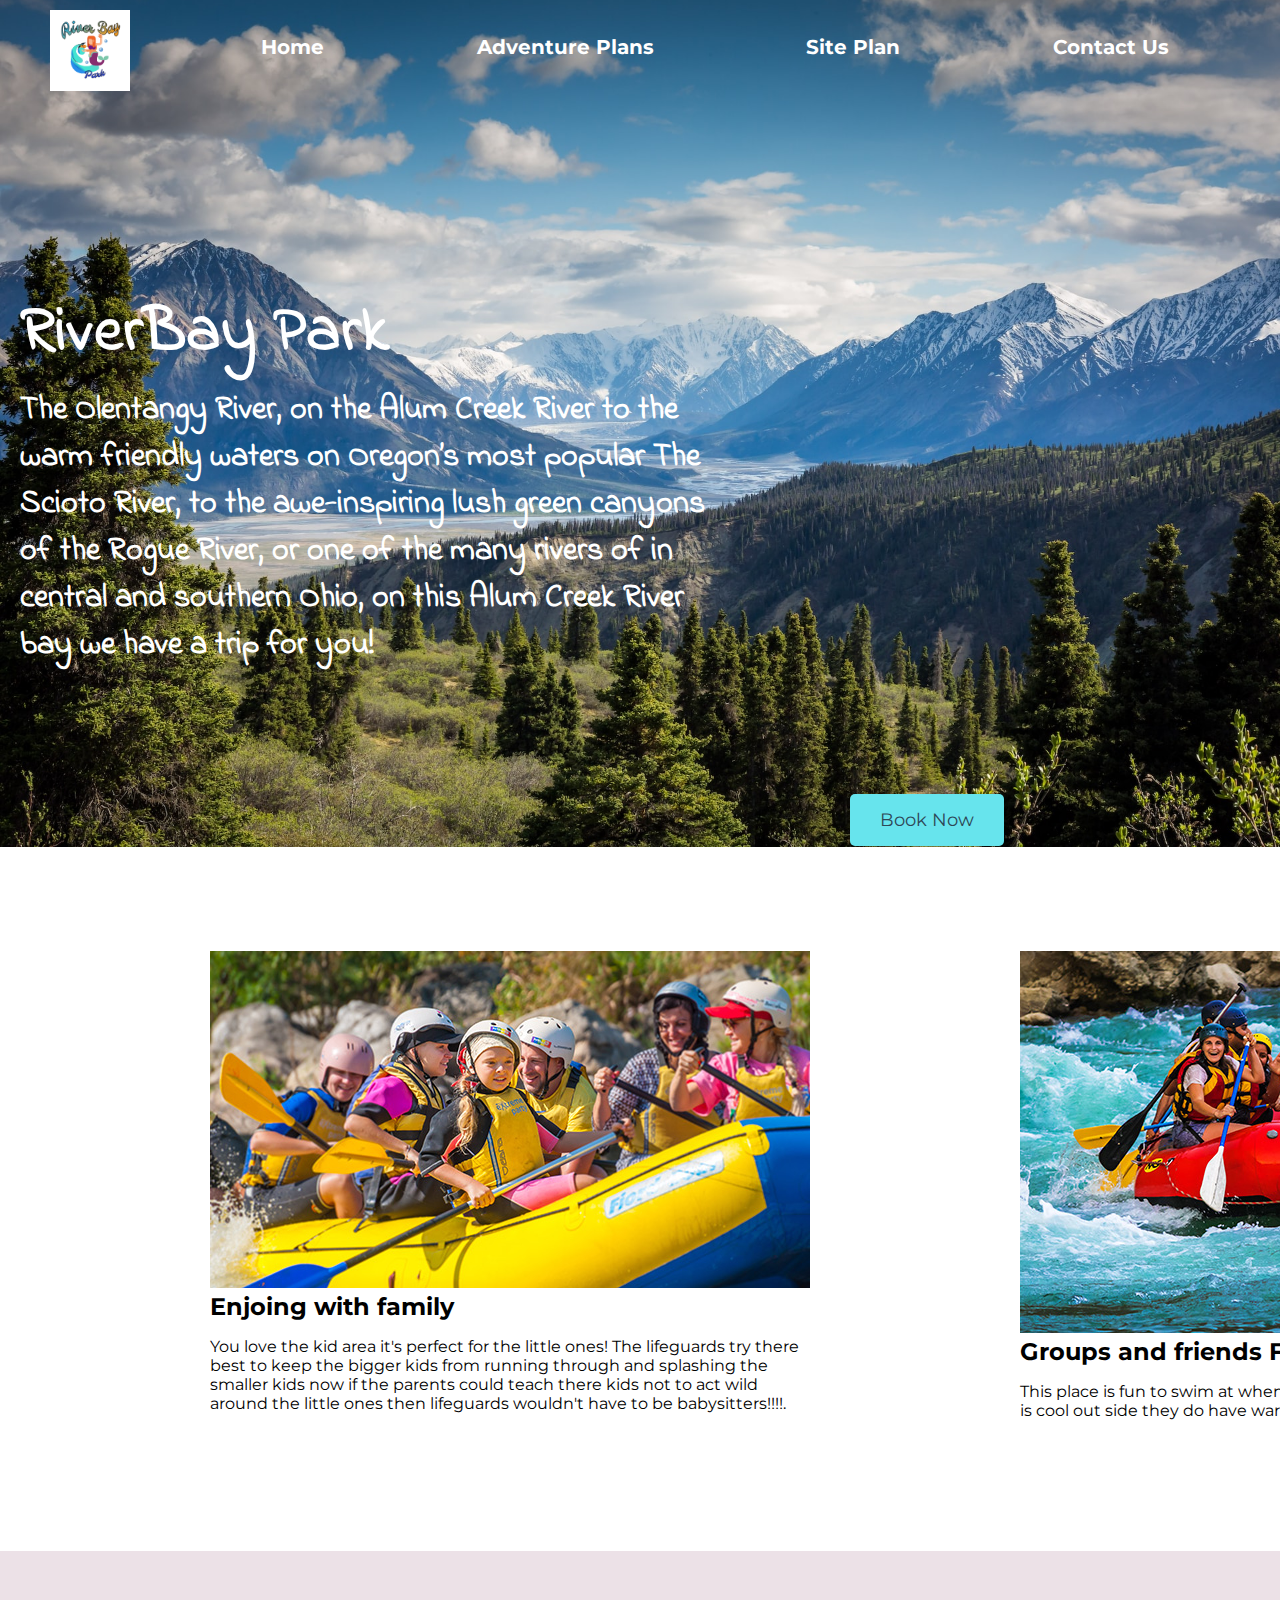
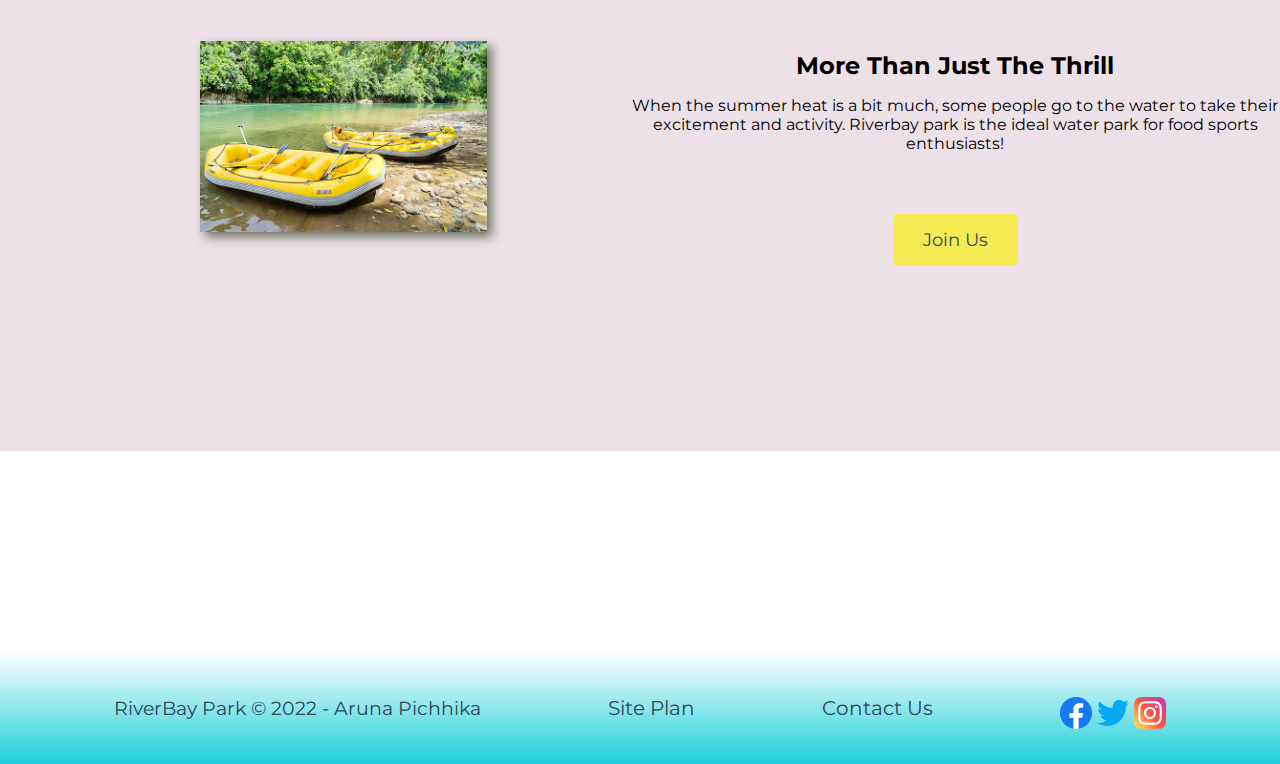
<file: RiverBay-Park/index.html>
<!DOCTYPE html>
<html lang="en">
<head>
    <meta charset="UTF-8">
    <meta http-equiv="X-UA-Compatible" content="IE=edge">
    <meta name="viewport" content="width=device-width, initial-scale=1.0">
    <link rel="stylesheet" href="styles/styles.css">
    <title>| RiverBay Park | Home</title>
</head>
<body>
    <header>
        <a id="logo_link" href="index.html" target="_blank">
            <img class="logo" src="images/Logo1.png" alt="RiverBayPark Logo">
            
        </a>
        <nav>
            <a href="index.html">Home</a>
            <a href="Adventure-Plans.html">Adventure Plans</a>
            <a href="site-plan.html" >Site Plan</a>
            <a href="Contact.html" >Contact Us</a>
        </nav>
    </header>
    <div id="hero">
        <img id="hero-img" src="images/Banner1.jpg" alt="Mountains">
        <h1 class="home-title">RiverBay Park</h1>
        <h4> The Olentangy River, on the Alum Creek River to the warm friendly waters on Oregon’s most popular The Scioto River, to the awe-inspiring lush green canyons of the Rogue River, or one of the many rivers of in central and southern Ohio, on this Alum Creek River bay we have a trip for you! </h4>
        <div class='button-box'>
            <a class='book' href="Booknow.html">Book Now</a>
        </div>
    </div>
    <div class = "cover">
        <div class = "box">
            <img src="images/rafting1.jpg" alt="Family Boating">
            <h2>Enjoing with family</h2>
            <p>You love the kid area it's perfect for the little ones! The lifeguards try there best to keep the bigger kids from running through and splashing the smaller kids now if the parents could teach there kids not to act wild around the little ones then lifeguards wouldn't have to be babysitters!!!!.</p>
        </div>
        <div class = "box">
            <img src="images/rafting2.jpg" alt="Rafting">
            <h2>Groups and friends Fun</h2>
            <p>This place is fun to swim at when it’s hot out! They have cool water and if it is cool out side they do have warm water slides for a public pool.
                </p>
        </div>
    </div>
    <main class="home-grid">
        <div id="background"></div> 
        <img class="mountains" src="images/rafting4.jpg" alt="Misty mountains">
        <section class="msg">
            <h2>More Than Just The Thrill</h2>
            <p>When the summer heat is a bit much, some people go to the water to take their excitement and activity. Riverbay park is the ideal water park for food sports enthusiasts!
            </p>
            <a class='join' href="JoinUs.html">Join Us</a>
        </section>
    </main>
    
    
    <footer>
        <p>RiverBay Park &copy; 2022 - Aruna Pichhika</p>
        <p><a href="site-plan.html">Site Plan</a></p>
        <p><a href="Contact.html">Contact Us</a></p>
        <div class="social">
            <a href="https://facebook.com" target="_blank">
                <img src="images/F.png" alt="fb icon">
            </a>
            <a href="https://twitter.com" target="_blank">
                <img src="images/T.png" alt="twitter icon">
            </a>
            <a href="https://instagram.com" target="_blank">
                <img src="images/I.png" alt="instagram icon">
            </a>
        </div>
    </footer>
    </body>     
</html>
</file>
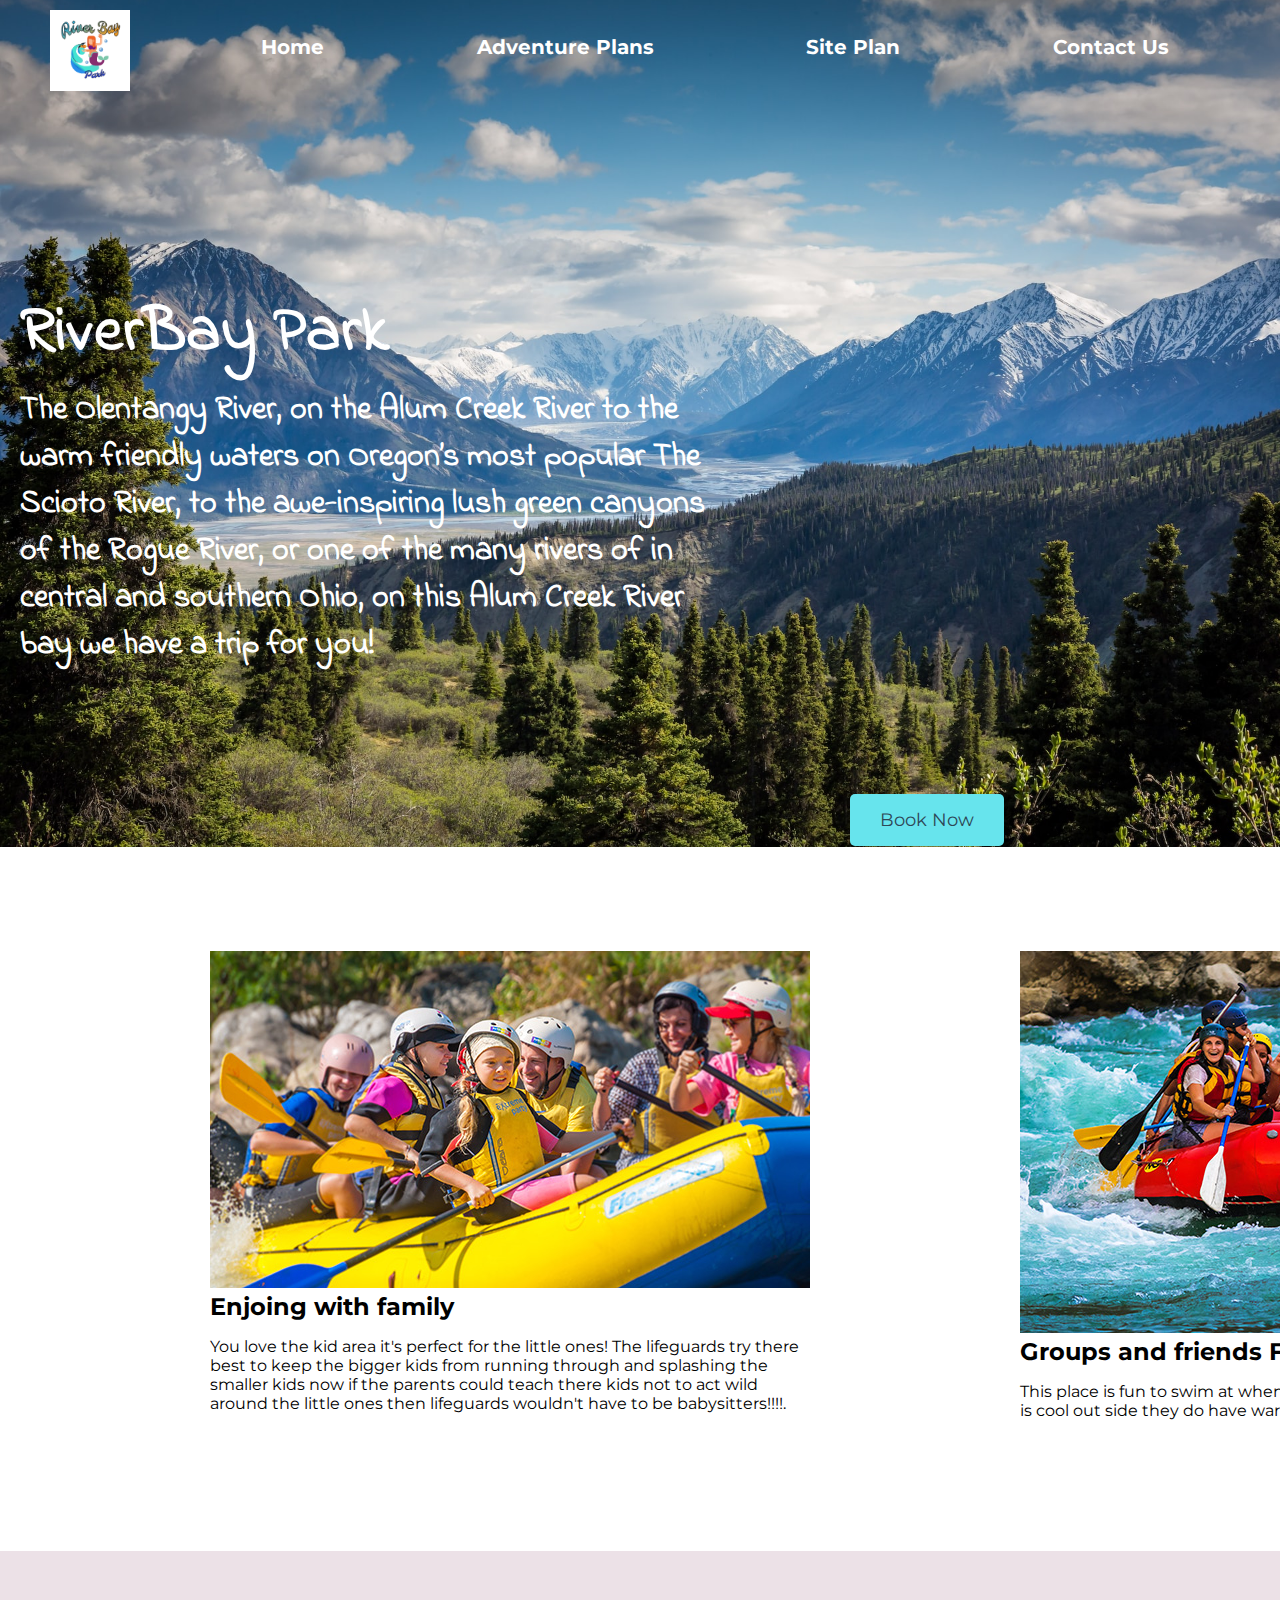
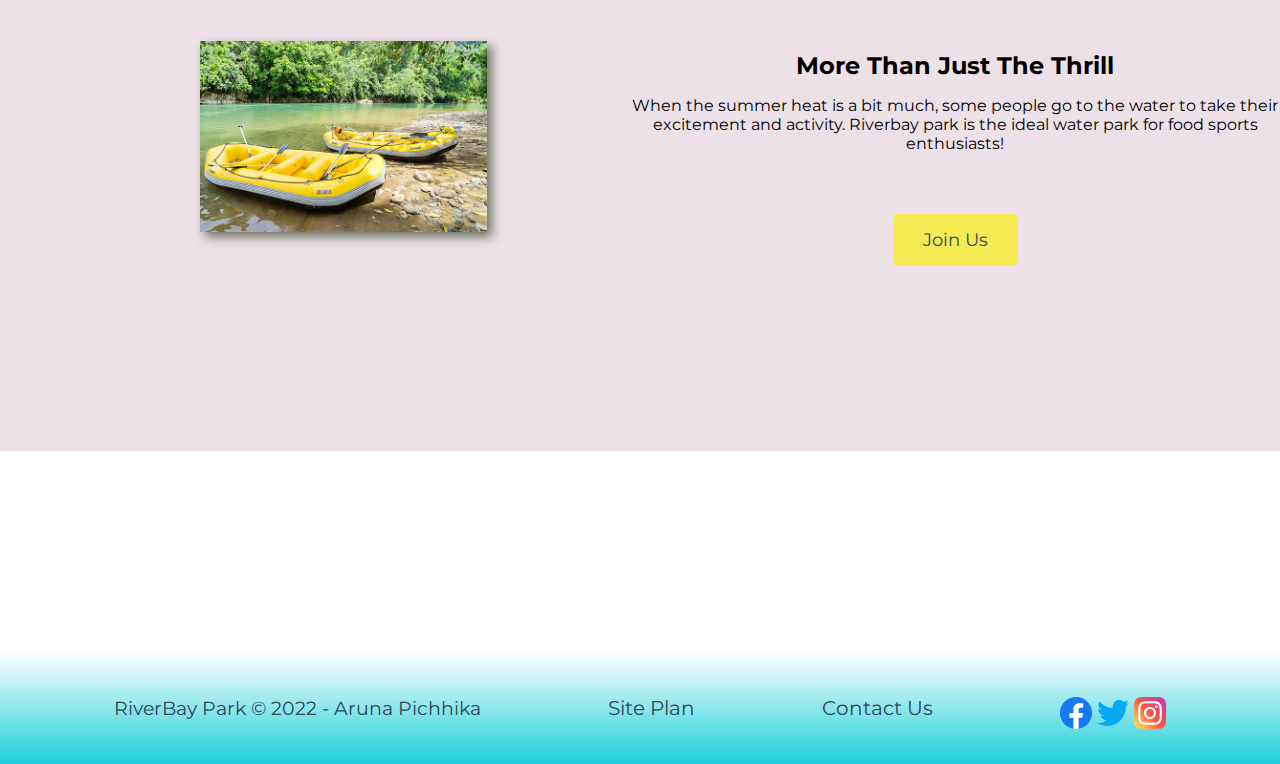
<file: thanksgiving/index.html>
<!DOCTYPE html>
<html lang="en">
<head>
    <meta charset="UTF-8">
    <meta http-equiv="X-UA-Compatible" content="IE=edge">
    <meta name="viewport" content="width=device-width, initial-scale=1.0">
    <link rel="stylesheet" href="styles/styles.css">
    <title>| RiverBay Park | Home</title>
</head>
<body>
    <header>
        <a id="logo_link" href="index.html" target="_blank">
            <img class="logo" src="images/Logo1.png" alt="RiverBayPark Logo">
            
        </a>
        <nav>
            <a href="index.html">Home</a>
            <a href="Adventure-Plans.html">Adventure Plans</a>
            <a href="site-plan.html" >Site Plan</a>
            <a href="Contact.html" >Contact Us</a>
        </nav>
    </header>
    <div id="hero">
        <img id="hero-img" src="images/Banner1.jpg" alt="People enjoying RiverBay Park">
        <h1 class="home-title">RiverBay Park</h1>
        <h4> The Olentangy River, on the Alum Creek River to the warm friendly waters on Oregon’s most popular The Scioto River, to the awe-inspiring lush green canyons of the Rogue River, or one of the many rivers of in central and southern Ohio, on this Alum Creek River bay we have a trip for you! </h4>
        <div class='button-box'>
            <a class='book' href="rates.html">Book Now</a>
        </div>
    </div>
    <div class = "cover">
        <div class = "box">
            <img src="images/rafting1.jpg">
            <h2>Enjoing with family</h2>
            <p>You love the kid area it's perfect for the little ones! The lifeguards try there best to keep the bigger kids from running through and splashing the smaller kids now if the parents could teach there kids not to act wild around the little ones then lifeguards wouldn't have to be babysitters!!!!.</p>
        </div>
        <div class = "box">
            <img src="images/rafting2.jpg">
            <h2>Groups and friends Fun</h2>
            <p>This place is fun to swim at when it’s hot out! They have cool water and if it is cool out side they do have warm water slides for a public pool.
                </p>
        </div>
    </div>
    <main class="home-grid">
        <div id="background"></div> 
        <img class="mountains" src="images/rafting4.jpg" alt="Misty mountains">
        <section class="msg">
            <h2>More Than Just The Thrill</h2>
            <p>When the summer heat is a bit much, some people go to the water to take their excitement and activity. Riverbay park is the ideal water park for food sports enthusiasts!
            </p>
            <a class='join' href="rivers.html">Join Us</a>
        </section>
    </main>
    
    
    <footer>
        <p>RiverBay Park &copy; 2022 - Aruna Pichhika</p>
        <p><a href="site-plan-rafting.html">Site Plan</a></p>
        <p><a href="contactus.html">Contact Us</a></p>
        <div class="social">
            <a href="https://facebook.com" target="_blank">
                <img src="images/F.png" alt="fb icon">
            </a>
            <a href="https://twitter.com" target="_blank">
                <img src="images/T.png" alt="twitter icon">
            </a>
            <a href="https://instagram.com" target="_blank">
                <img src="images/I.png" alt="instagram icon">
            </a>
        </div>
    </footer>
    </body>     
</html>
</file>
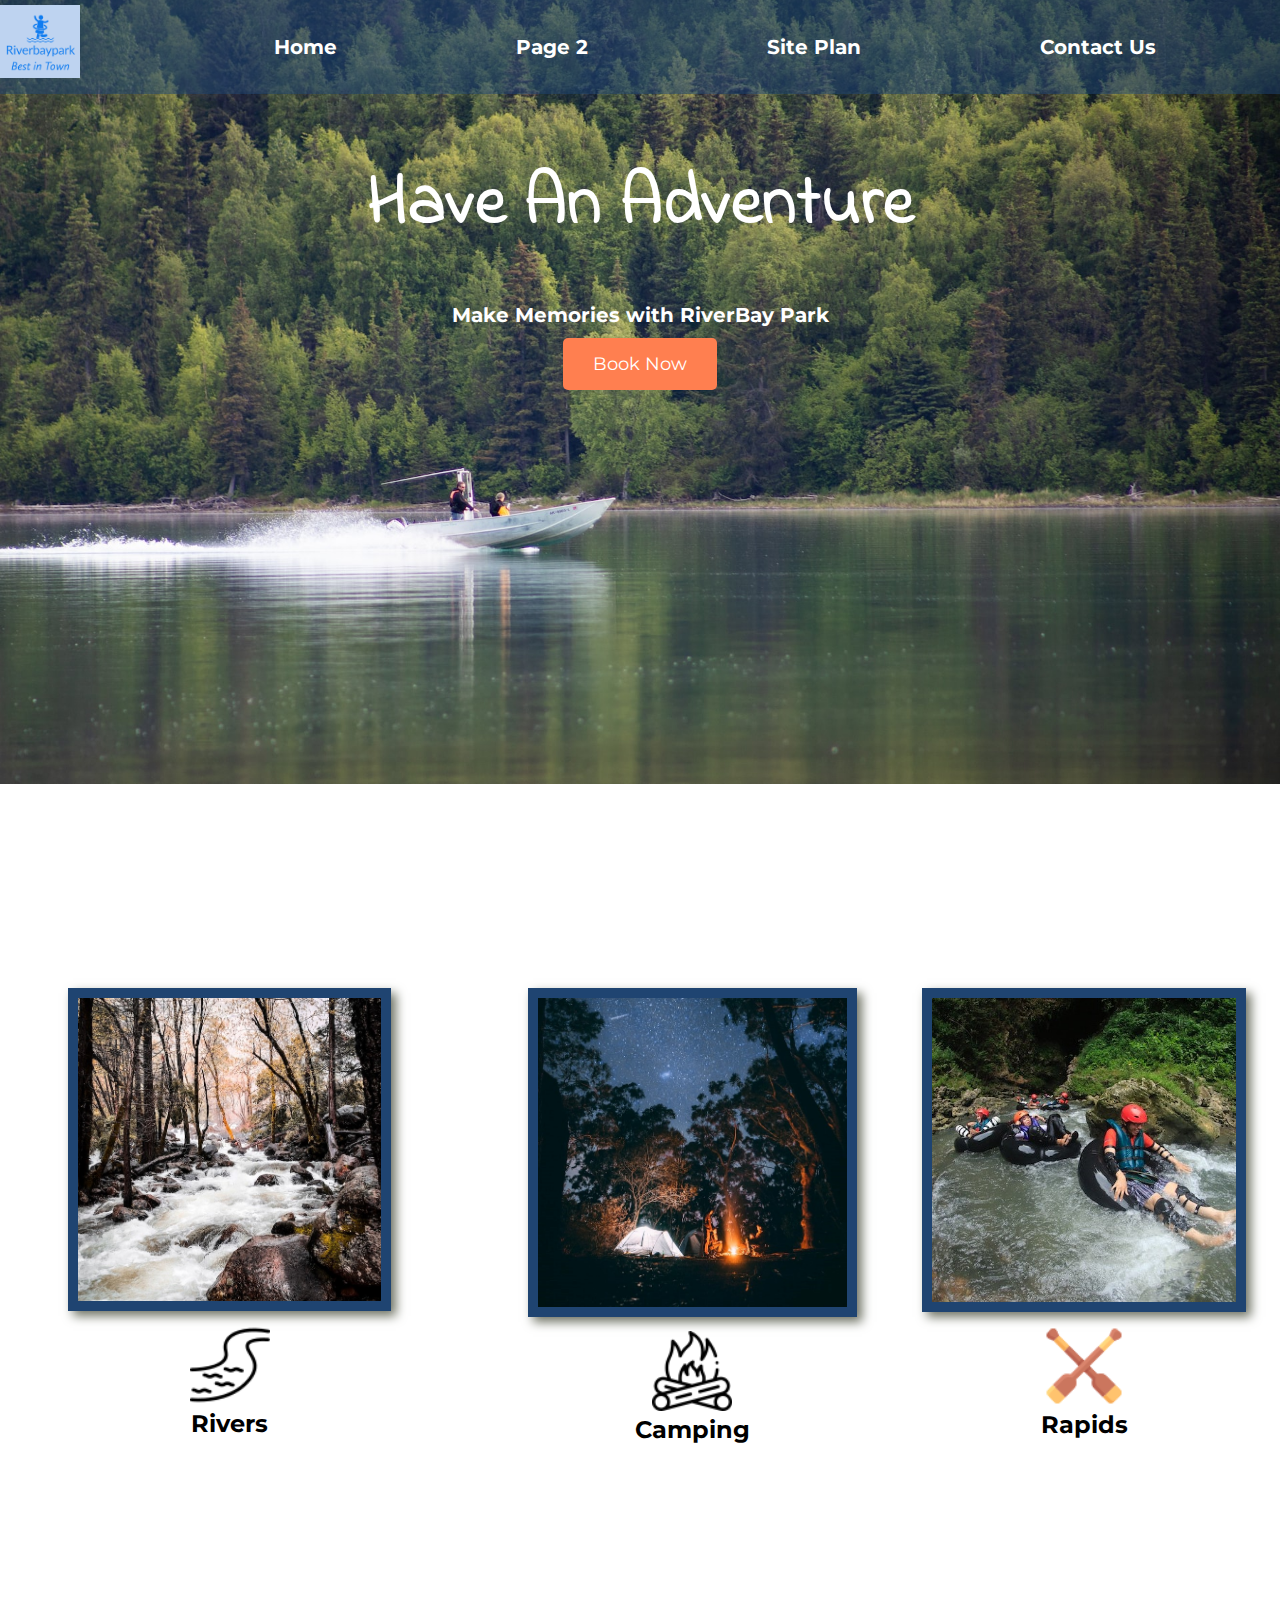
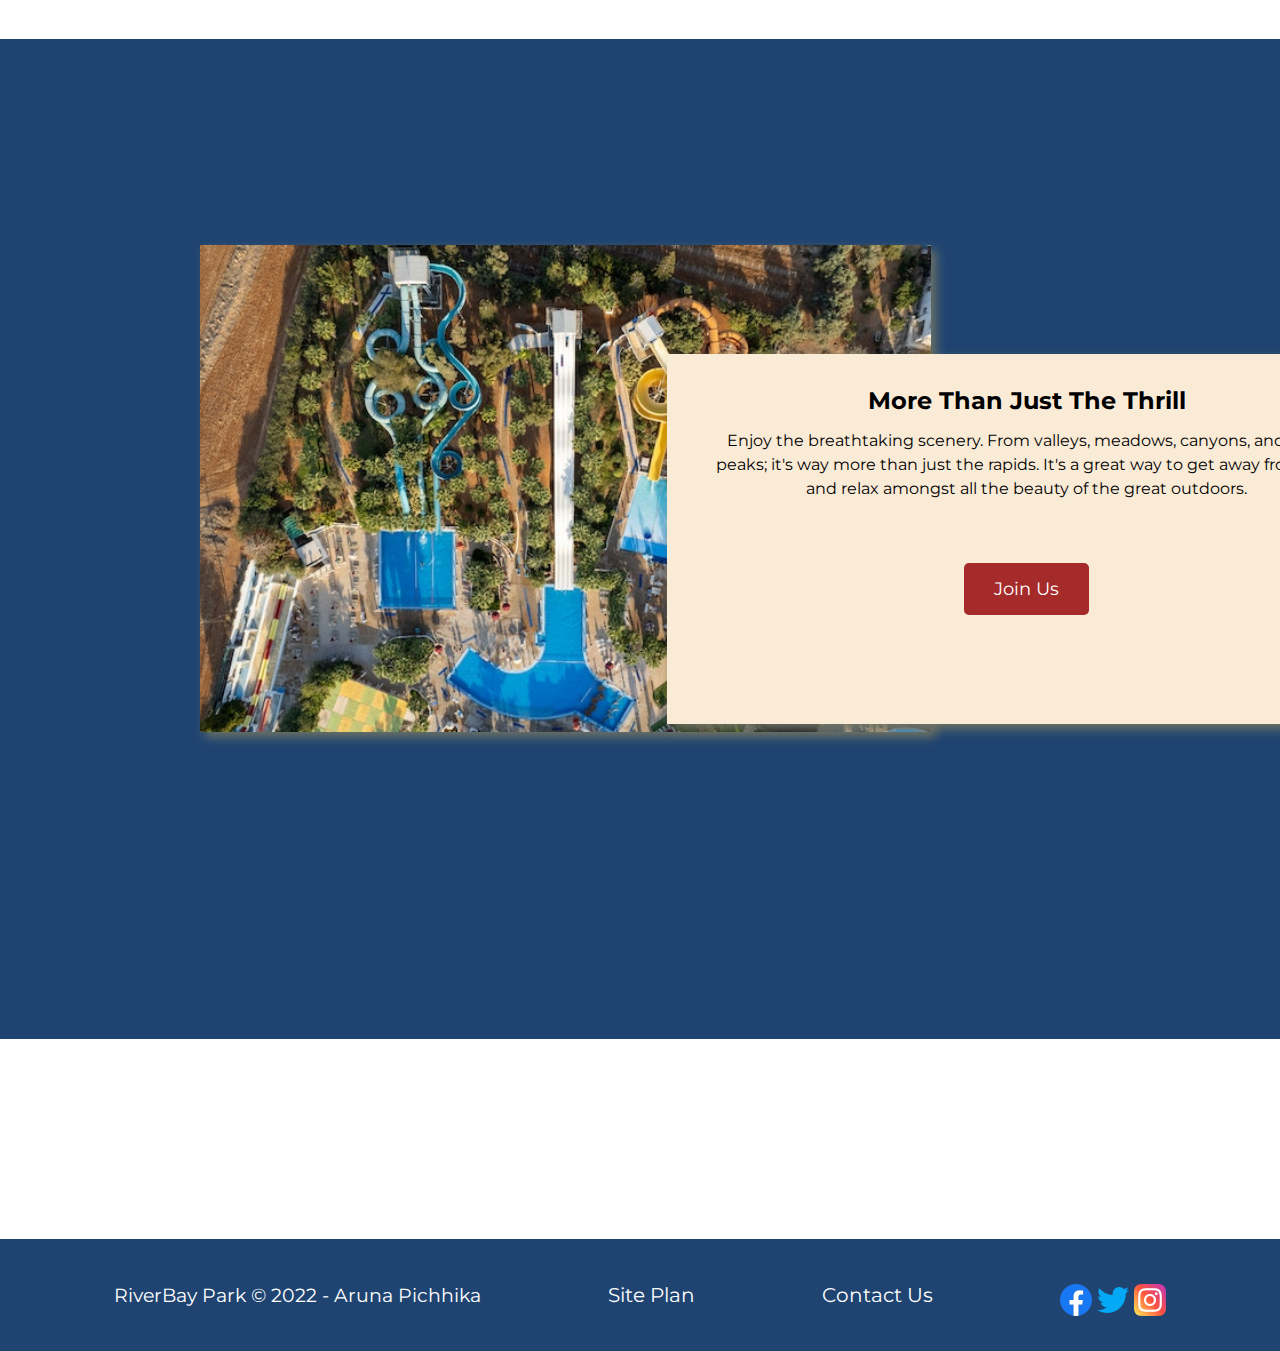
<file: wrr/index.html>
<!DOCTYPE html>
<html lang="en">
<head>
    <meta charset="UTF-8">
    <meta http-equiv="X-UA-Compatible" content="IE=edge">
    <meta name="viewport" content="width=device-width, initial-scale=1.0">
    <link rel="stylesheet" href="styles/style.css">
    <title>Whitewater Rafting Vacations | RiverBay Park Boating | Home</title>
</head>
<body>
    <header>
        <a id="logo_link" href="index.html" target="_blank">
            <img class="logo" src="images/Riverbaypark.PNG" alt="RiverBayPark Logo">
            
        </a>
        <nav>
            <a href="index.html">Home</a>
            <a href="MoreInfo.html">Page 2</a>
            <a href="site-plan-rafting.html" >Site Plan</a>
            <a href="contactus.html" >Contact Us</a>
        </nav>
    </header>
    <div id="hero">
        <div id="hero-box">
            <img id="hero-img" src="images/Banner12.jpg" alt="People enjoying white water rafting">
        </div>
        <section id="hero-msg">
            <h1 class="home-title">Have An Adventure</h1>
            <h4>Make Memories with RiverBay Park </h4>
            <div class='button-box'>
                <a class='book' href="rates.html">Book Now</a>
            </div>
        </section>
    </div>
    <main class="home-grid">
        <section class="rivers-card">
            <img class="card-img" src="images/Rapids.jpg" alt="river in forest">
            <img class="icon" src="images/river.png" alt="river icon">
            <h2>Rivers</h2>
        </section>
        <section class="camping-card">
            <img class="card-img" src="images/Camping1.jpg" alt="tent in mountains">
            <img class="icon" src="images/fire.png" alt="fire icon">
            <h2>Camping</h2>
        </section>
        <section class="rapids-card">
            <img class="card-img" src="images/Kids.jpg" alt="rafting boat">
            <img class="icon" src="images/rowing.png" alt="oars icon">
            <h2>Rapids</h2>
        </section>
        <div id="background"></div> 
        <img class="mountains" src="images/All.jpg" alt="Misty mountains">
        <section class="msg">
            <h2>More Than Just The Thrill</h2>
            <p>Enjoy the breathtaking scenery. From valleys, meadows, canyons, and high peaks; it's way more than just the rapids. It's a great way to get away from it all and relax amongst all the beauty of the great outdoors. </p>
            <a class='join' href="rivers.html">Join Us</a>
        </section>
    </main>
    <footer>
        <p>RiverBay Park &copy; 2022 - Aruna Pichhika</p>
        <p><a href="site-plan-rafting.html">Site Plan</a></p>
        <p><a href="contactus.html">Contact Us</a></p>
        <div class="social">
            <a href="https://facebook.com" target="_blank">
                <img src="images/F.png" alt="fb icon">
            </a>
            <a href="https://twitter.com" target="_blank">
                <img src="images/T.png" alt="twitter icon">
            </a>
            <a href="https://instagram.com" target="_blank">
                <img src="images/I.png" alt="instagram icon">
            </a>
        </div>
    </footer>
    </body>     
</html>
</file>
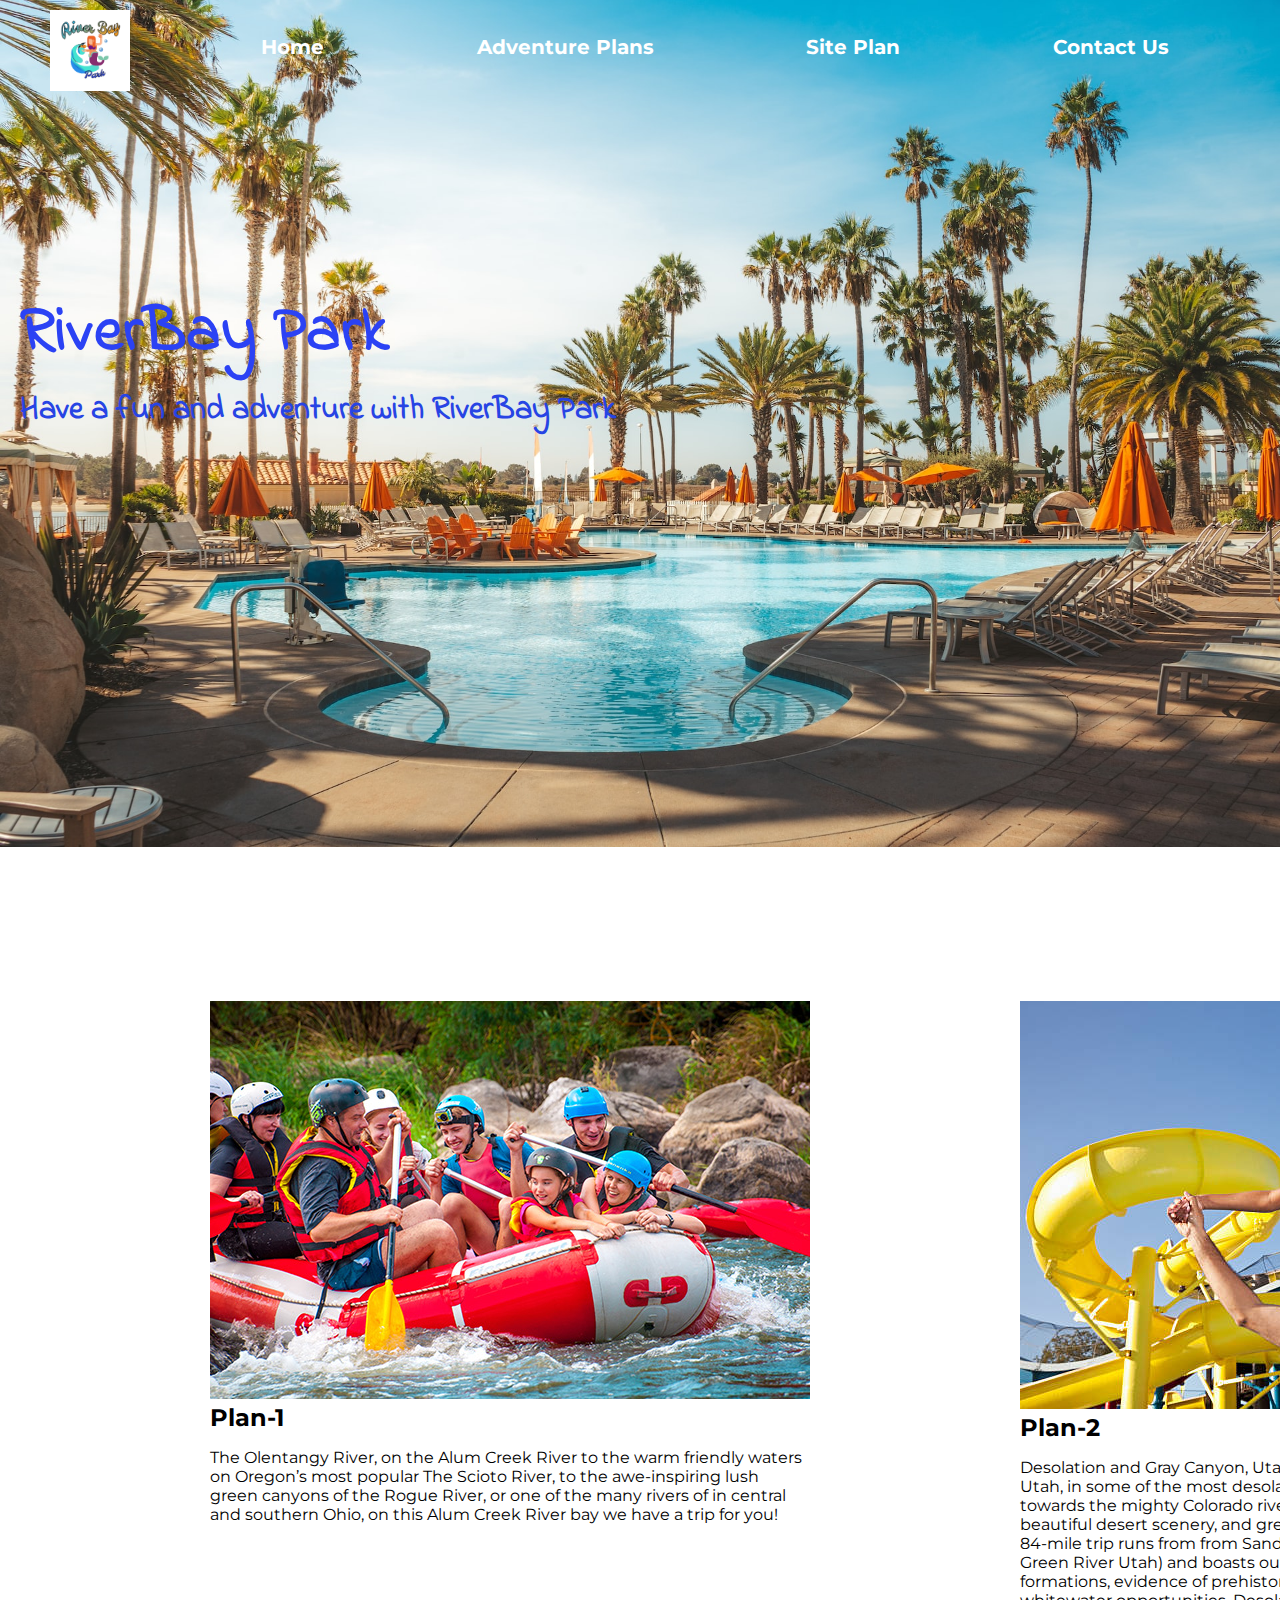
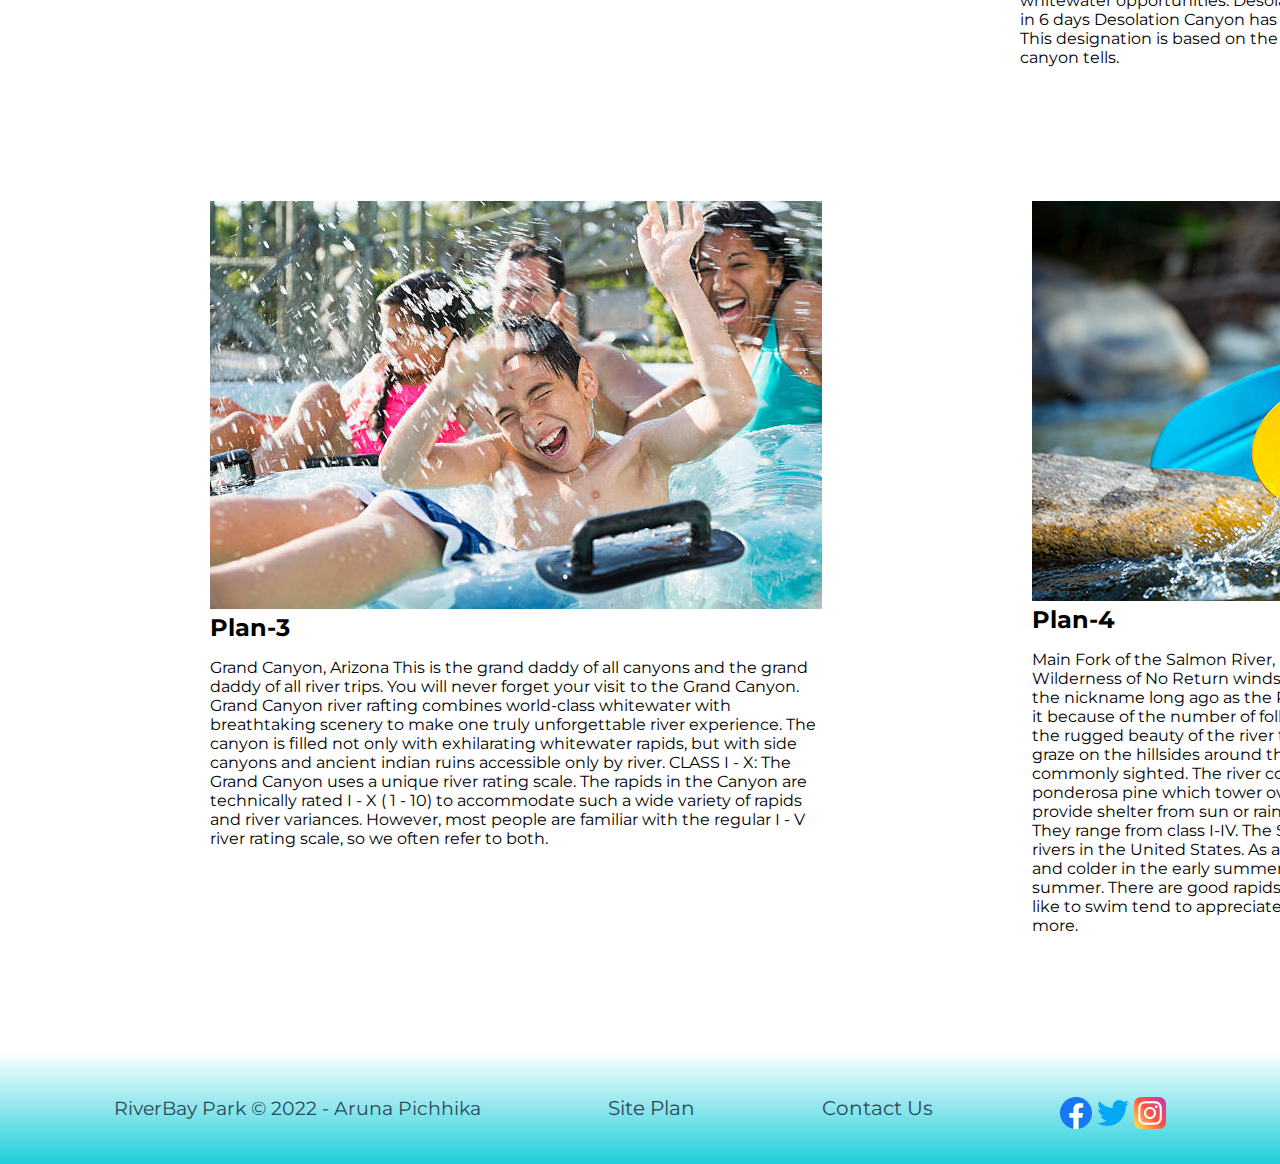
<file: RiverBay-Park/Adventure-Plans.html>
<!DOCTYPE html>
<html lang="en">
<head>
    <meta charset="UTF-8">
    <meta http-equiv="X-UA-Compatible" content="IE=edge">
    <meta name="viewport" content="width=device-width, initial-scale=1.0">
    <link rel="stylesheet" href="styles/adventure.css">
    <title>| RiverBay Park | Home</title>
</head>
<body>
    <header>
        <a id="logo_link" href="index.html" target="_blank">
            <img class="logo" src="images/Logo1.png" alt="RiverBayPark Logo">
            
        </a>
        <nav>
            <a href="index.html">Home</a>
            <a href="Adventure-Plans.html">Adventure Plans</a>
            <a href="site-plan.html" >Site Plan</a>
            <a href="Contact.html" >Contact Us</a>
        </nav>
    </header>
    <div id="hero">
        <div id="hero-box">
            <img id="hero-img" src="images/Banner2.jpg" alt="People enjoying RiverBay Park">
        </div>
        <section id="hero-msg">
            <h1 class="home-title">RiverBay Park</h1>
            <h4>Have a fun and adventure with RiverBay Park </h4>
        </section>
    </div>
    <div class = "cover">
        <div class = "box">
            <img src="images/adventure1.jpg" alt="People Boating">
            <h2>Plan-1</h2>
            <p>The Olentangy River, on the Alum Creek River to the warm friendly waters on Oregon’s most popular The Scioto River, to the awe-inspiring lush green canyons of the Rogue River, or one of the many rivers of in central and southern Ohio, on this Alum Creek River bay we have a trip for you!</p>
        </div>
        <div class = "box">
            <img src="images/adventure3.jpg" alt="Girl Enjoying">
            <h2>Plan-2</h2>
            <p>Desolation and Gray Canyon, Utah Winding through canyons in central Utah, in some of the most desolate land anywhere, the Green river flows towards the mighty Colorado river and the sea. High grey stone cliffs, beautiful desert scenery, and great rapids have made this run famous. This 84-mile trip runs from from Sand Wash to Swaseys Rapid (just outside Green River Utah) and boasts outstanding scenery, interesting geologic formations, evidence of prehistoric and historic human activity, and great whitewater opportunities. Desolation is rated a Class II/III and is usually done in 6 days Desolation Canyon has been recognized as a National Landmark. This designation is based on the uniqueness and rich history that the canyon tells.</p>
        </div>
    
    </div>
    <div class = "cover">
        <div class = "box">
            <img src="images/adventure2.jpg" alt="Kids Playing">
            <h2>Plan-3</h2>
            <p>Grand Canyon, Arizona This is the grand daddy of all canyons and the grand daddy of all river trips. You will never forget your visit to the Grand Canyon. Grand Canyon river rafting combines world-class whitewater with breathtaking scenery to make one truly unforgettable river experience. The canyon is filled not only with exhilarating whitewater rapids, but with side canyons and ancient indian ruins accessible only by river. CLASS I - X: The Grand Canyon uses a unique river rating scale. The rapids in the Canyon are technically rated I - X ( 1 - 10) to accommodate such a wide variety of rapids and river variances. However, most people are familiar with the regular I - V river rating scale, so we often refer to both.</p>
        </div>
        <div class = "box">
            <img src="images/rafting3.jpg" alt="Boating">
            <h2>Plan-4</h2>
            <p>Main Fork of the Salmon River, Idaho Nestled deep in the Frank Church Wilderness of No Return winds the Salmon river. The Salmon was given the nickname long ago as the River of No Return by the people living near it because of the number of folks that came to visit and fell so in love with the rugged beauty of the river that they never left. Herds of elk and deer graze on the hillsides around the river and bear and bighorn sheep are also commonly sighted. The river corridor is also lined with awe inspiring ponderosa pine which tower over the sandy beaches in the campsites and provide shelter from sun or rain when needed. Let's not forget the rapids! They range from class I-IV. The Salmon is one of the longest undammed rivers in the United States. As a free flowing river the water is higher, faster, and colder in the early summer and lower, slower, and warmer in the late summer. There are good rapids all summer...but families with children who like to swim tend to appreciate the late summer's slower, warmer water more.</p>
        </div>
    </div>
    
    
    <footer>
        <p>RiverBay Park &copy; 2022 - Aruna Pichhika</p>
        <p><a href="site-plan.html">Site Plan</a></p>
        <p><a href="Contact.html">Contact Us</a></p>
        <div class="social">
            <a href="https://facebook.com" target="_blank">
                <img src="images/F.png" alt="fb icon">
            </a>
            <a href="https://twitter.com" target="_blank">
                <img src="images/T.png" alt="twitter icon">
            </a>
            <a href="https://instagram.com" target="_blank">
                <img src="images/I.png" alt="instagram icon">
            </a>
        </div>
    </footer>
    </body>     
</html>
</file>
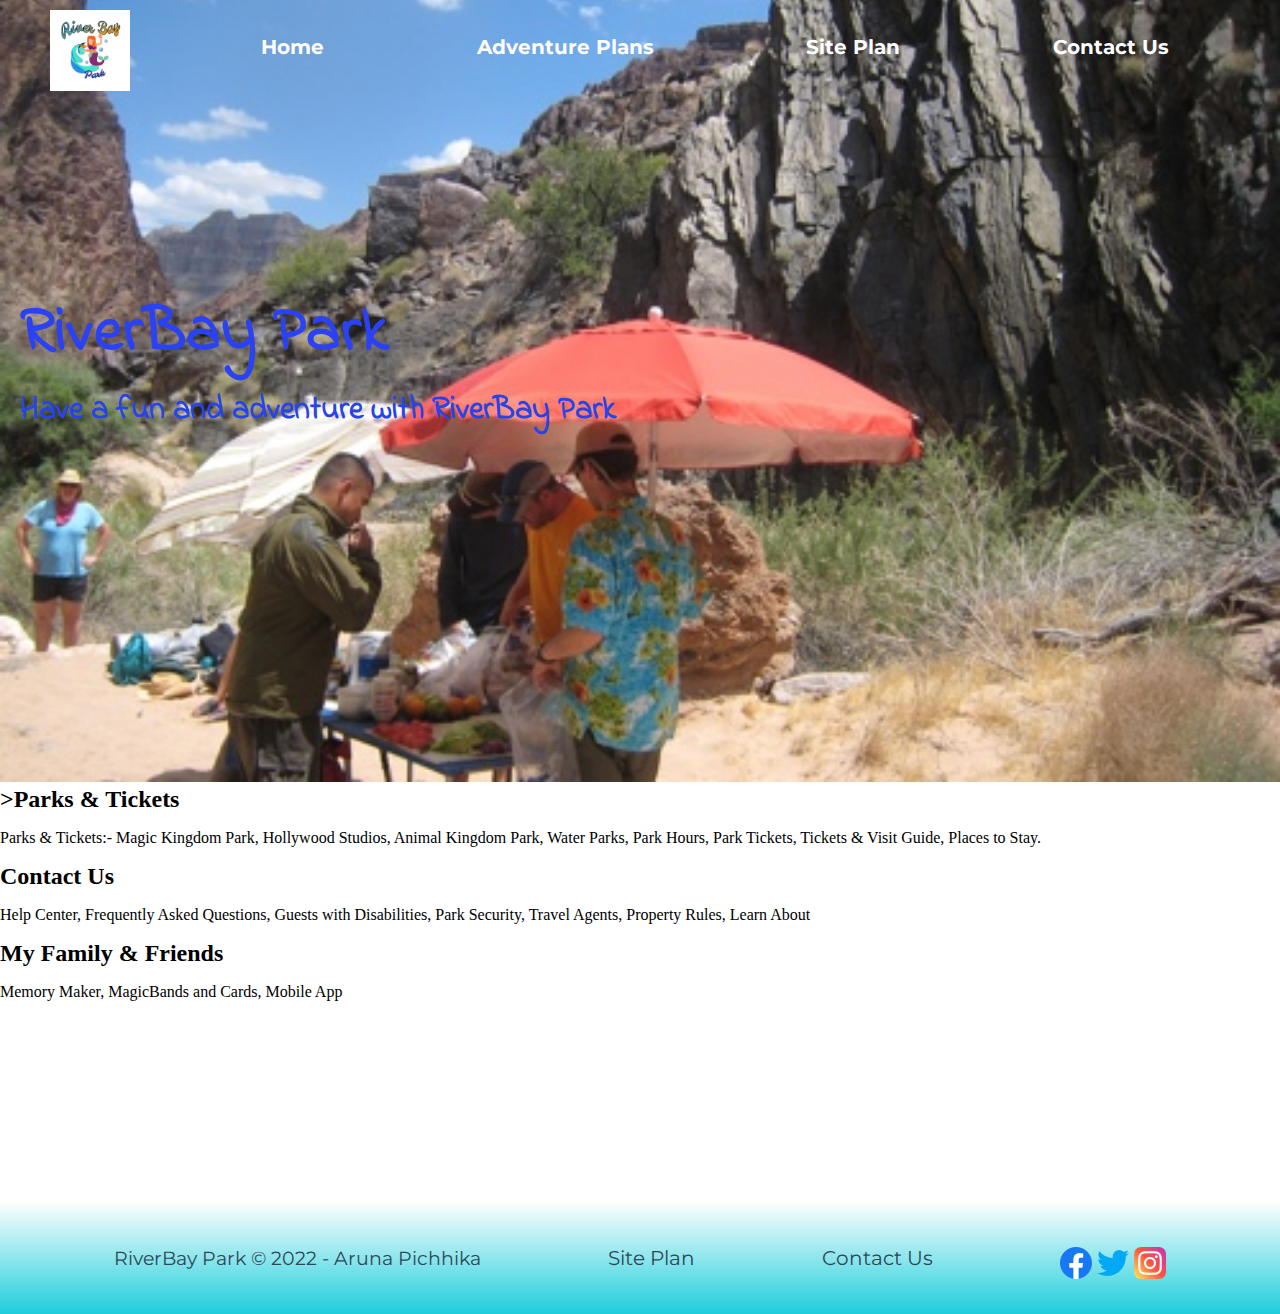
<file: RiverBay-Park/Booknow.html>
<!DOCTYPE html>
<html lang="en">
<head>
    <meta charset="UTF-8">
    <meta http-equiv="X-UA-Compatible" content="IE=edge">
    <meta name="viewport" content="width=device-width, initial-scale=1.0">
    <link rel="stylesheet" href="styles/adventure.css">
    <title>| RiverBay Park | Home</title>
</head>
<body>
    <header>
        <a id="logo_link" href="index.html" target="_blank">
            <img class="logo" src="images/Logo1.png" alt="RiverBayPark Logo">
            
        </a>
        <nav>
            <a href="index.html">Home</a>
            <a href="Adventure-Plans.html">Adventure Plans</a>
            <a href="site-plan.html" >Site Plan</a>
            <a href="Contact.html" >Contact Us</a>
        </nav>
    </header>
    <div id="hero">
        <div id="hero-box">
            <img id="hero-img" src="images/camping.jpg" alt="People enjoying RiverBay Park">
        </div>
        <section id="hero-msg">
            <h1 class="home-title">RiverBay Park</h1>
            <h4>Have a fun and adventure with RiverBay Park </h4>
    
        </div>
        </section>
    </div>
    
            <h2>>Parks & Tickets</h2>
            <p>Parks & Tickets:- Magic Kingdom Park,  Hollywood Studios,  Animal Kingdom Park,  Water Parks, Park Hours, Park Tickets, Tickets & Visit Guide,  Places to Stay.

                
            <h2>Contact Us</h2> 
               <p> Help Center,  Frequently Asked Questions,   Guests with Disabilities, Park Security, Travel Agents,  Property Rules, Learn About</p>
                
                
            <h2>My Family & Friends</h2>
                <p>Memory Maker, MagicBands and Cards,  Mobile App</p> 
            
        
           
       
            
          
    
    </div>
    
  
            
            
           
    
    
    <footer>
        <p>RiverBay Park &copy; 2022 - Aruna Pichhika</p>
        <p><a href="site-plan.html">Site Plan</a></p>
        <p><a href="Contact.html">Contact Us</a></p>
        <div class="social">
            <a href="https://facebook.com" target="_blank">
                <img src="images/F.png" alt="fb icon">
            </a>
            <a href="https://twitter.com" target="_blank">
                <img src="images/T.png" alt="twitter icon">
            </a>
            <a href="https://instagram.com" target="_blank">
                <img src="images/I.png" alt="instagram icon">
            </a>
        </div>
    </footer>
    </body>     
</html>
</file>
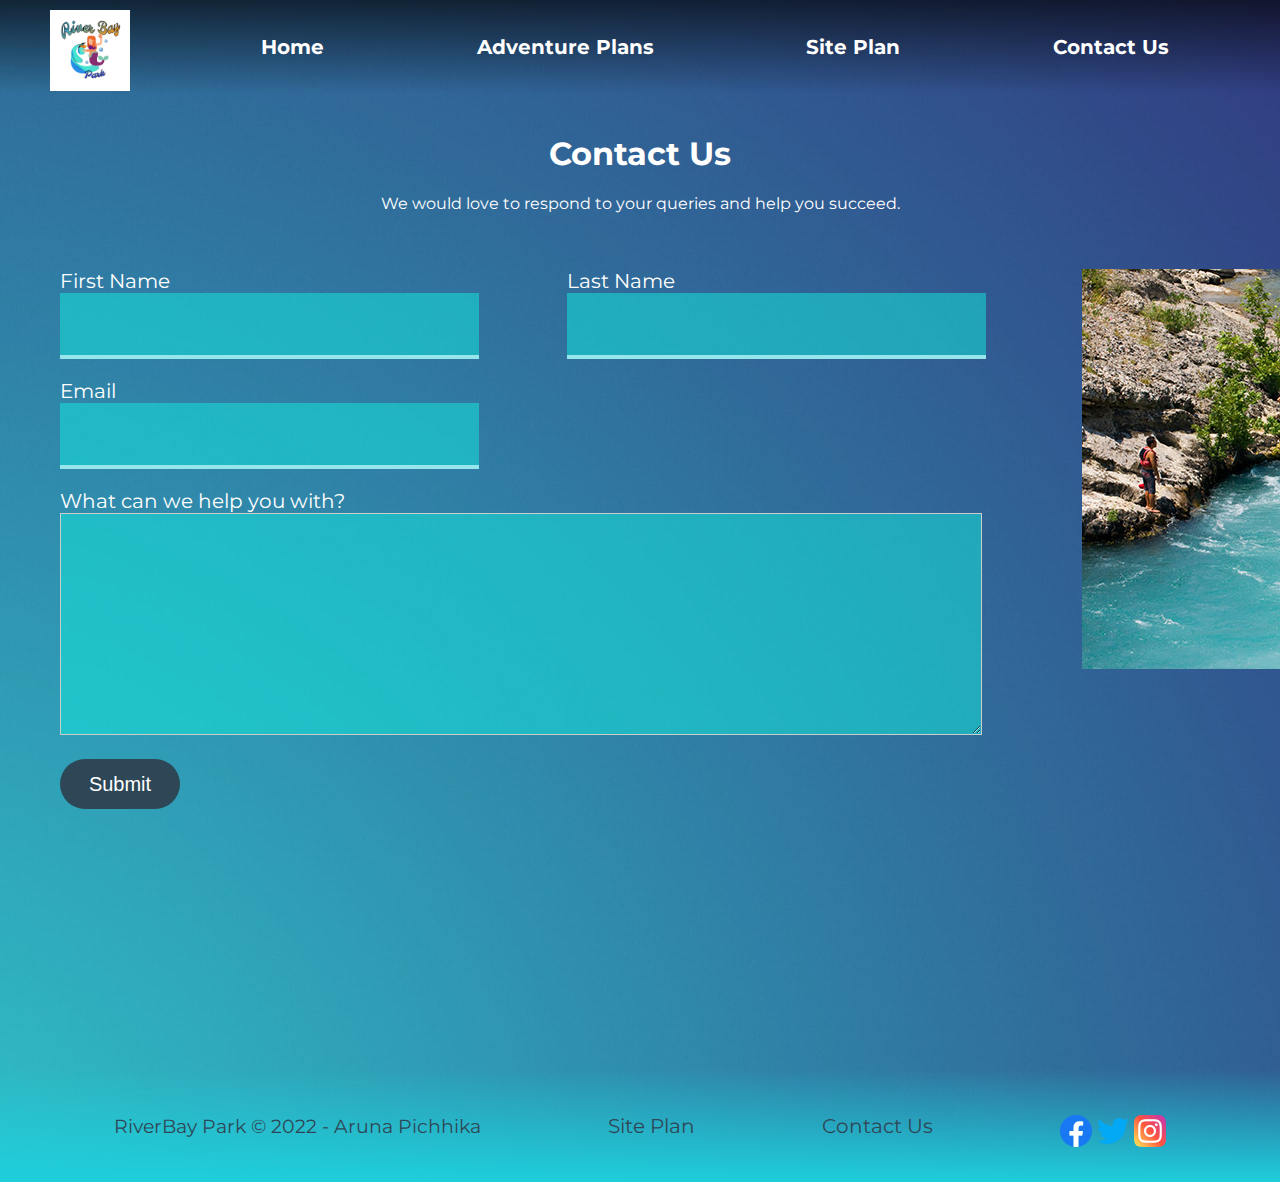
<file: RiverBay-Park/Contact.html>
<!DOCTYPE html>
<html lang="en">
<head>
    <meta charset="UTF-8">
    <meta http-equiv="X-UA-Compatible" content="IE=edge">
    <meta name="viewport" content="width=device-width, initial-scale=1.0">
    <link rel="stylesheet" href="styles/styles.css">
    <title>Whitewater Rafting Vacations | RiverBay Park Boating | Contact Us</title>
</head>

<body background="images/Banner3.jpg">
    <div id="feedback">Helllllo!</div>
    <header>
        <a id="logo_link" href="index.html" target="_blank">
            <img class="logo" src="images/Logo1.png" alt="RiverBayPark Logo">
            
        </a>
        <nav>
            <a href="index.html">Home</a>
            <a href="Adventure-Plans.html">Adventure Plans</a>
            <a href="site-plan.html" >Site Plan</a>
            <a href="Contact.html" >Contact Us</a>
        </nav>
    </header>

    
    <div class="container">
        <h1>Contact Us</h1>
        <p>We would love to respond to your queries and help you succeed.</p>
        <div class="contact_box">
            <div class="contact-left">
                <form id="FormT">
                    <div class="input-row">
                        <div class="input-group">
                            <label>First Name</label>
                            <input type="text" name="user_name">
                        </div>
                        <div class="input-group">
                            <label>Last Name</label>
                            <input type="text">
                        </div>
                    </div>
                    <div class="input-row">
                        <div class="input-group">
                            <label>Email</label>
                            <input type="text">
                        </div>
                    </div>
                    <div class="input-row">
                        <div class="input-group">
                            <label>What can we help you with?</label>
                            <textarea rows="10" cols="100"></textarea>
                            <button type="submit">Submit</button>
                        </div>
                    </div>
                </form>
            </div>
            <div class="contact-right">
                <img id="ConImg" src = "images/rafting6.jpg" alt="RaftingPeople">
            </div>
            
        </div>
    </div>
    
<footer>
        <p>RiverBay Park &copy; 2022 - Aruna Pichhika</p>
        <p><a href="site-plan.html">Site Plan</a></p>
        <p><a href="Contact.html">Contact Us</a></p>
        <div class="social">
            <a href="https://facebook.com" target="_blank">
                <img src="images/F.png" alt="fb icon">
            </a>
            <a href="https://twitter.com" target="_blank">
                <img src="images/T.png" alt="twitter icon">
            </a>
            <a href="https://instagram.com" target="_blank">
                <img src="images/I.png" alt="instagram icon">
            </a>
        </div>
    </footer>
    </body>
        <script>
        // get the feedback div element so we can do something with it.
        const feedbackElement = document.getElementById('feedback');
        // get the form so we can read what was entered in it.
        const formElement = document.forms[0];
        // add a 'listener' to wait for a submission of our form. When that happens run the code below.
        formElement.addEventListener('submit', function(e) {
        // stop the form from doing the default action.
        e.preventDefault();
        // set the contents of our feedback element to a message letting the user know the form was submitted successfully. Notice that we pull the name that was entered in the form to personalize the message!
        feedbackElement.innerHTML = 'Hello '+ formElement.user_name.value +'! Thank you for your message. We will get back with you as soon as possible!';
        // make the feedback element visible.
        feedbackElement.style.display = "block";
        // add a class to move everything down so our message doesn't cover it.
            
     });
    </script>
</html>
</file>
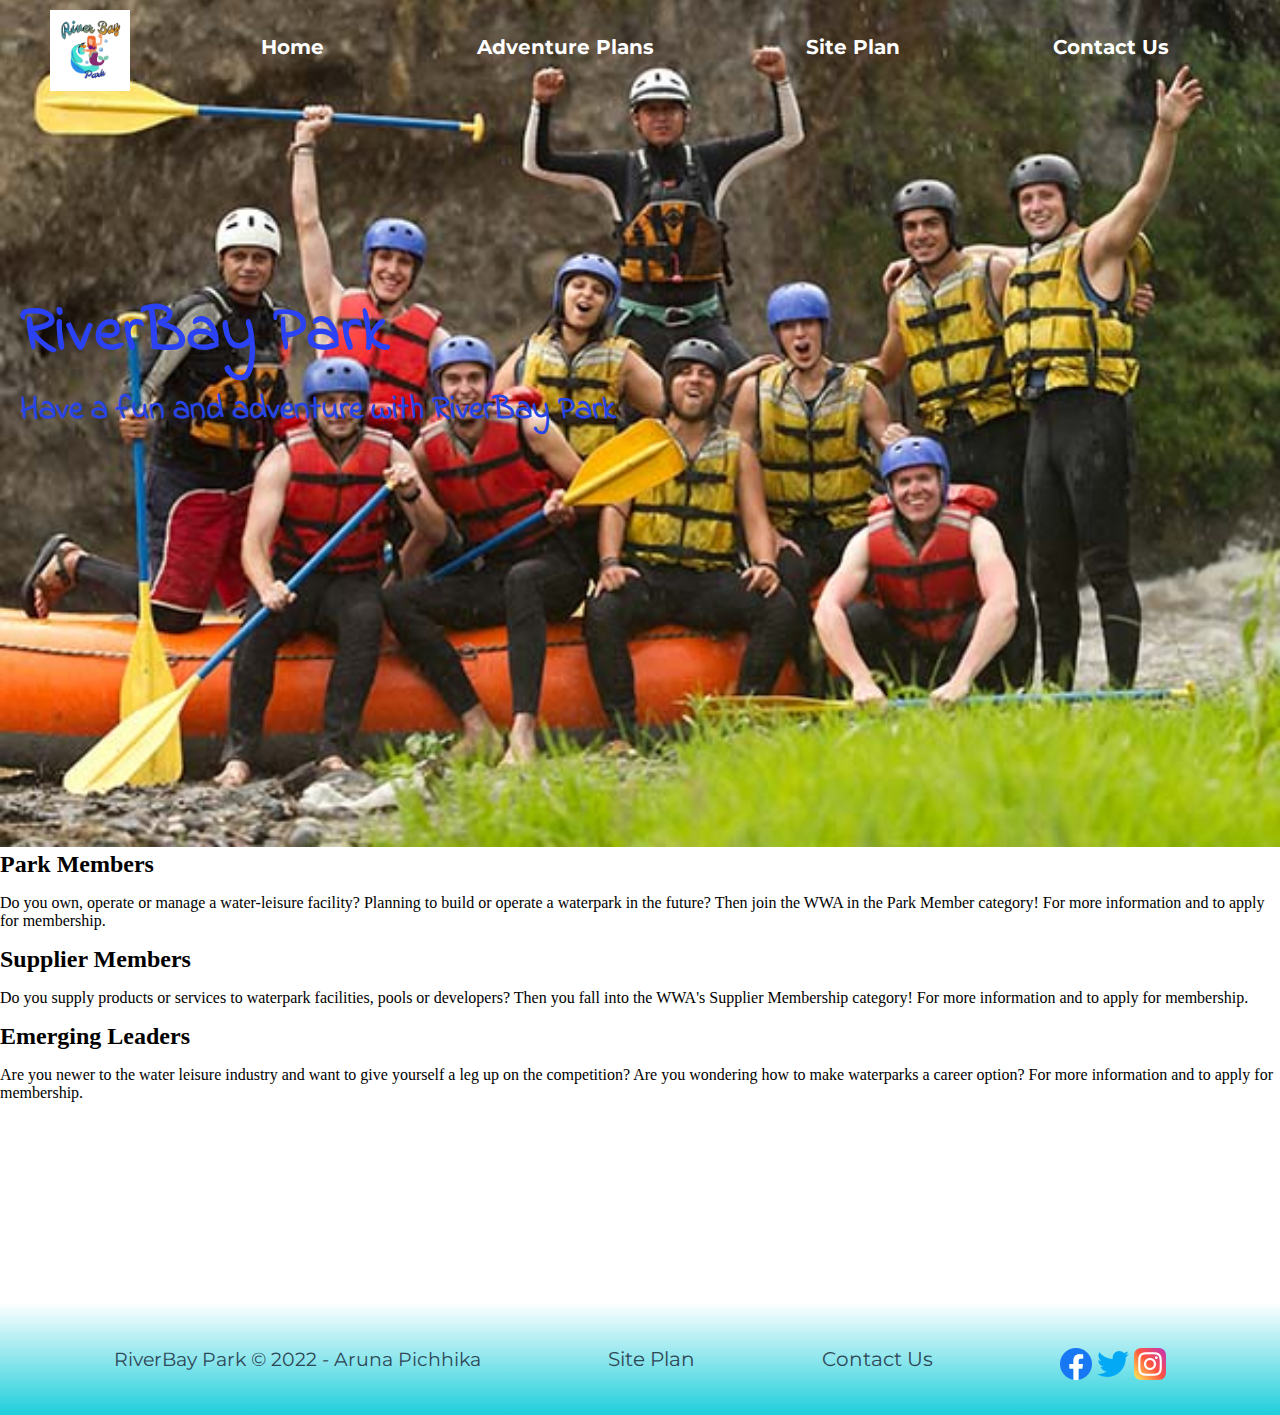
<file: RiverBay-Park/JoinUs.html>
<!DOCTYPE html>
<html lang="en">
<head>
    <meta charset="UTF-8">
    <meta http-equiv="X-UA-Compatible" content="IE=edge">
    <meta name="viewport" content="width=device-width, initial-scale=1.0">
    <link rel="stylesheet" href="styles/adventure.css">
    <title>| RiverBay Park | Home</title>
</head>
<body>
    <header>
        <a id="logo_link" href="index.html" target="_blank">
            <img class="logo" src="images/Logo1.png" alt="RiverBayPark Logo">
            
        </a>
        <nav>
            <a href="index.html">Home</a>
            <a href="Adventure-Plans.html">Adventure Plans</a>
            <a href="site-plan.html" >Site Plan</a>
            <a href="Contact.html" >Contact Us</a>
        </nav>
    </header>
    <div id="hero">
        <div id="hero-box">
            <img id="hero-img" src="images/rafting5.jpg" alt="People enjoying RiverBay Park">
        </div>
        <section id="hero-msg">
            <h1 class="home-title">RiverBay Park</h1>
            <h4>Have a fun and adventure with RiverBay Park </h4>
    
        </div>
        </section>
    </div>
    
            <h2>Park Members</h2>
            <p>Do you own, operate or manage a water-leisure facility? Planning to build or operate a waterpark in the future? Then join the WWA in the Park Member category! For more information and to apply for membership.</p>
        
           
        </div>
            
            <h2>Supplier Members</h2>
            <p>Do you supply products or services to waterpark facilities, pools or developers? Then you fall into the WWA's Supplier Membership category! For more information and to apply for membership.</p>
        </div>
    
    </div>
    
  
            
            
            <h2>Emerging Leaders</h2>
            <p>Are you newer to the water leisure industry and want to give yourself a leg up on the competition? Are you wondering how to make waterparks a career option? For more information and to apply for membership.</p>
        </div>
    </div>
    
    
    <footer>
        <p>RiverBay Park &copy; 2022 - Aruna Pichhika</p>
        <p><a href="site-plan.html">Site Plan</a></p>
        <p><a href="Contact.html">Contact Us</a></p>
        <div class="social">
            <a href="https://facebook.com" target="_blank">
                <img src="images/F.png" alt="fb icon">
            </a>
            <a href="https://twitter.com" target="_blank">
                <img src="images/T.png" alt="twitter icon">
            </a>
            <a href="https://instagram.com" target="_blank">
                <img src="images/I.png" alt="instagram icon">
            </a>
        </div>
    </footer>
    </body>     
</html>
</file>
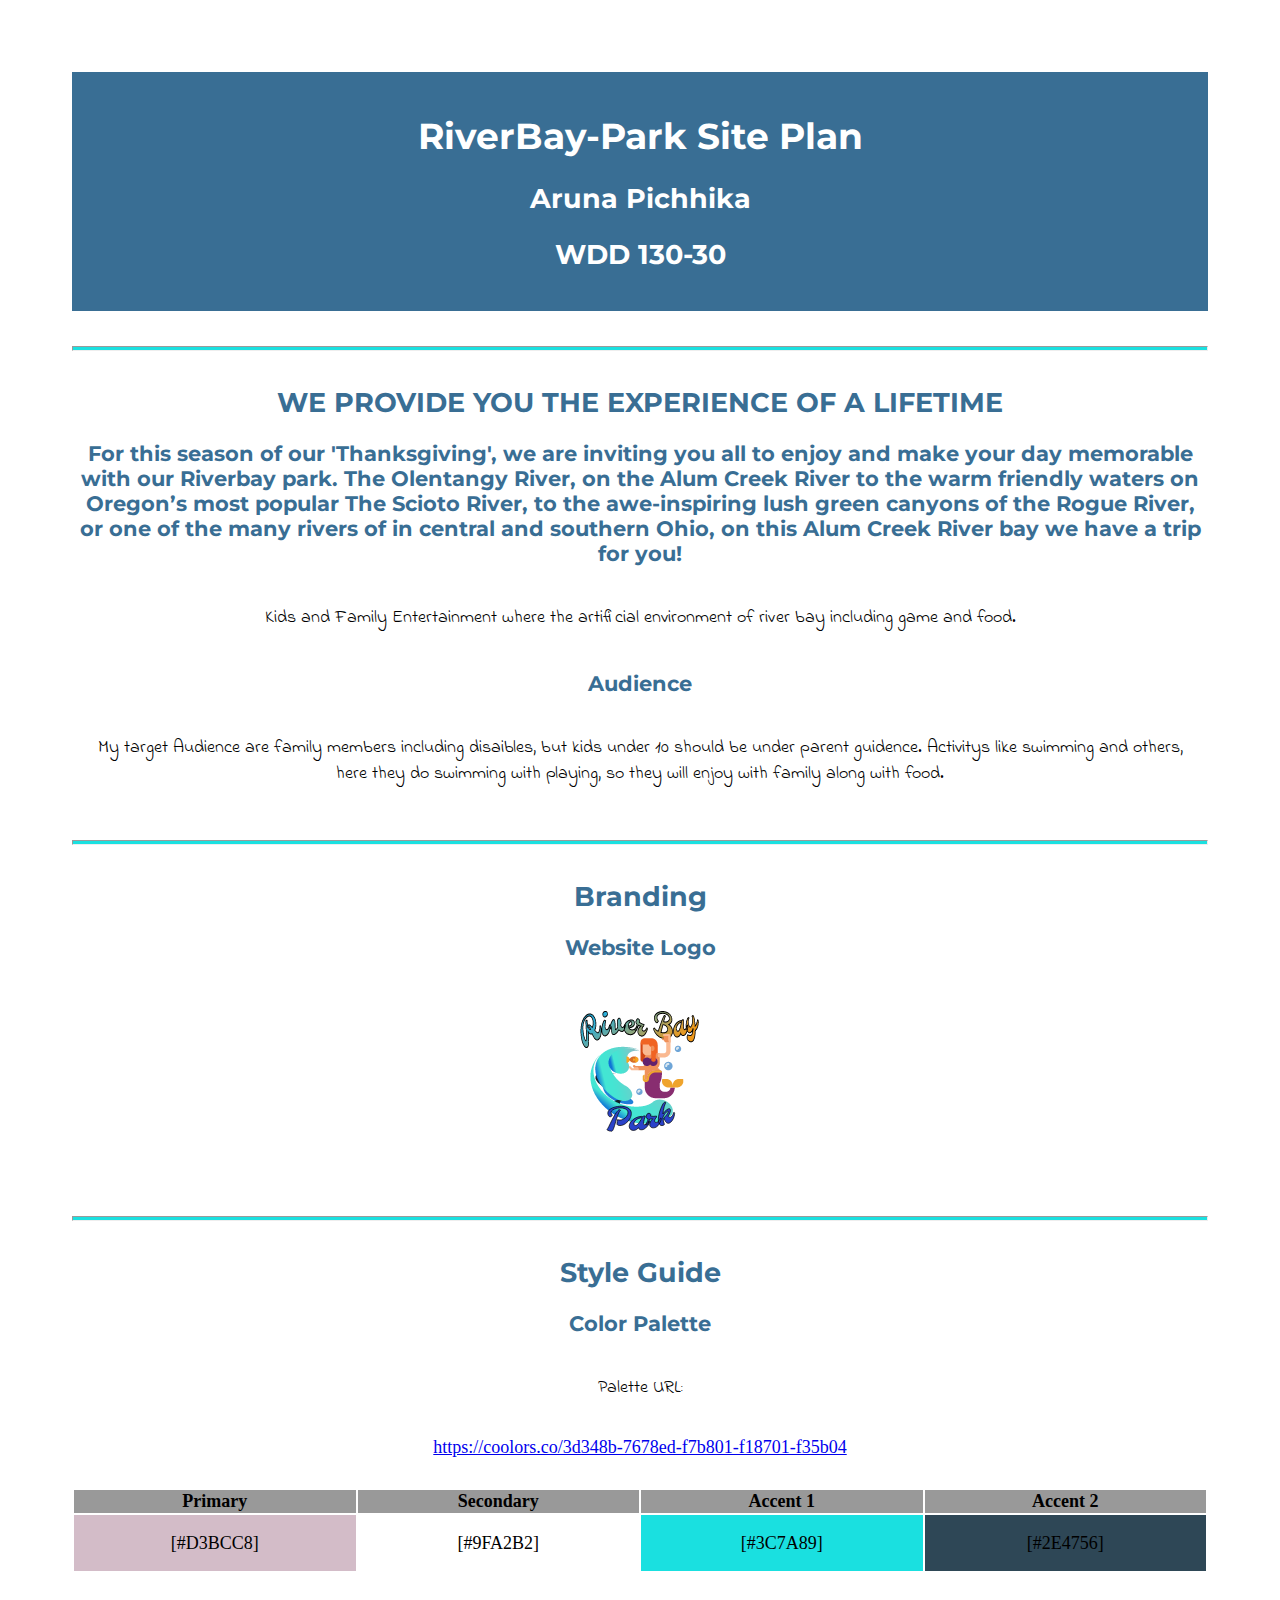
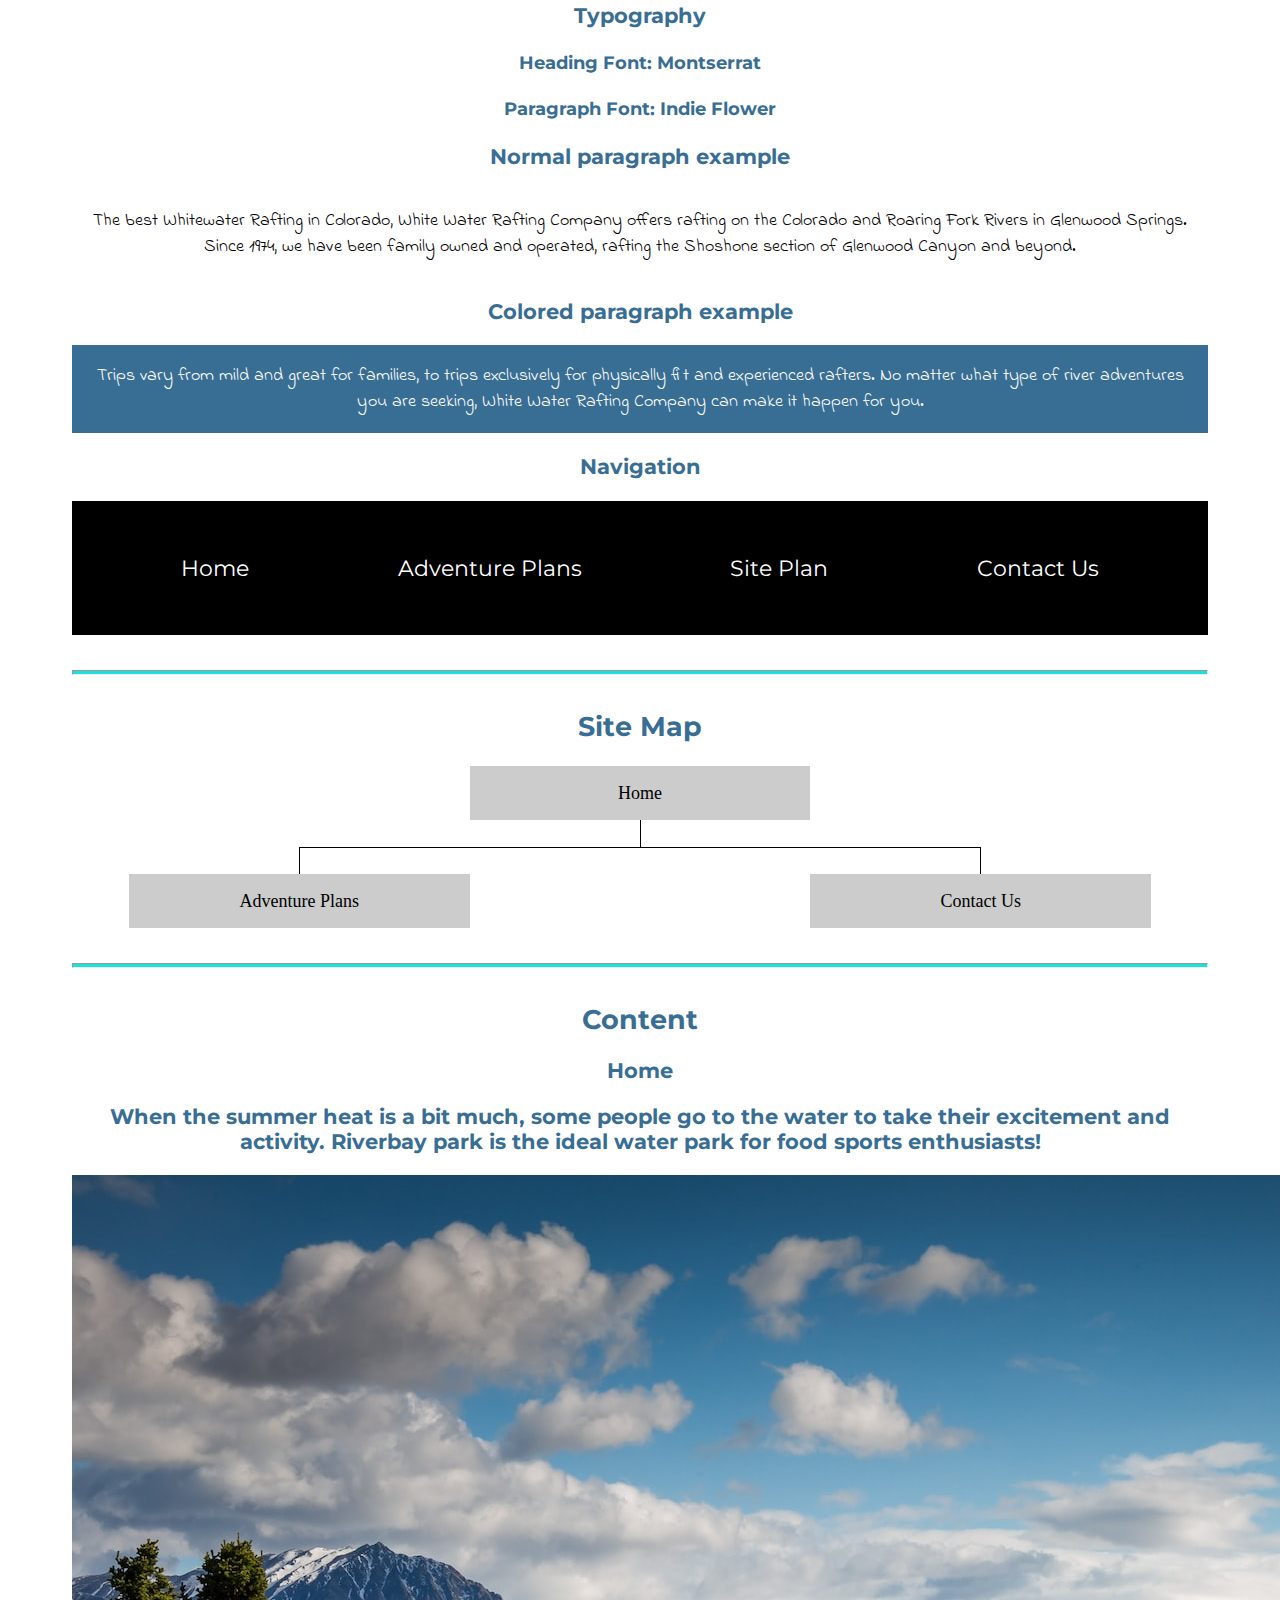
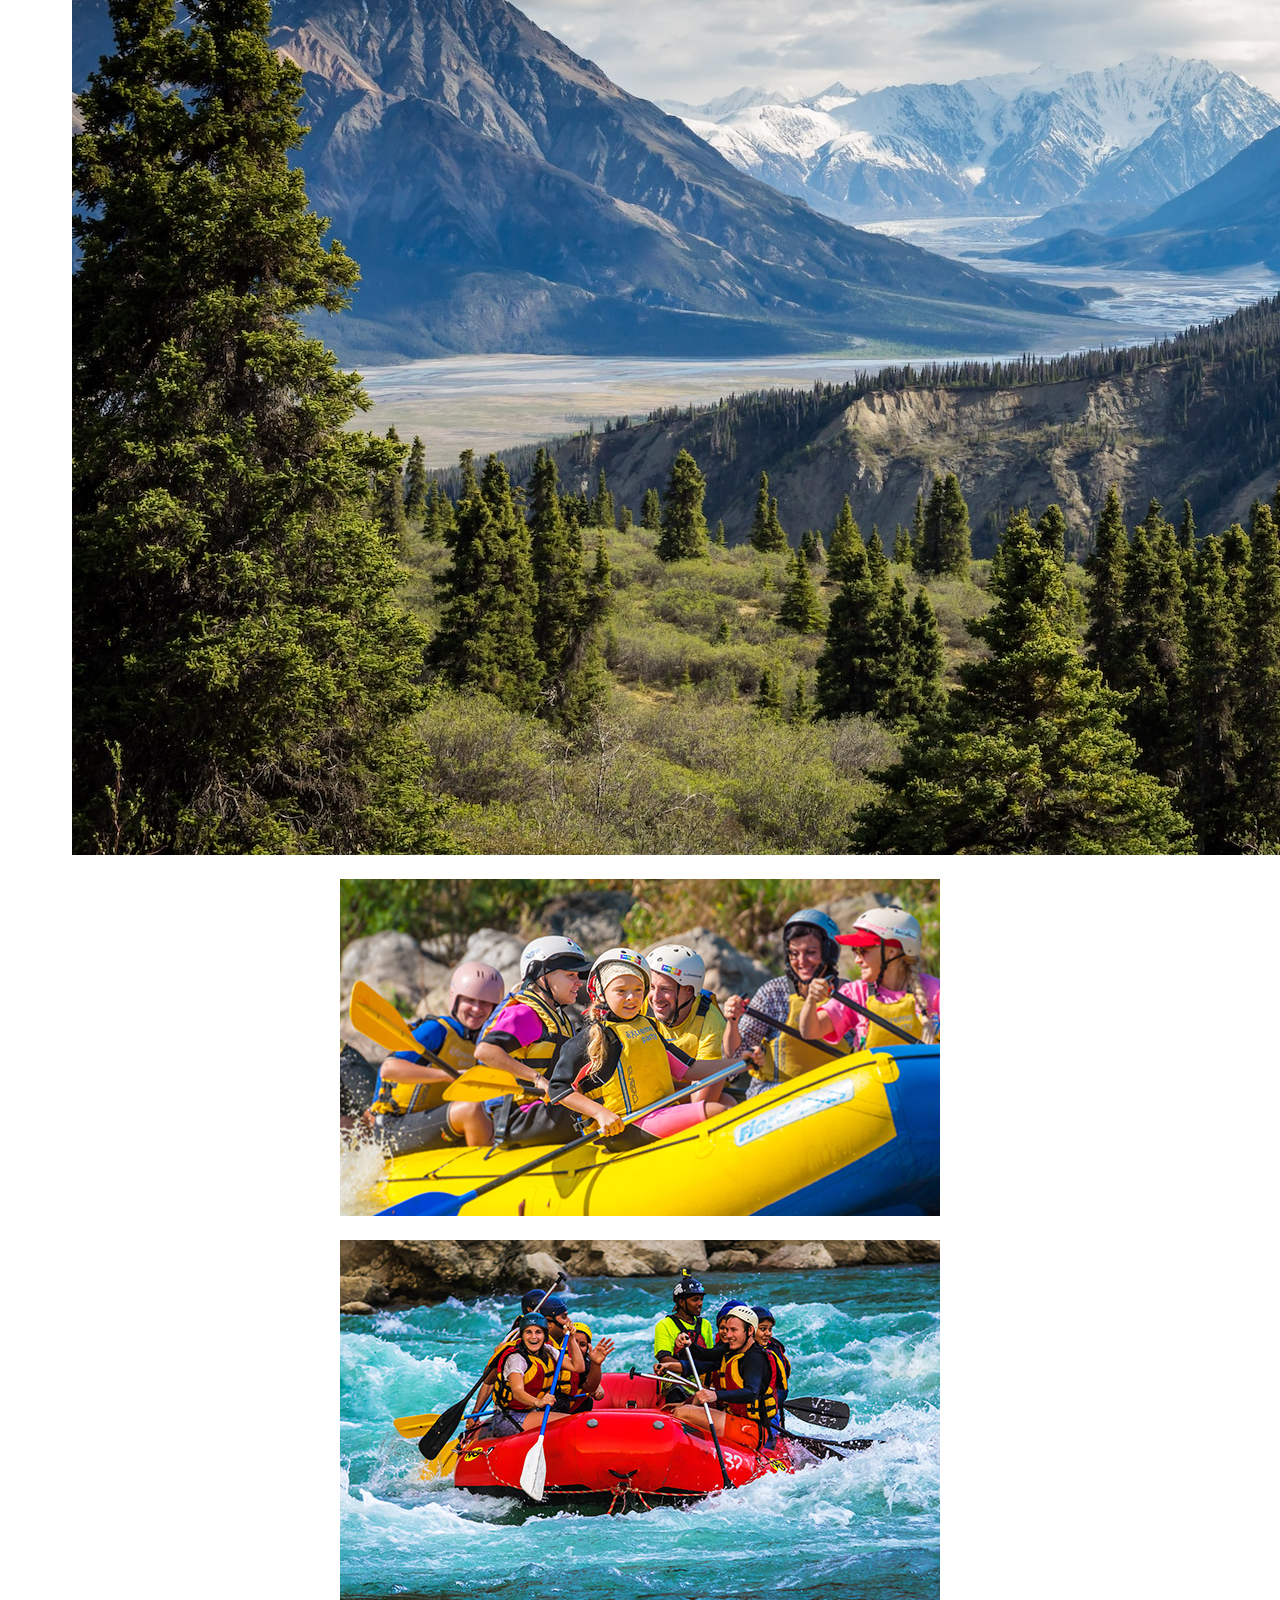
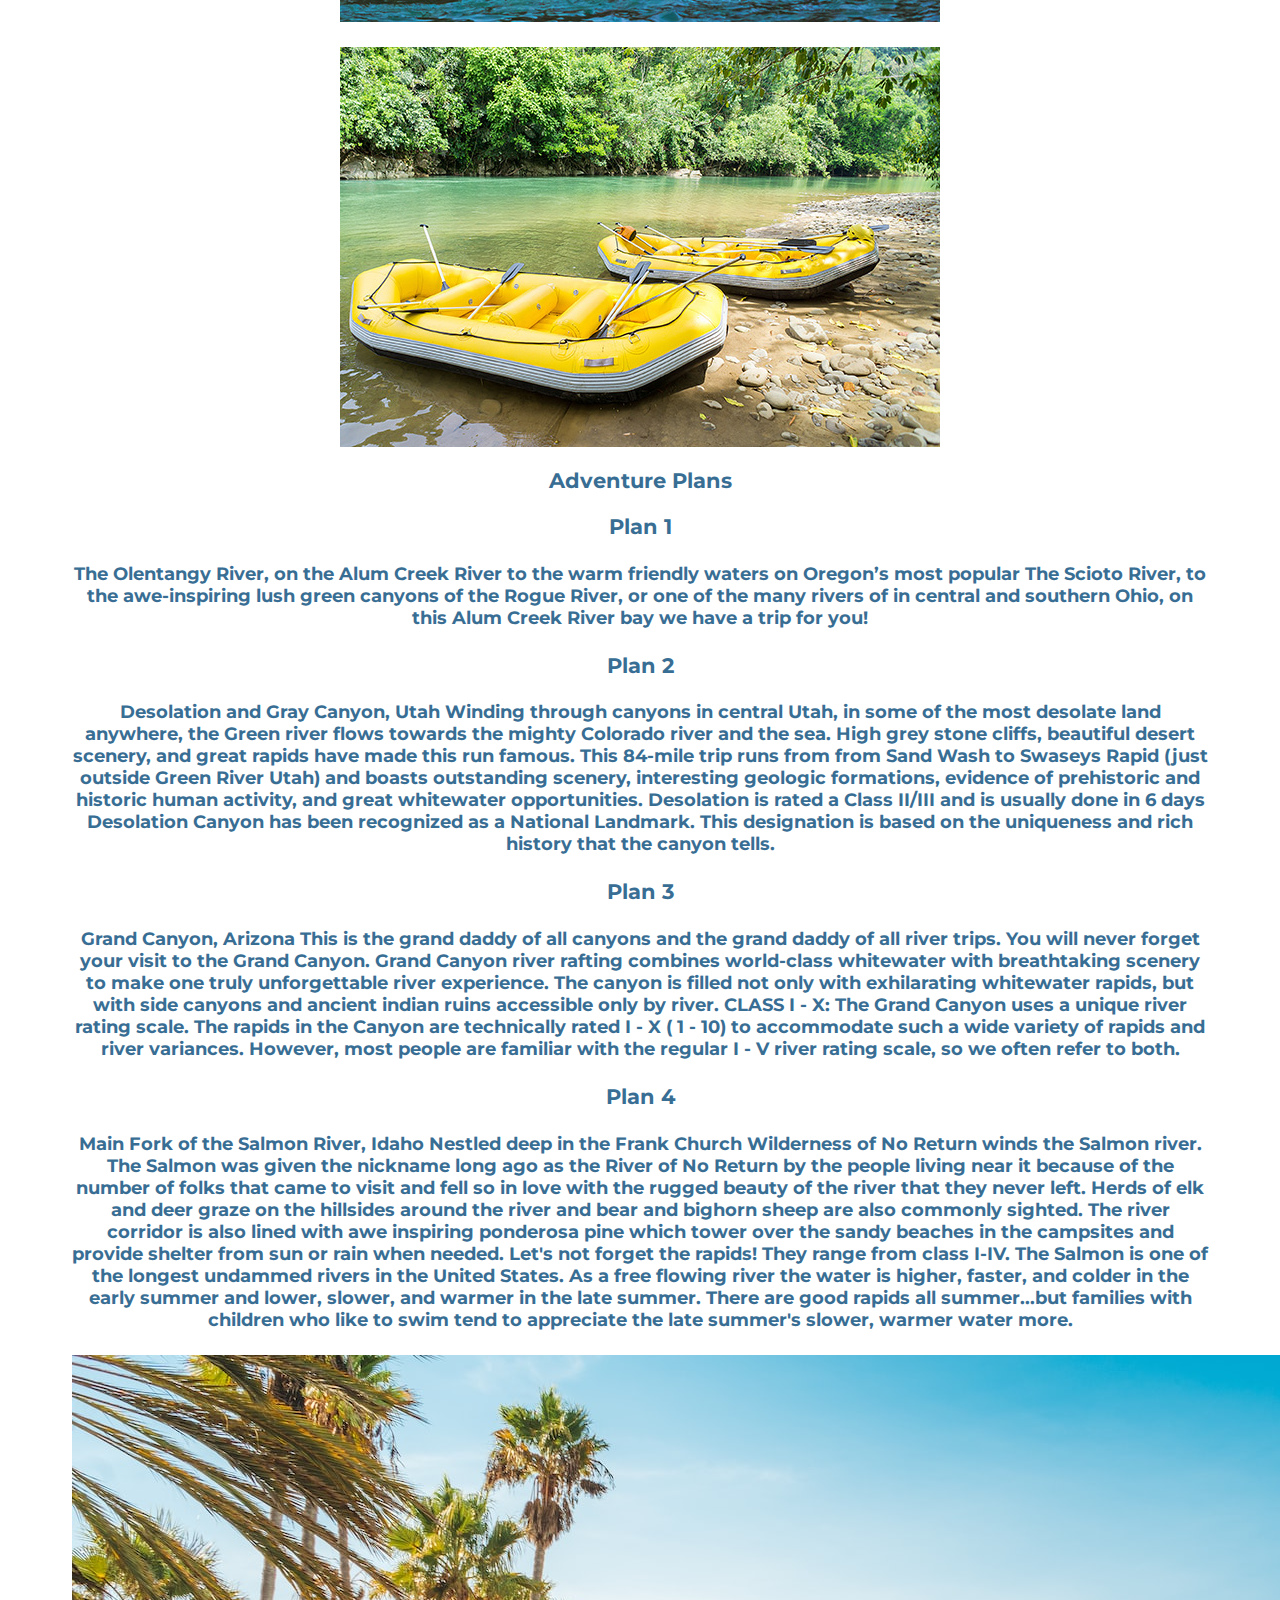
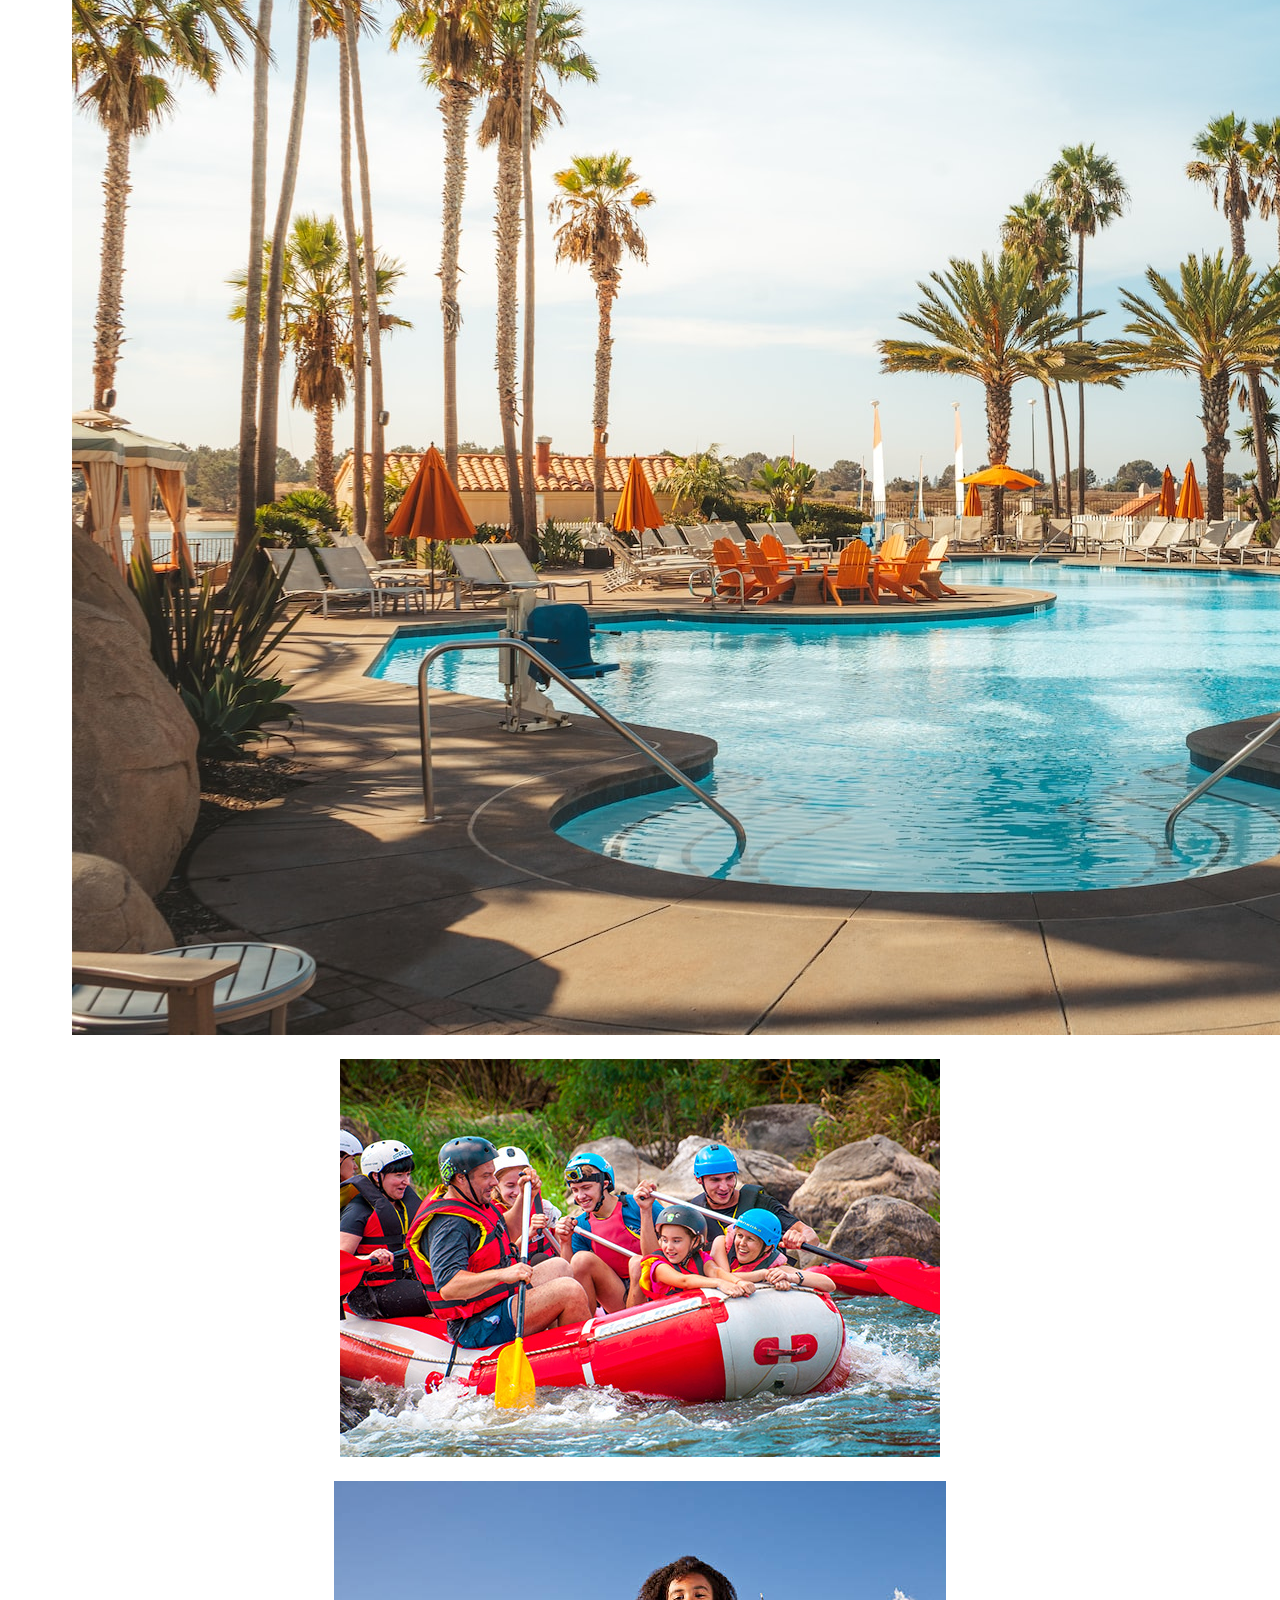
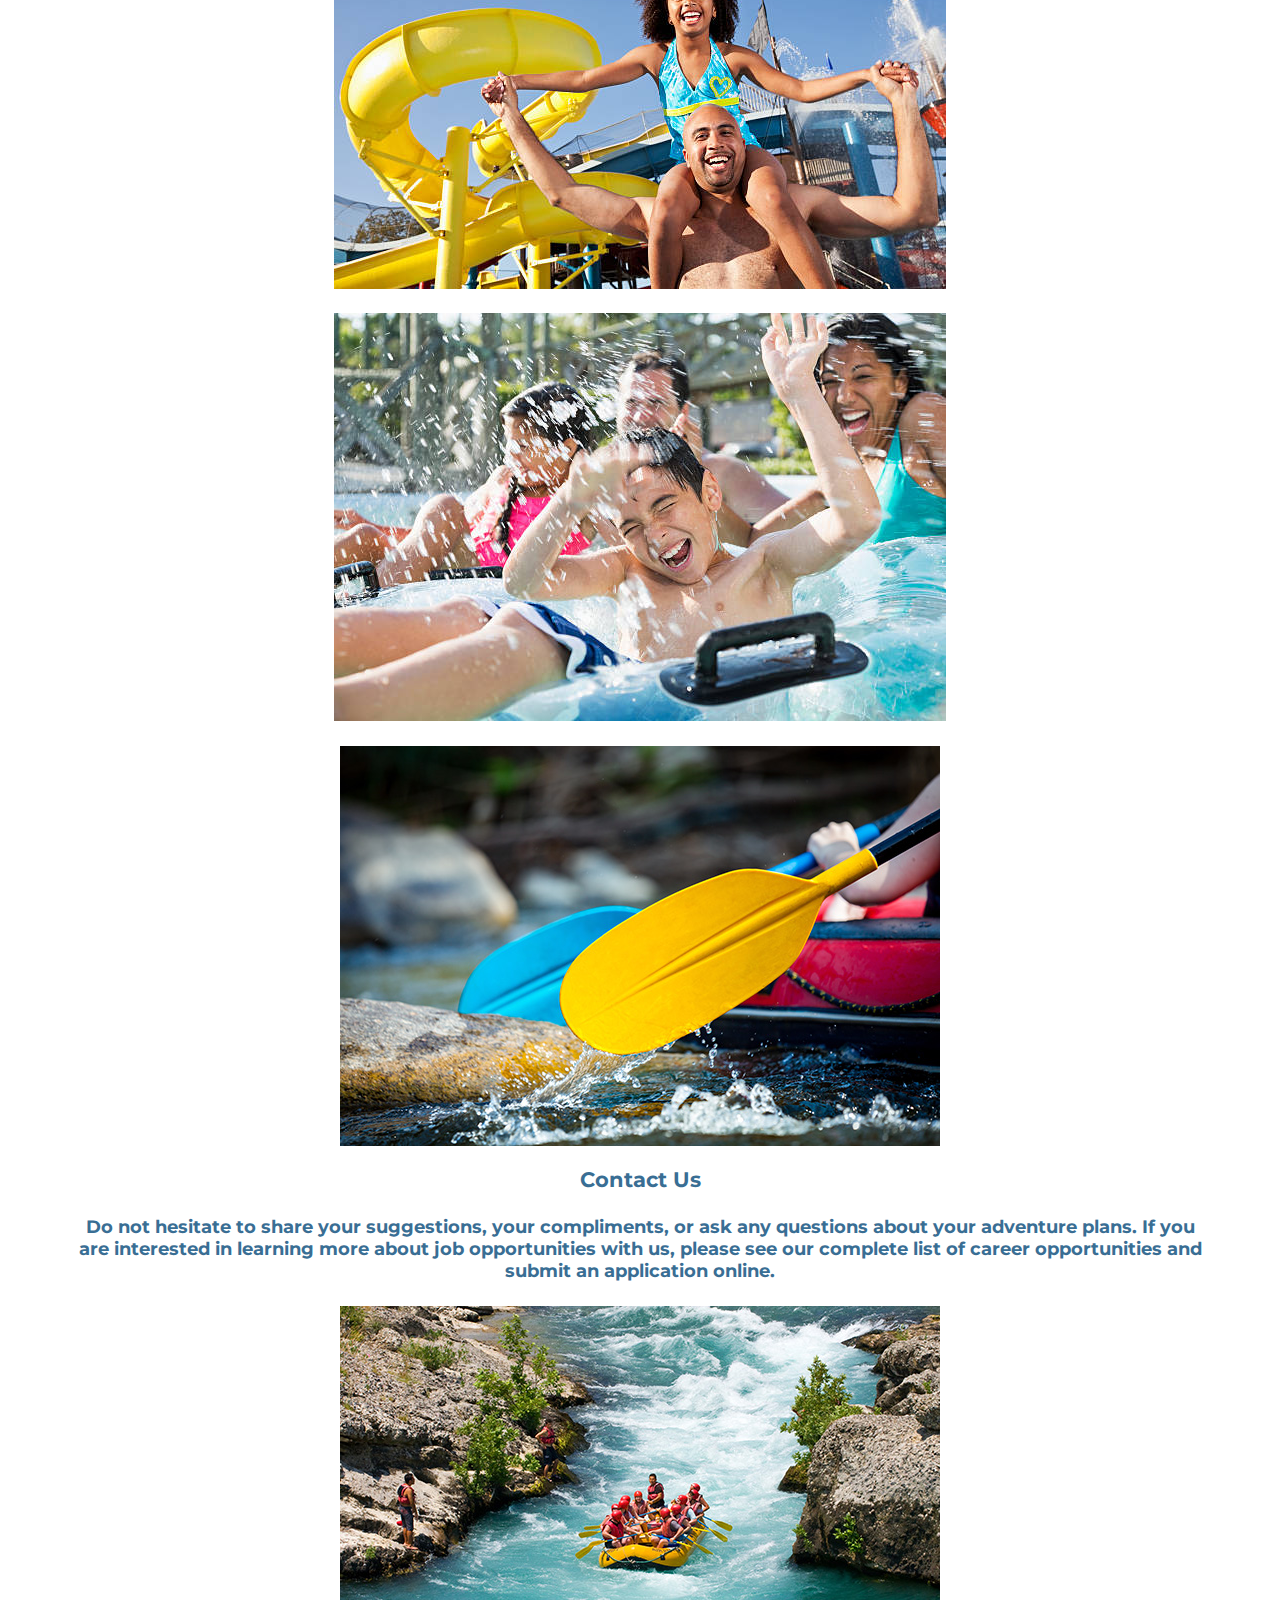
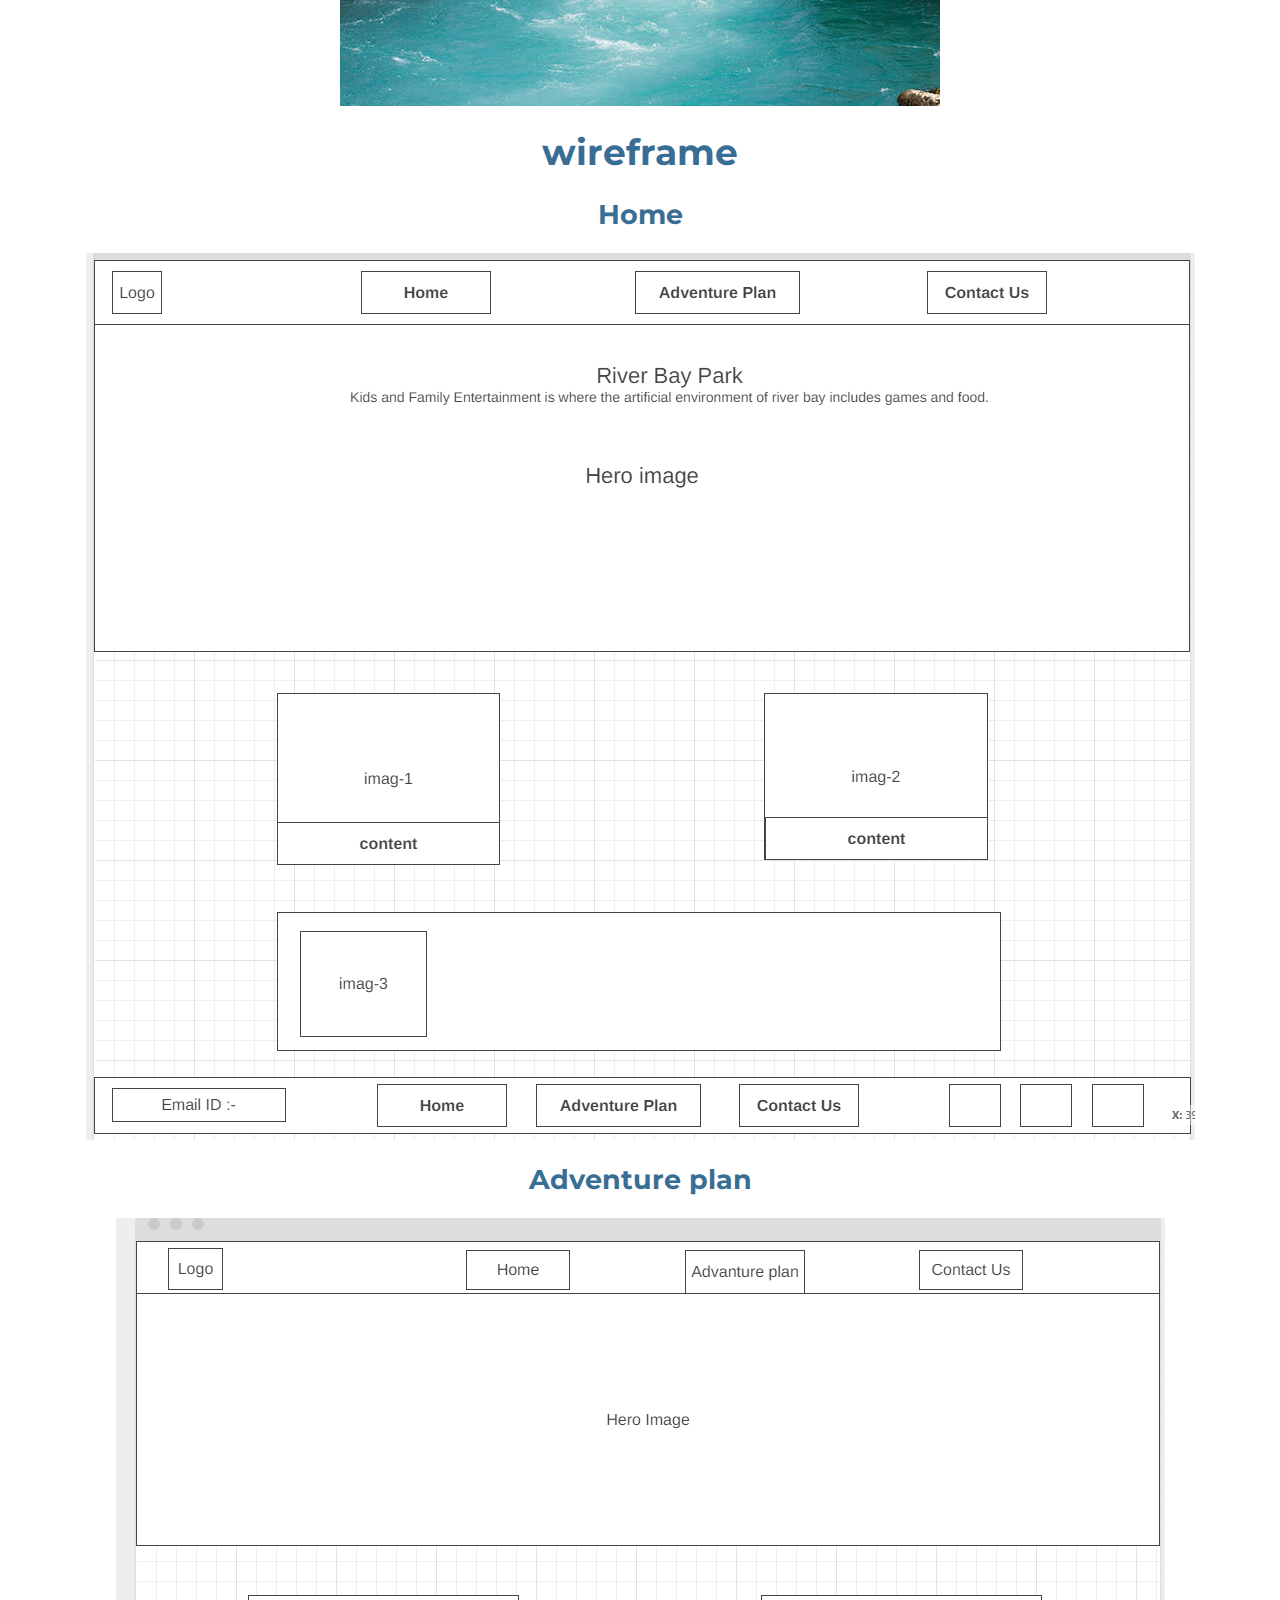
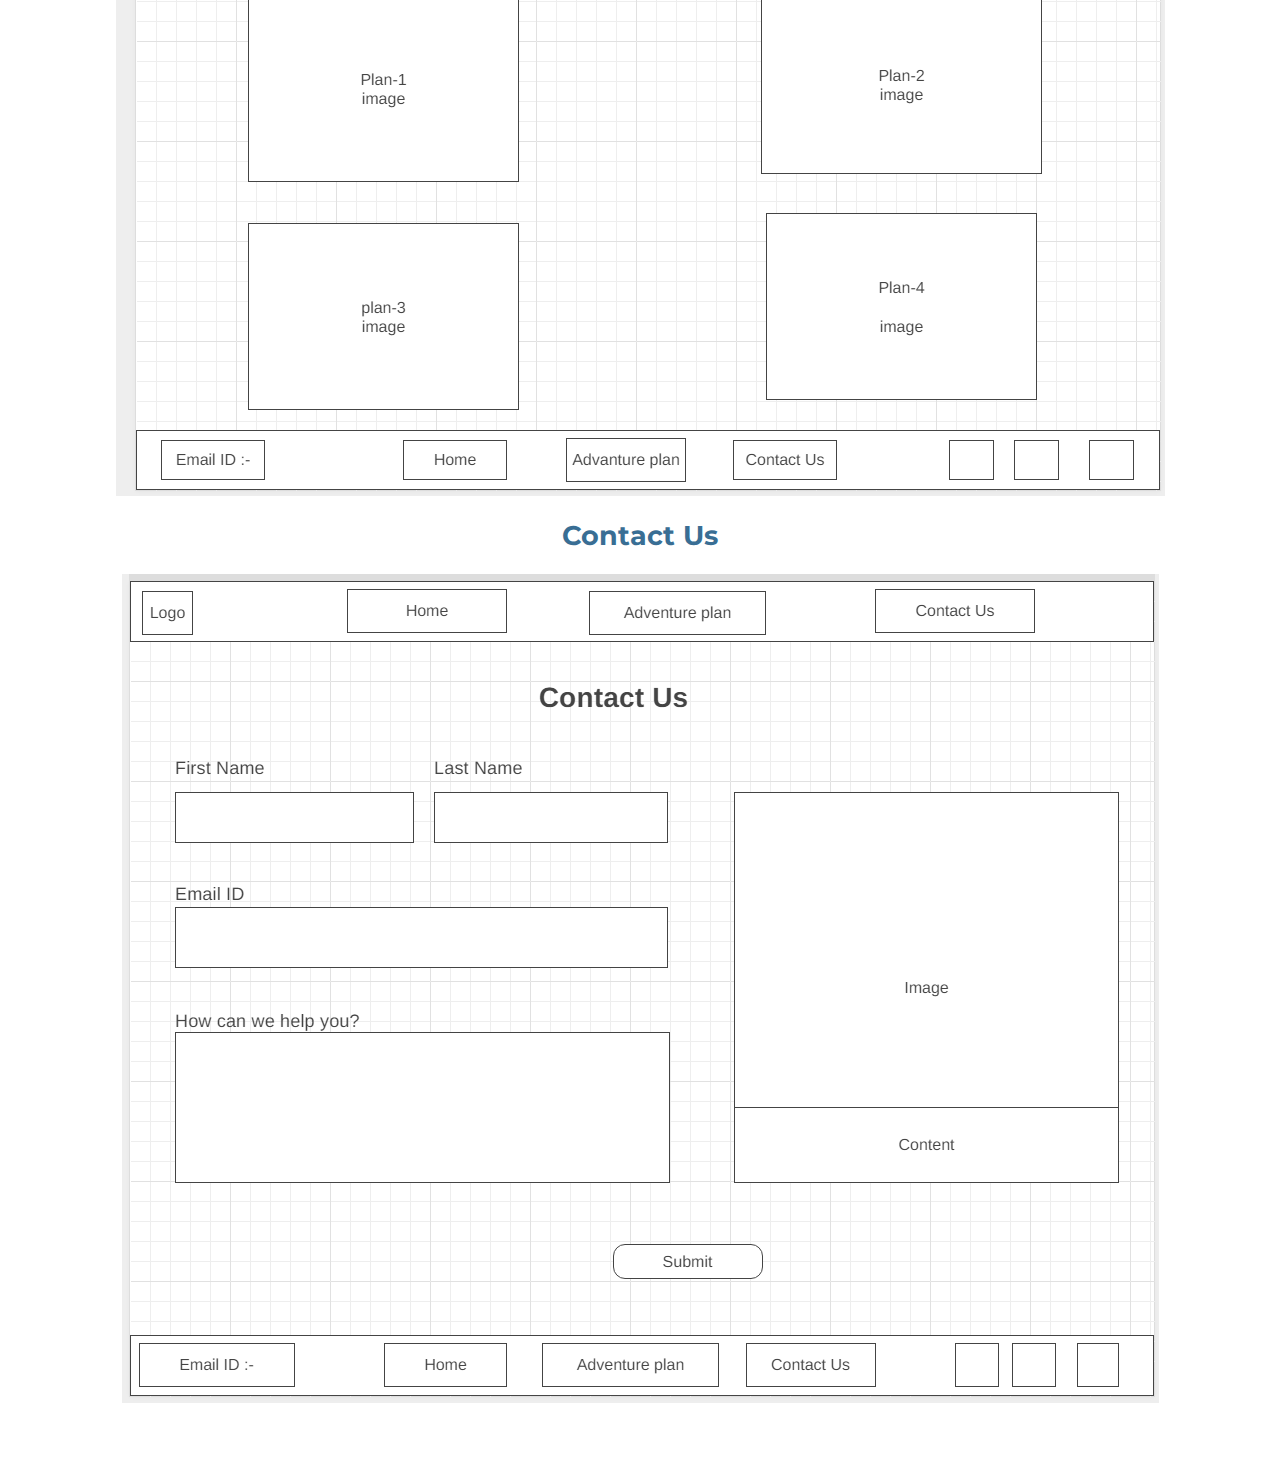
<file: RiverBay-Park/site-plan.html>
<!DOCTYPE html>
<html lang="en-us">

<head>
  <meta charset="utf-8" />
  <title>Site Plan</title>
  <link type="text/css" rel="stylesheet" href="styles/site-plan.css" />
</head>

<body>
  <header>
    <h1>RiverBay-Park Site Plan</h1>
    <h2>Aruna Pichhika</h2>
    <h2>WDD 130-30</h2>
    <!-- In the header above, add the name of your site, your name and class number. For example if you are in section 3 you would put WDD 130-03 -->
  </header>
  <main>
    <!-- ------------------------Steps 2-5------------------------------ -->
    <hr />
    <h2>WE PROVIDE YOU THE EXPERIENCE OF A LIFETIME</h2>
    <h3>For this season of our 'Thanksgiving', we are inviting you all to enjoy and make your day memorable with our Riverbay park.  The Olentangy River,  on the  Alum Creek River to the warm friendly waters on Oregon’s most popular The Scioto  River, to the awe-inspiring 
        lush green canyons of the Rogue River, or one of the many rivers of in central and southern Ohio, on this Alum Creek River bay we have a trip for you!</h3>
    <p>Kids and Family Entertainment where the artificial environment of river bay including game and food.</p>
    <!-- change this -->

    <h3>Audience</h3>
    <p>My target Audience are family members including disaibles, but kids under 10 should be under parent guidence.
     Activitys like swimming and others, here they do swimming with playing, so they will enjoy with family along with food. </p>
    <!-- change this -->

    <hr />
    <h2>Branding</h2>
    <h3>Website Logo</h3>
    <!-- Replace this with some sort of logo for your site.  A logo can be as simple as the name of your site in a nice font :) -->
    <img src="Riverbay park1.png" alt="Logo image" />
    <hr />
    <h2>Style Guide</h2>

    <!-- ------------------------Steps 6-9------------------------------ -->

    <h3>Color Palette</h3>
    <!--  The colors you choose for a website are one of the most important decisions you will make. Follow the instructions on the activity in Canvas then return and replace the color codes below with the hex color codes (the 6 digit numbers that show at the bottom of each color) for the colors you have chosen below.  You should have at least 2 colors but do not have to fill in all 4 if you do not need them.  -->

    <!-- Copy and paste the URL to your finished palette below. Replace the href value that is there with yours. Make sure to paste it into both the href value and the content text of the <a> tag -->
    <p>Palette URL:</p>
    <a href="https://coolors.co/3d348b-7678ed-f7b801-f18701-f35b04"
      target="_blank">https://coolors.co/3d348b-7678ed-f7b801-f18701-f35b04</a>

    <table class="colors">
      <tr>
        <th>Primary</th>
        <th>Secondary</th>
        <th>Accent 1</th>
        <th>Accent 2</th>
      </tr>
      <!-- Replace the numbers in the boxes below with your hex color codes. Then switch to the site-plan.css file and change your colors there as well. -->
      <tr>
        <td class="primary">[#D3BCC8]</td>
        <td class="secondary">[#9FA2B2]</td>
        <td class="accent1">[#3C7A89]</td>
        <td class="accent2">[#2E4756]</td>
      </tr>
    </table>

    <!-- ------------------------Steps 10-12------------------------------ -->

    <h3>Typography</h3>
    <!-- Choose a font for your paragraphs (body copy) and headlines. What font(s) have you chosen? Think also about which of your colors above you might use for background and font colors. -->

    <h4>
      Heading Font: Montserrat
      <!-- change this -->
    </h4>
    <h4>
      Paragraph Font: Indie Flower
      <!-- change this -->
    </h4>
    <h3>Normal paragraph example</h3>
    <p>
      The best Whitewater Rafting in Colorado, White Water Rafting Company
      offers rafting on the Colorado and Roaring Fork Rivers in Glenwood
      Springs. Since 1974, we have been family owned and operated, rafting the
      Shoshone section of Glenwood Canyon and beyond.
    </p>
    <h3>Colored paragraph example</h3>
    <p class="colored">
      Trips vary from mild and great for families, to trips exclusively for
      physically fit and experienced rafters. No matter what type of river
      adventures you are seeking, White Water Rafting Company can make it
      happen for you.
    </p>

    <!-- ------------------------Step 13------------------------------ -->

    <h3>Navigation</h3>
    <!-- Think about how you want your navigation bar to look. In the site-plan.css file change the colors to your colors to get the look you desire. -->
    <nav>
      <a href="index.html">Home</a>
      <a href="Adventure-Plans.html">Adventure Plans</a>
      <a href="site-plan.html" >Site Plan</a>
      <a href="Contact.html" >Contact Us</a>
    </nav>
    <hr />
    <h2>Site Map</h2>
    <div class="sitemap">
      <div class="sm-home">Home</div>
      <div class="sm-page2">
        Adventure Plans
        <!-- this page will have a name later -->
      </div>
      <div class="sm-page3">Contact Us</div>

      <div class="top">&nbsp;</div>
      <div class="left">&nbsp;</div>
      <div class="right">&nbsp;</div>
    </div>
    <hr />
    <h2>Content</h2>
    <!-- Create an additional wireframe for your site. List it here below the Home page wireframe. -->

    <h3>Home</h3>

    <h3>When the summer heat is a bit much, some people go to the water to take their excitement and activity. Riverbay park is the ideal water park for food sports enthusiasts!  </h3>
    <img src="images/Banner1.jpg" alt="People" />
    <h1> </h1>
    <img src="images/rafting1.jpg" alt="People" />
    <h1> </h1>
    <img src="images/rafting2.jpg" alt="People" />
    <h1> </h1>
    <img src="images/rafting4.jpg" alt="People" />


    <h3>Adventure Plans</h3>
    <h3>Plan 1</h3>
    <h4> The Olentangy River, on the Alum Creek River to the warm friendly waters on Oregon’s most popular The Scioto River, to the awe-inspiring lush green canyons of the Rogue River, or one of the many rivers of in central and southern Ohio, on this Alum Creek River bay we have a trip for you!
    <h3>Plan 2</h3>
    <h4>
      
      Desolation and Gray Canyon, Utah Winding through canyons in central Utah, in some of the most desolate land anywhere, the Green river flows towards the mighty Colorado river and the sea. High grey stone cliffs, beautiful desert scenery, and great rapids have made this run famous. This 84-mile trip runs from from Sand Wash to Swaseys Rapid (just outside Green River Utah) and boasts outstanding scenery, interesting geologic formations, evidence of prehistoric and historic human activity, and great whitewater opportunities. Desolation is rated a Class II/III and is usually done in 6 days Desolation Canyon has been recognized as a National Landmark. This designation is based on the uniqueness and rich history that the canyon tells.
    </h4>
    <h3>Plan 3</h3>
  <h4>
    Grand Canyon, Arizona This is the grand daddy of all canyons and the grand daddy of all river trips. You will never forget your visit to the Grand Canyon. Grand Canyon river rafting combines world-class whitewater with breathtaking scenery to make one truly unforgettable river experience. The canyon is filled not only with exhilarating whitewater rapids, but with side canyons and ancient indian ruins accessible only by river. CLASS I - X: The Grand Canyon uses a unique river rating scale. The rapids in the Canyon are technically rated I - X ( 1 - 10) to accommodate such a wide variety of rapids and river variances. However, most people are familiar with the regular I - V river rating scale, so we often refer to both.
    </h4>
    <h3>Plan 4</h3>
  <h4>
    Main Fork of the Salmon River, Idaho Nestled deep in the Frank Church Wilderness of No Return winds the Salmon river. The Salmon was given the nickname long ago as the River of No Return by the people living near it because of the number of folks that came to visit and fell so in love with the rugged beauty of the river that they never left. Herds of elk and deer graze on the hillsides around the river and bear and bighorn sheep are also commonly sighted. The river corridor is also lined with awe inspiring ponderosa pine which tower over the sandy beaches in the campsites and provide shelter from sun or rain when needed. Let's not forget the rapids! They range from class I-IV. The Salmon is one of the longest undammed rivers in the United States. As a free flowing river the water is higher, faster, and colder in the early summer and lower, slower, and warmer in the late summer. There are good rapids all summer...but families with children who like to swim tend to appreciate the late summer's slower, warmer water more.
    </h4>

    
    <img src="images/Banner2.jpg" alt="People" />
    <h1> </h1>
    <img src="images/adventure1.jpg" alt="People" />
    <h1></h1>
    <img src="images/adventure3.jpg" alt="People" />
   <h1></h1>
   <img src="images/adventure2.jpg" alt="People" />
   <h1></h1>
   <img src="images/rafting3.jpg" alt="People" />
   

    <h3>Contact Us</h3>
    <h4>Do not hesitate to share your suggestions, your compliments, or ask any questions about your adventure plans.

      If you are interested in learning more about job opportunities with us, please see our complete list of career opportunities and submit an application online.</h4>
   <!-- <img src="images/rafting3.jpg" alt="People" /> -->
    <h1> </h1>
    <img src="images/rafting6.jpg" alt="People" />

    <!-- <img src="#" alt="page 2 wireframe"> -->
  </main>
</body>
  <h1>wireframe</h1>
  <h2>Home</h2>
  <img src="images/home wireframe.PNG" alt="People" />

  <h2>Adventure plan</h2>
  <img src="images/advanture plan wireframe.PNG" alt="People" />

  <h2>Contact Us</h2>
  <img src="images/Contact Us wireframe.PNG" alt="People" />

</html>
</file>
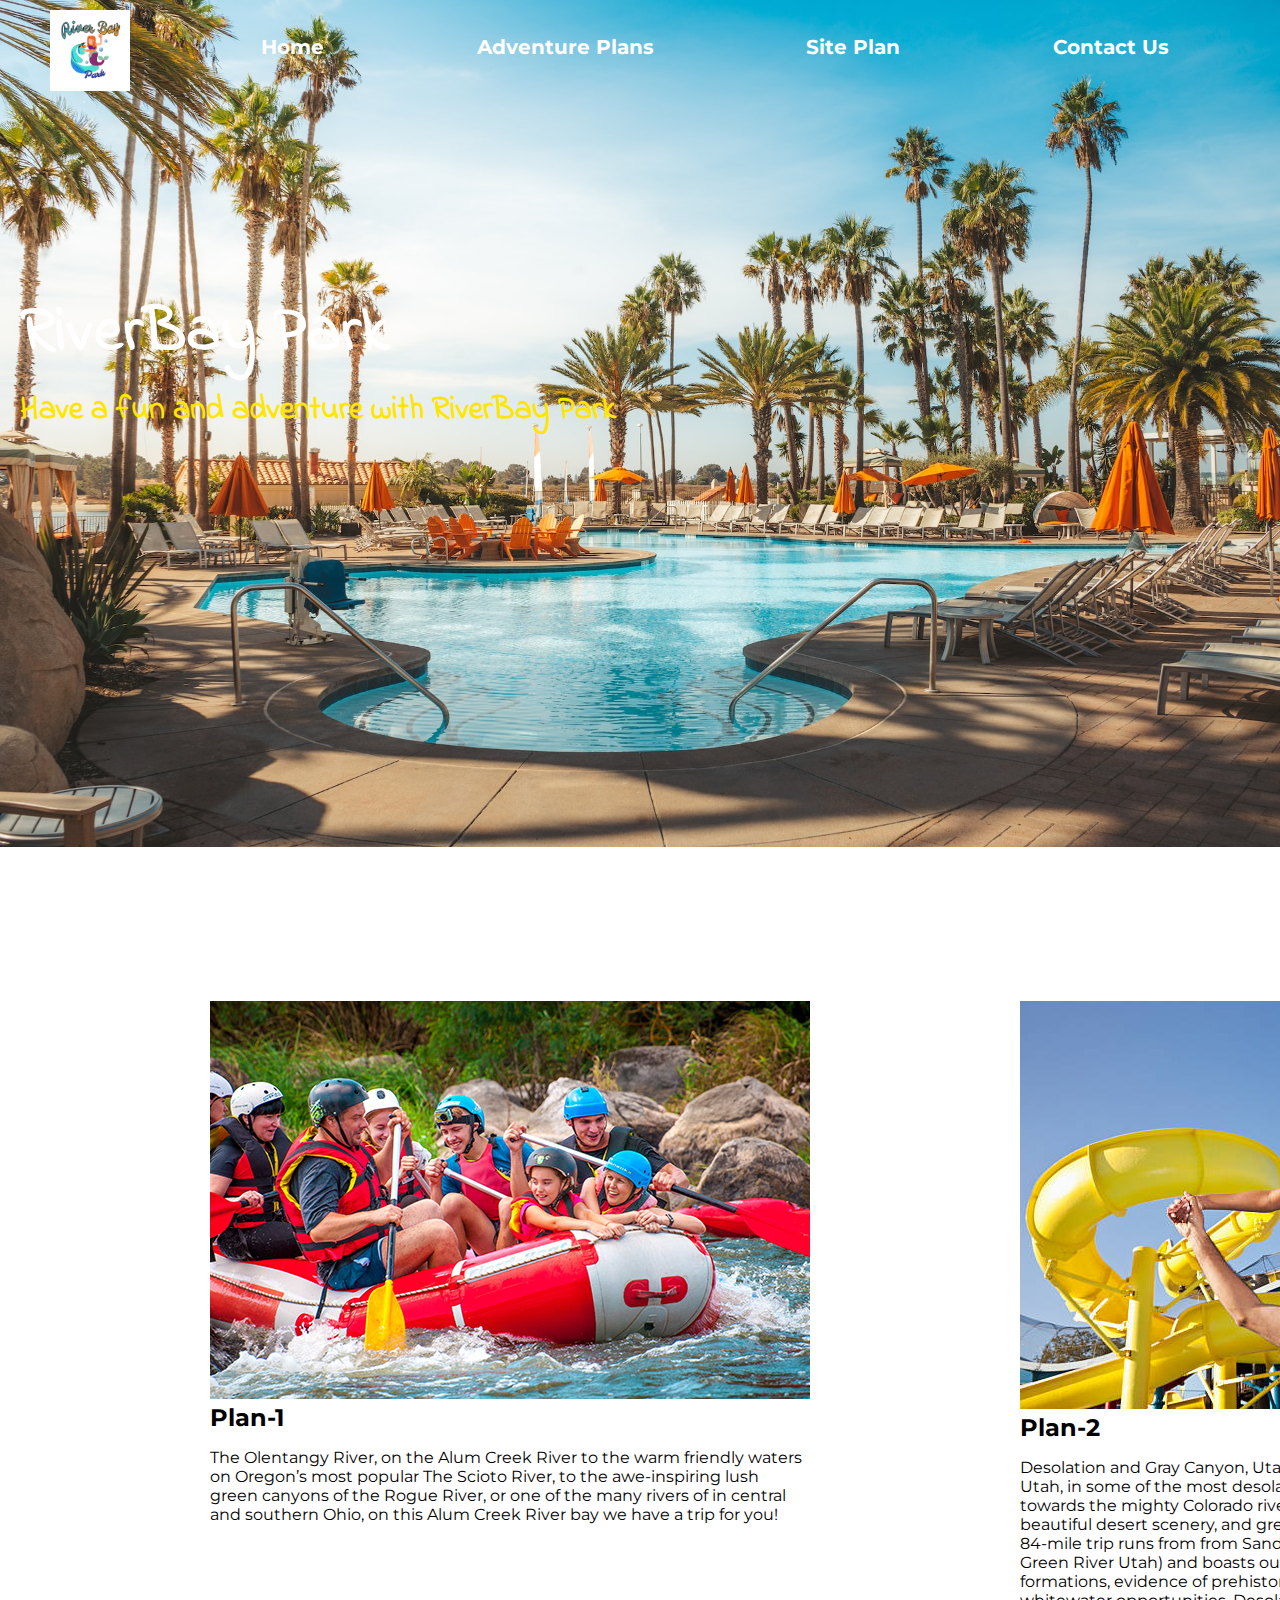
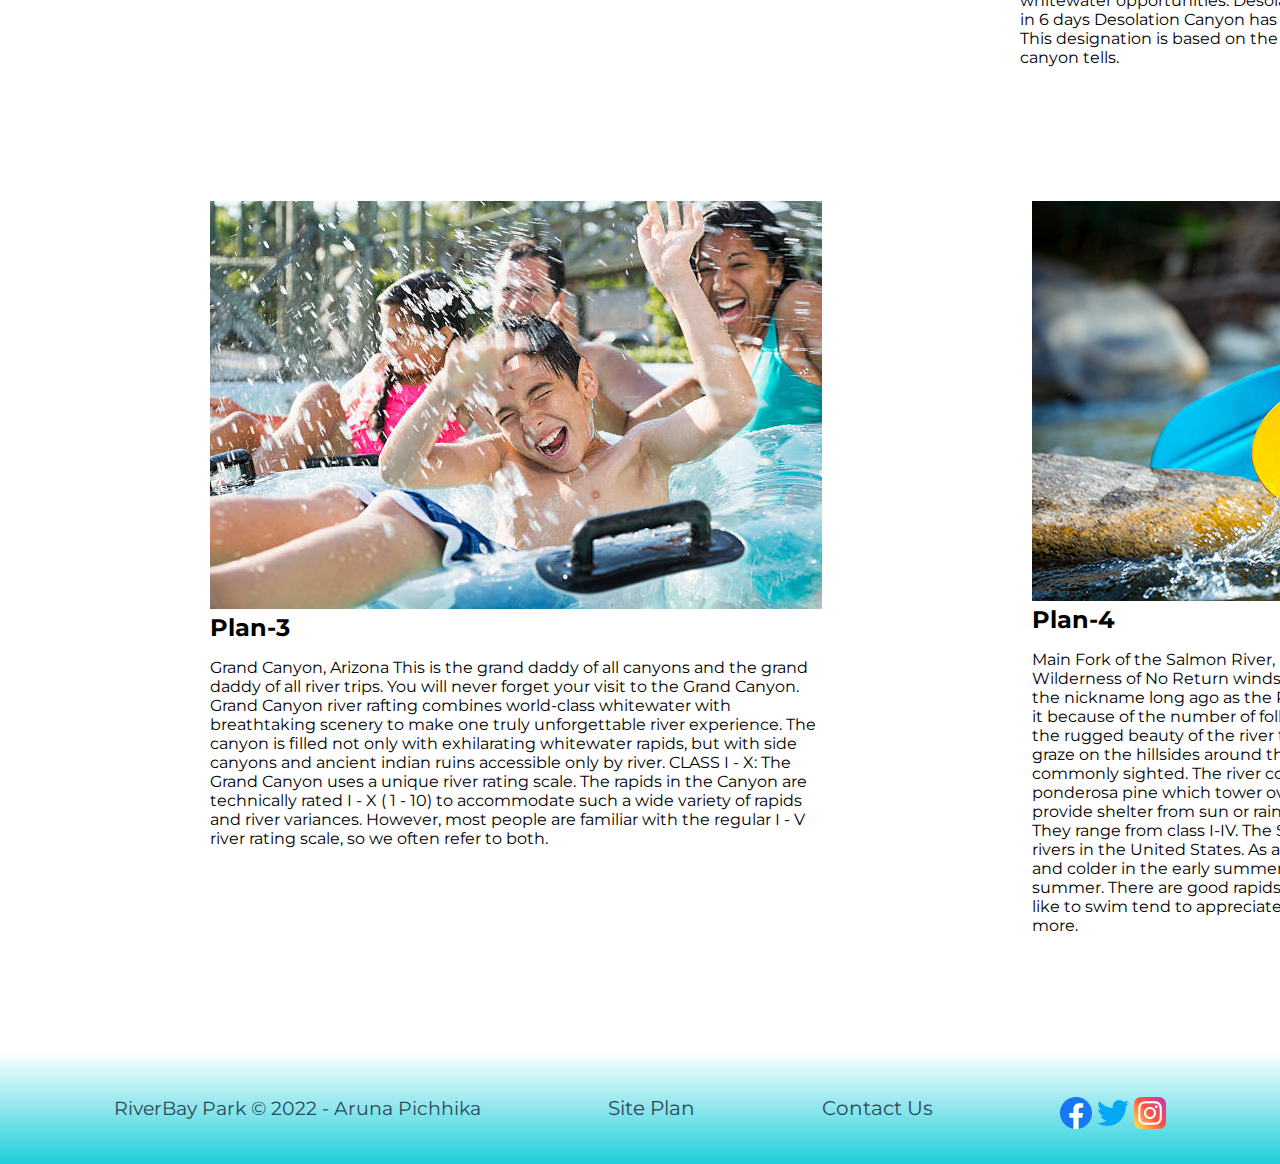
<file: thanksgiving/Adventure-Plans.html>
<!DOCTYPE html>
<html lang="en">
<head>
    <meta charset="UTF-8">
    <meta http-equiv="X-UA-Compatible" content="IE=edge">
    <meta name="viewport" content="width=device-width, initial-scale=1.0">
    <link rel="stylesheet" href="styles/adventure.css">
    <title>| RiverBay Park | Home</title>
</head>
<body>
    <header>
        <a id="logo_link" href="index.html" target="_blank">
            <img class="logo" src="images/Logo1.png" alt="RiverBayPark Logo">
            
        </a>
        <nav>
            <a href="index.html">Home</a>
            <a href="Adventure-Plans.html">Adventure Plans</a>
            <a href="site-plan.html" >Site Plan</a>
            <a href="Contact.html" >Contact Us</a>
        </nav>
    </header>
    <div id="hero">
        <div id="hero-box">
            <img id="hero-img" src="images/Banner2.jpg" alt="People enjoying RiverBay Park">
        </div>
        <section id="hero-msg">
            <h1 class="home-title">RiverBay Park</h1>
            <h4>Have a fun and adventure with RiverBay Park </h4>
    
        </div>
        </section>
    </div>
    <div class = "cover">
        <div class = "box">
            <img src="images/adventure1.jpg">
            <h2>Plan-1</h2>
            <p>The Olentangy River, on the Alum Creek River to the warm friendly waters on Oregon’s most popular The Scioto River, to the awe-inspiring lush green canyons of the Rogue River, or one of the many rivers of in central and southern Ohio, on this Alum Creek River bay we have a trip for you!</p>
        </div>
        <div class = "box">
            <img src="images/adventure3.jpg">
            <h2>Plan-2</h2>
            <p>Desolation and Gray Canyon, Utah Winding through canyons in central Utah, in some of the most desolate land anywhere, the Green river flows towards the mighty Colorado river and the sea. High grey stone cliffs, beautiful desert scenery, and great rapids have made this run famous. This 84-mile trip runs from from Sand Wash to Swaseys Rapid (just outside Green River Utah) and boasts outstanding scenery, interesting geologic formations, evidence of prehistoric and historic human activity, and great whitewater opportunities. Desolation is rated a Class II/III and is usually done in 6 days Desolation Canyon has been recognized as a National Landmark. This designation is based on the uniqueness and rich history that the canyon tells.</p>
        </div>
    
    </div>
    <div class = "cover">
        <div class = "box">
            <img src="images/adventure2.jpg">
            <h2>Plan-3</h2>
            <p>Grand Canyon, Arizona This is the grand daddy of all canyons and the grand daddy of all river trips. You will never forget your visit to the Grand Canyon. Grand Canyon river rafting combines world-class whitewater with breathtaking scenery to make one truly unforgettable river experience. The canyon is filled not only with exhilarating whitewater rapids, but with side canyons and ancient indian ruins accessible only by river. CLASS I - X: The Grand Canyon uses a unique river rating scale. The rapids in the Canyon are technically rated I - X ( 1 - 10) to accommodate such a wide variety of rapids and river variances. However, most people are familiar with the regular I - V river rating scale, so we often refer to both.</p>
        </div>
        <div class = "box">
            <img src="images/rafting3.jpg">
            <h2>Plan-4</h2>
            <p>Main Fork of the Salmon River, Idaho Nestled deep in the Frank Church Wilderness of No Return winds the Salmon river. The Salmon was given the nickname long ago as the River of No Return by the people living near it because of the number of folks that came to visit and fell so in love with the rugged beauty of the river that they never left. Herds of elk and deer graze on the hillsides around the river and bear and bighorn sheep are also commonly sighted. The river corridor is also lined with awe inspiring ponderosa pine which tower over the sandy beaches in the campsites and provide shelter from sun or rain when needed. Let's not forget the rapids! They range from class I-IV. The Salmon is one of the longest undammed rivers in the United States. As a free flowing river the water is higher, faster, and colder in the early summer and lower, slower, and warmer in the late summer. There are good rapids all summer...but families with children who like to swim tend to appreciate the late summer's slower, warmer water more.</p>
        </div>
    </div>
    
    
    <footer>
        <p>RiverBay Park &copy; 2022 - Aruna Pichhika</p>
        <p><a href="site-plan-rafting.html">Site Plan</a></p>
        <p><a href="contactus.html">Contact Us</a></p>
        <div class="social">
            <a href="https://facebook.com" target="_blank">
                <img src="images/F.png" alt="fb icon">
            </a>
            <a href="https://twitter.com" target="_blank">
                <img src="images/T.png" alt="twitter icon">
            </a>
            <a href="https://instagram.com" target="_blank">
                <img src="images/I.png" alt="instagram icon">
            </a>
        </div>
    </footer>
    </body>     
</html>
</file>
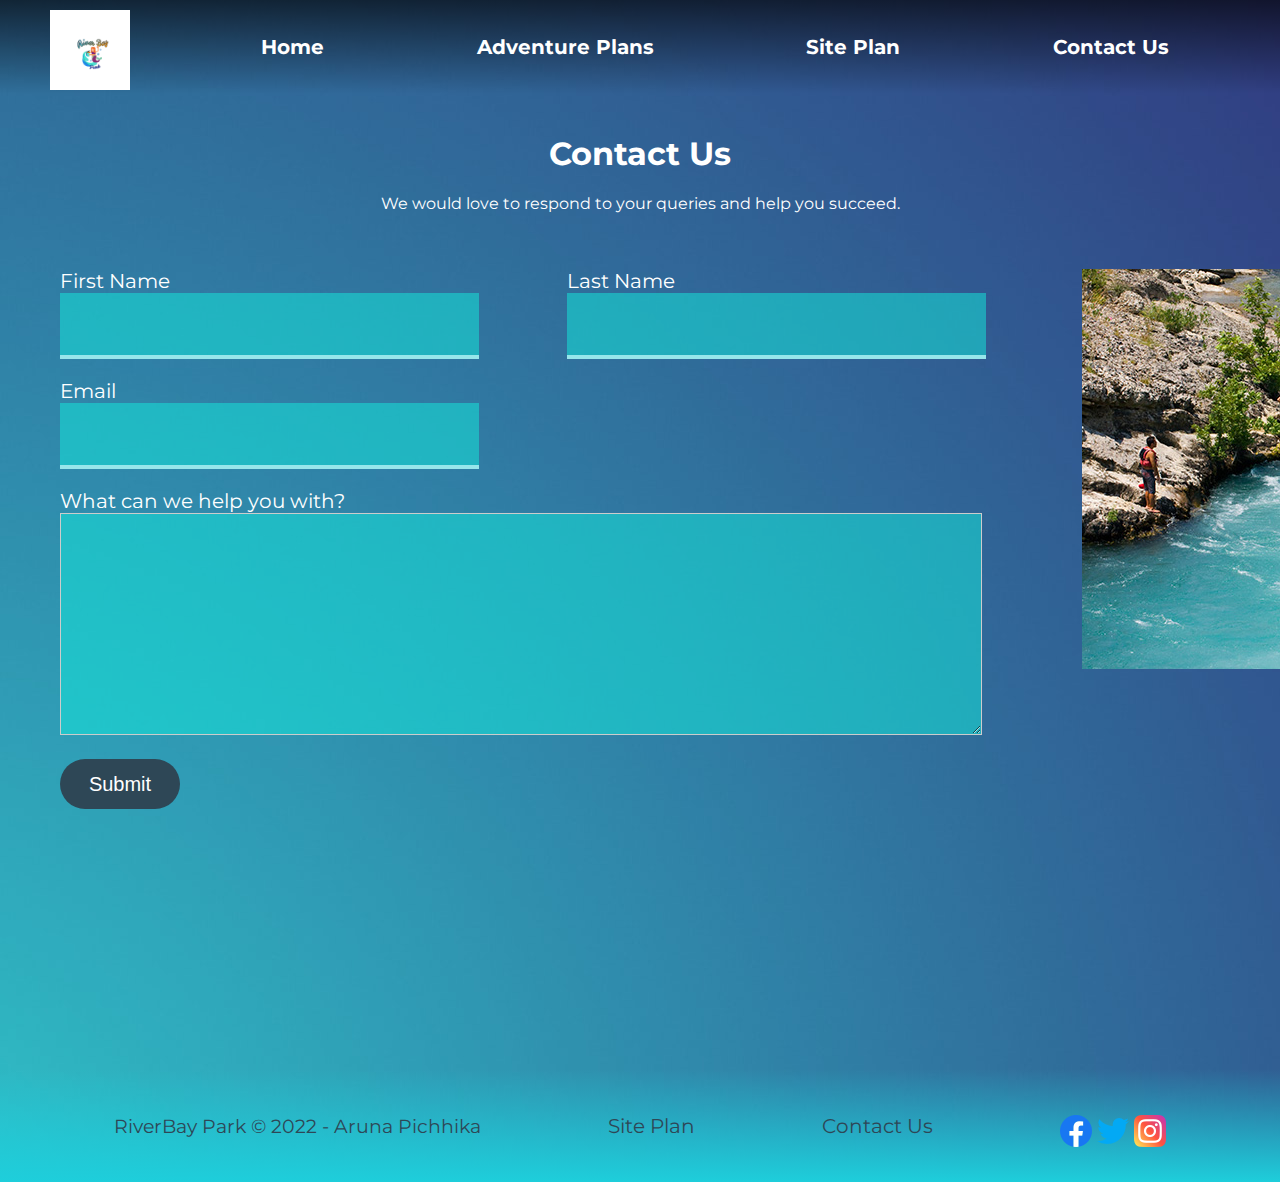
<file: thanksgiving/Contact.html>
<!DOCTYPE html>
<html lang="en">
<head>
    <meta charset="UTF-8">
    <meta http-equiv="X-UA-Compatible" content="IE=edge">
    <meta name="viewport" content="width=device-width, initial-scale=1.0">
    <link rel="stylesheet" href="styles/styles.css">
    <title>Whitewater Rafting Vacations | RiverBay Park Boating | Contact Us</title>
</head>

<body background="images/Banner3.jpg">
    
    <header>
        <a id="logo_link" href="index.html" target="_blank">
            <img class="logo" src="images/logo.png" alt="RiverBayPark Logo">
            
        </a>
        <nav>
            <a href="index.html">Home</a>
            <a href="Adventure-Plans.html">Adventure Plans</a>
            <a href="site-plan.html" >Site Plan</a>
            <a href="Contact.html" >Contact Us</a>
        </nav>
    </header>

    <div id="feedback">Helllllo!</div>
    <div class="container">
        <h1>Contact Us</h1>
        <p>We would love to respond to your queries and help you succeed.</p>
        <div class="contact_box">
            <div class="contact-left">
                <form id="FormT">
                    <div class="input-row">
                        <div class="input-group">
                            <label>First Name</label>
                            <input type="text" name="user_name">
                        </div>
                        <div class="input-group">
                            <label>Last Name</label>
                            <input type="text">
                        </div>
                    </div>
                    <div class="input-row">
                        <div class="input-group">
                            <label>Email</label>
                            <input type="text">
                        </div>
                    </div>
                    <div class="input-row">
                        <div class="input-group">
                            <label>What can we help you with?</label>
                            <textarea rows="10" cols="100"></textarea>
                            <button type="submit">Submit</button>
                        </div>
                    </div>
                </form>
            </div>
            <div class="contact-right">
                <img id="ConImg" src = "images/rafting6.jpg">
            </div>
            
        </div>
    </div>
    
<footer>
        <p>RiverBay Park &copy; 2022 - Aruna Pichhika</p>
        <p><a href="site-plan-rafting.html">Site Plan</a></p>
        <p><a href="contactus.html">Contact Us</a></p>
        <div class="social">
            <a href="https://facebook.com" target="_blank">
                <img src="images/F.png" alt="fb icon">
            </a>
            <a href="https://twitter.com" target="_blank">
                <img src="images/T.png" alt="twitter icon">
            </a>
            <a href="https://instagram.com" target="_blank">
                <img src="images/I.png" alt="instagram icon">
            </a>
        </div>
    </footer>
    </body>
    <script>
        // get the feedback div element so we can do something with it.
        const feedbackElement = document.getElementById('feedback');
        // get the form so we can read what was entered in it.
        const formElement = document.forms[0];
        // add a 'listener' to wait for a submission of our form. When that happens run the code below.
        formElement.addEventListener('submit', function(e) {
            // stop the form from doing the default action.
            e.preventDefault();
            // set the contents of our feedback element to a message letting the user know the form was submitted successfully. Notice that we pull the name that was entered in the form to personalize the message!
            feedbackElement.innerHTML = 'Hello '+ formElement.user_name.value +'! Thank you for your message. We will get back with you as soon as possible!';
            // make the feedback element visible.
            feedbackElement.style.display = "block";
            // add a class to move everything down so our message doesn't cover it.
            
        });
    </script>
</html>
</file>
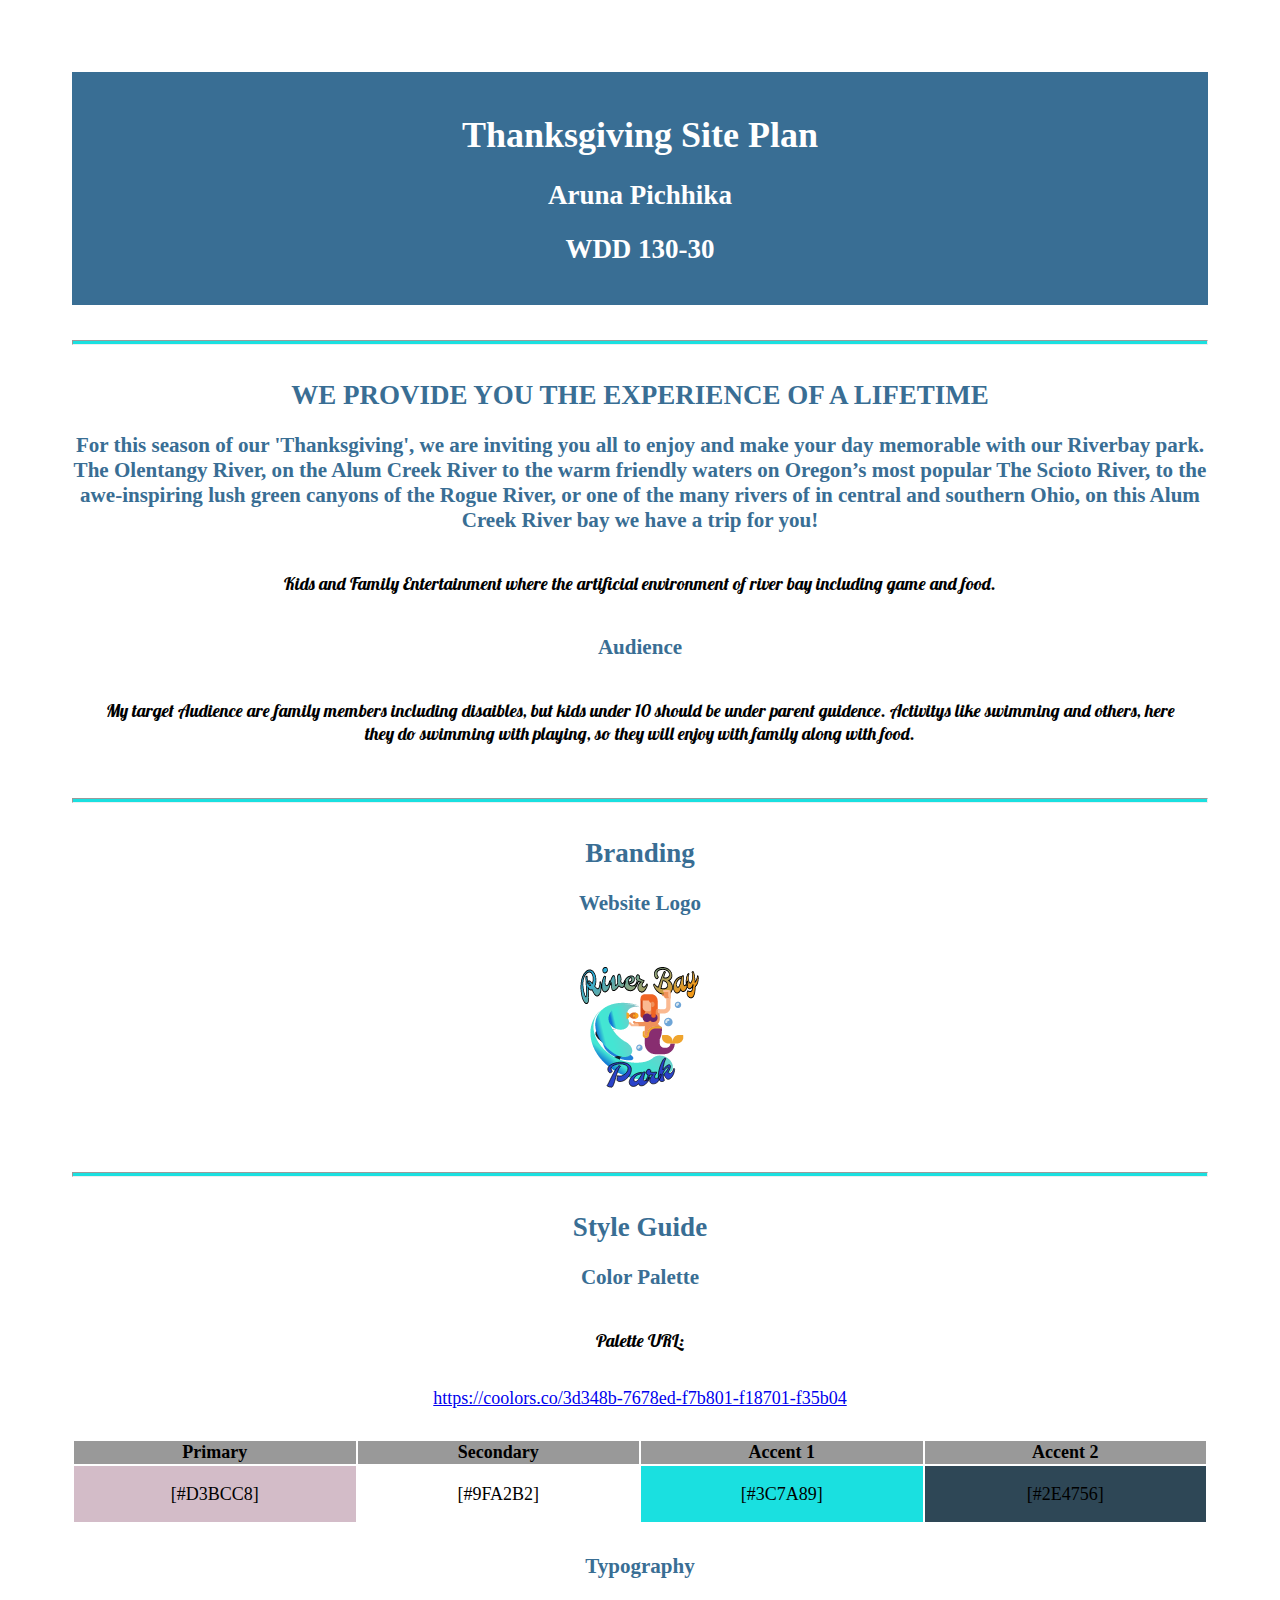
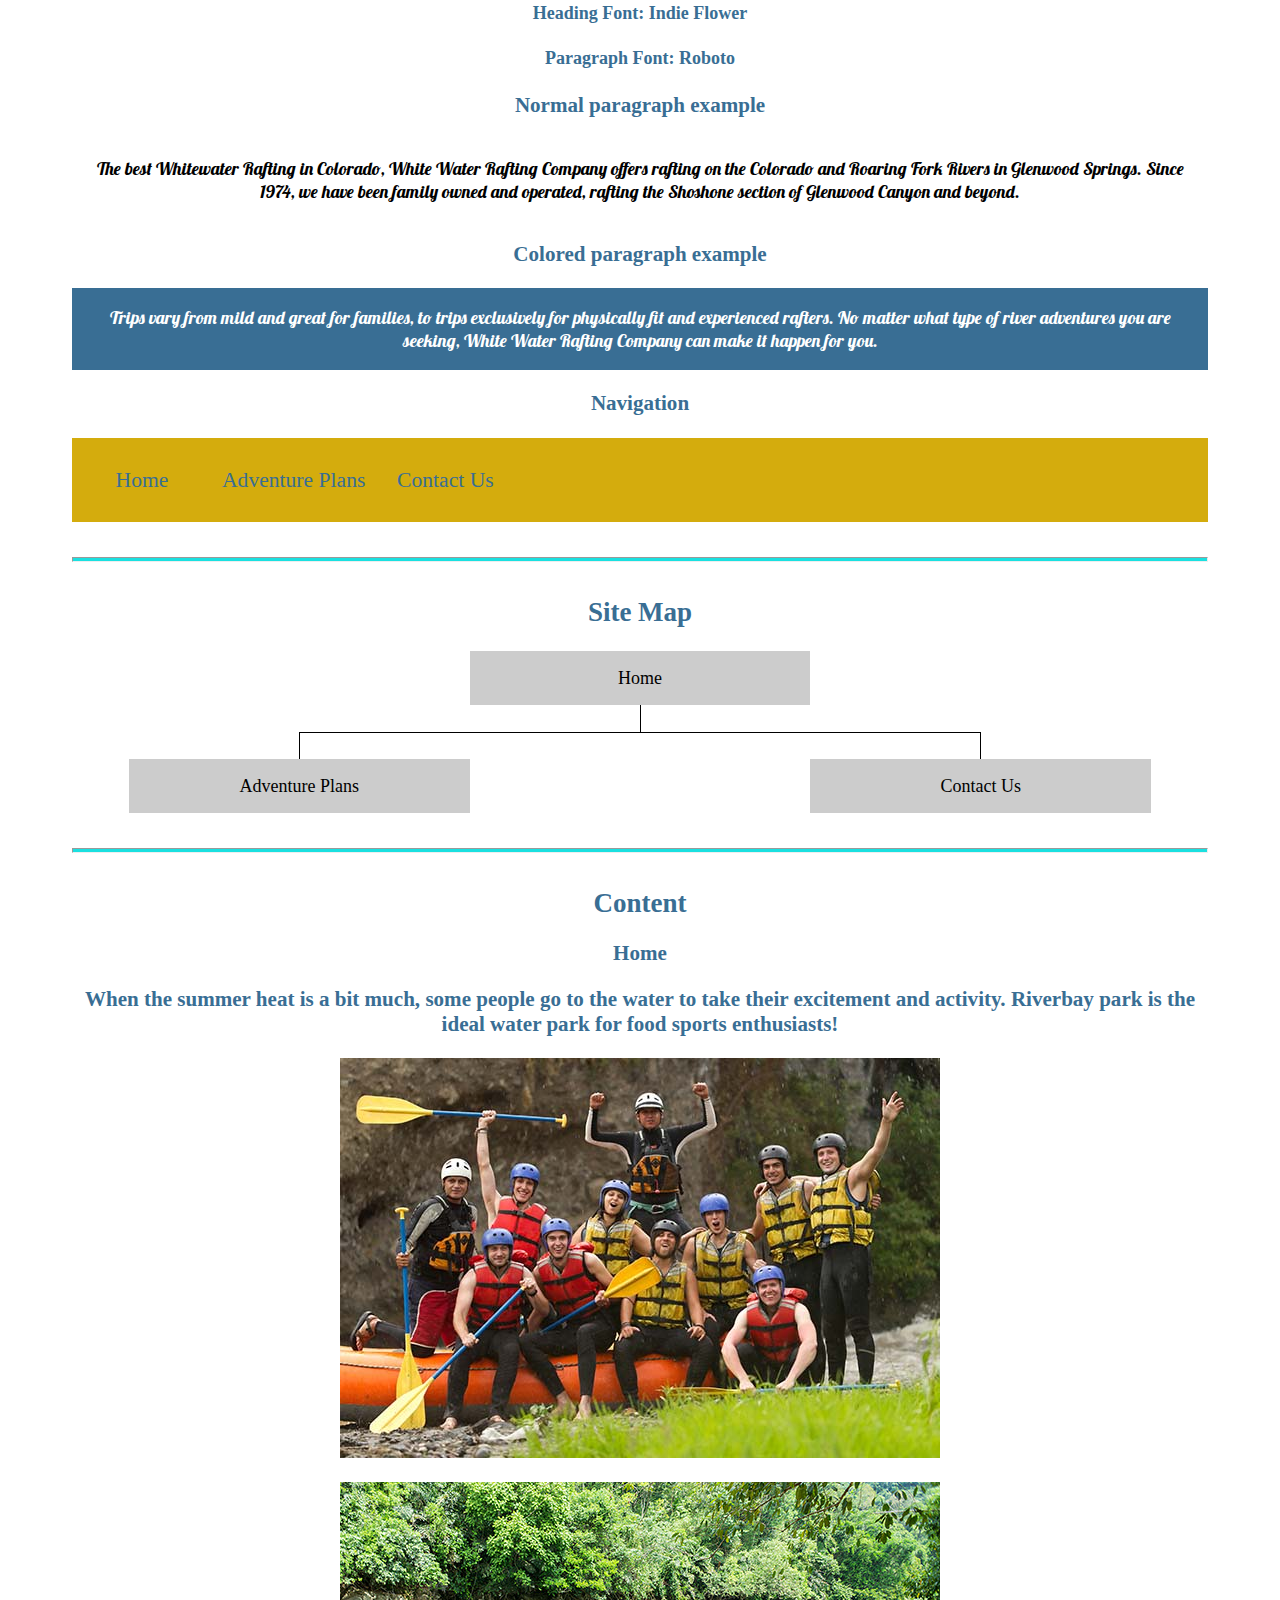
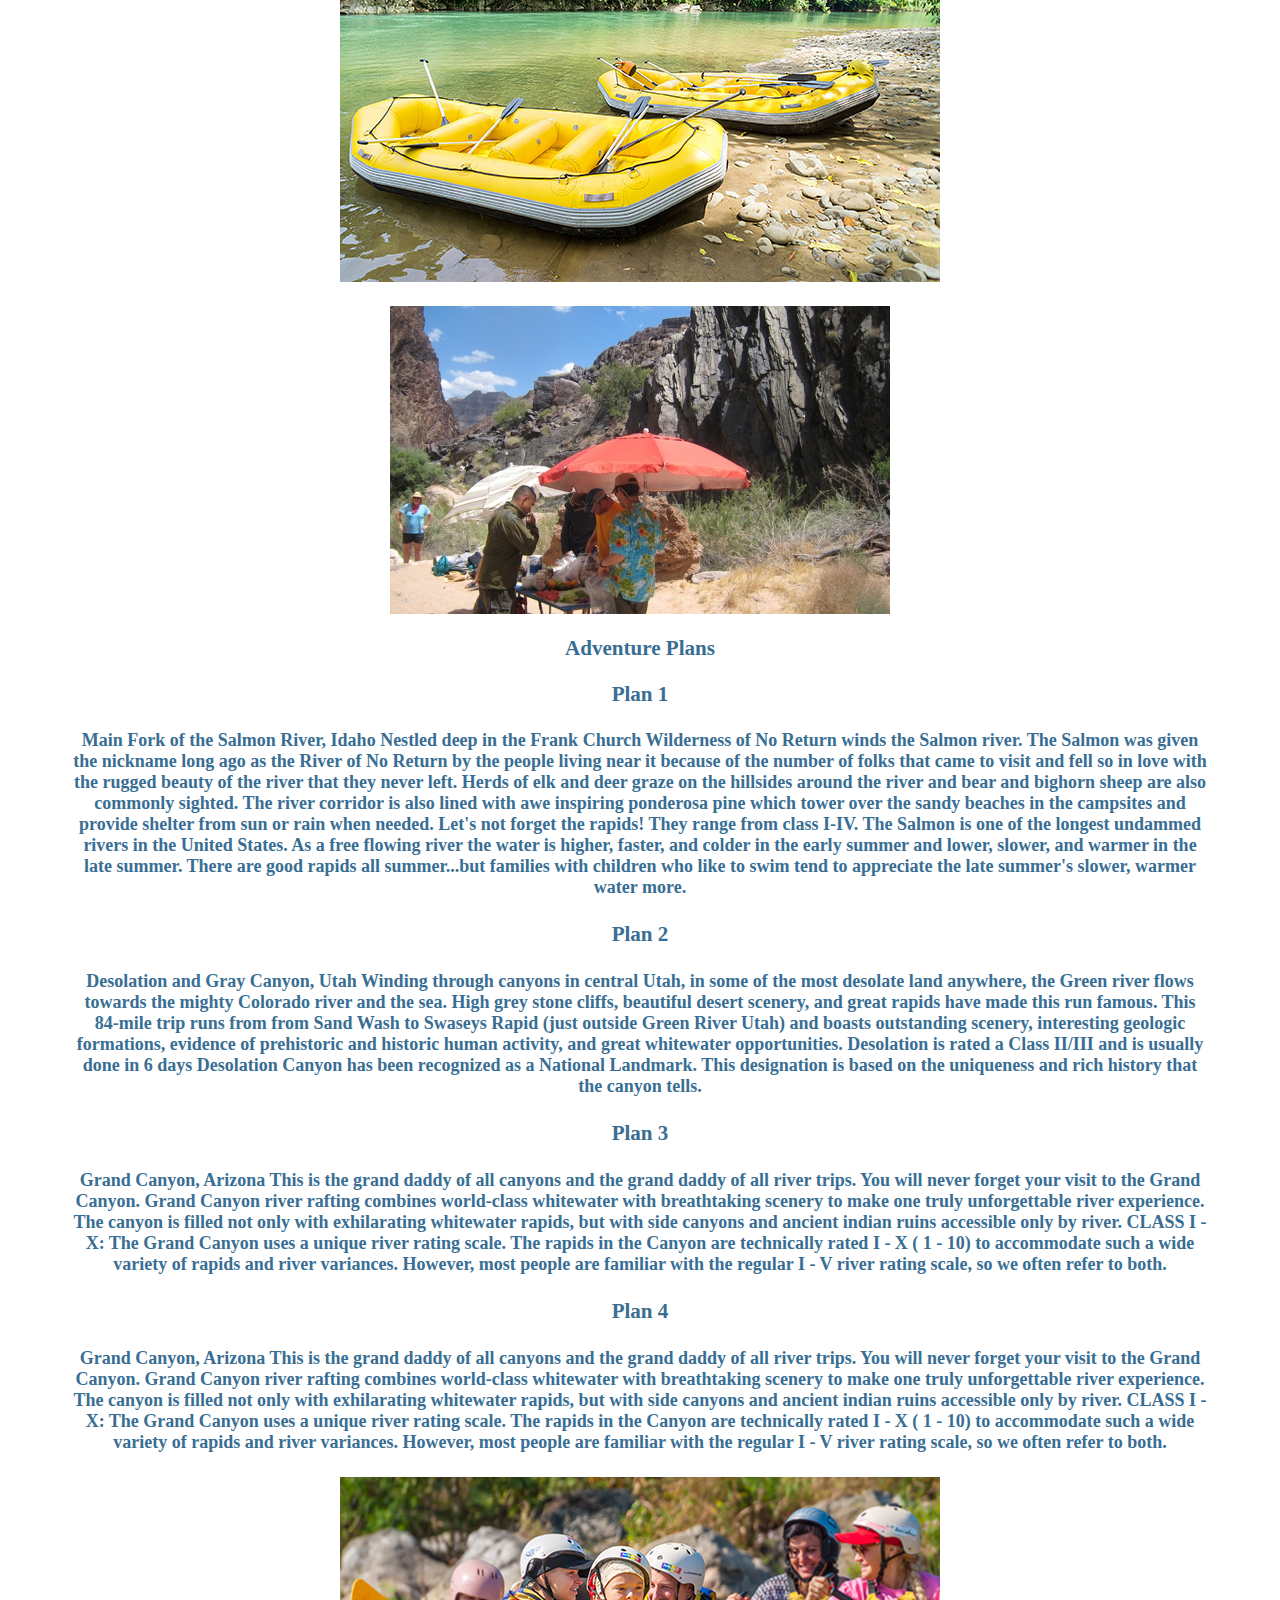
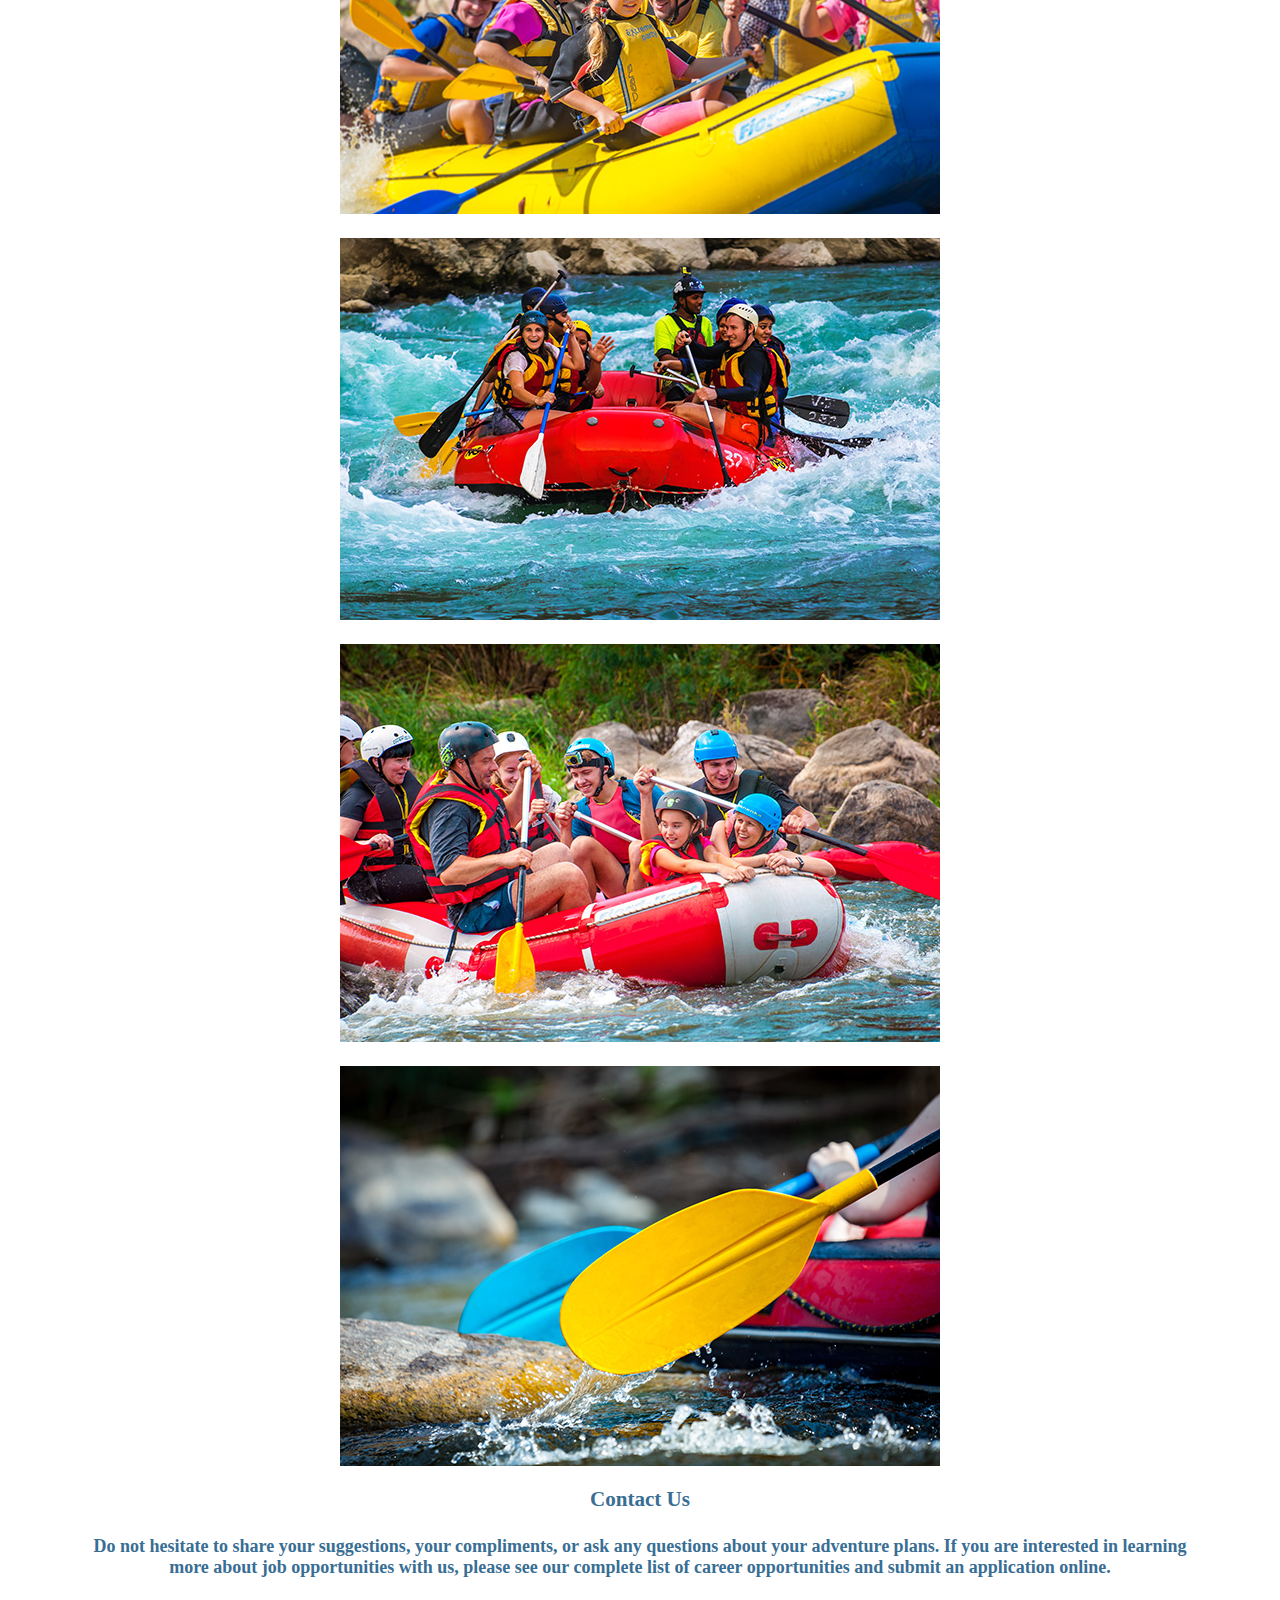
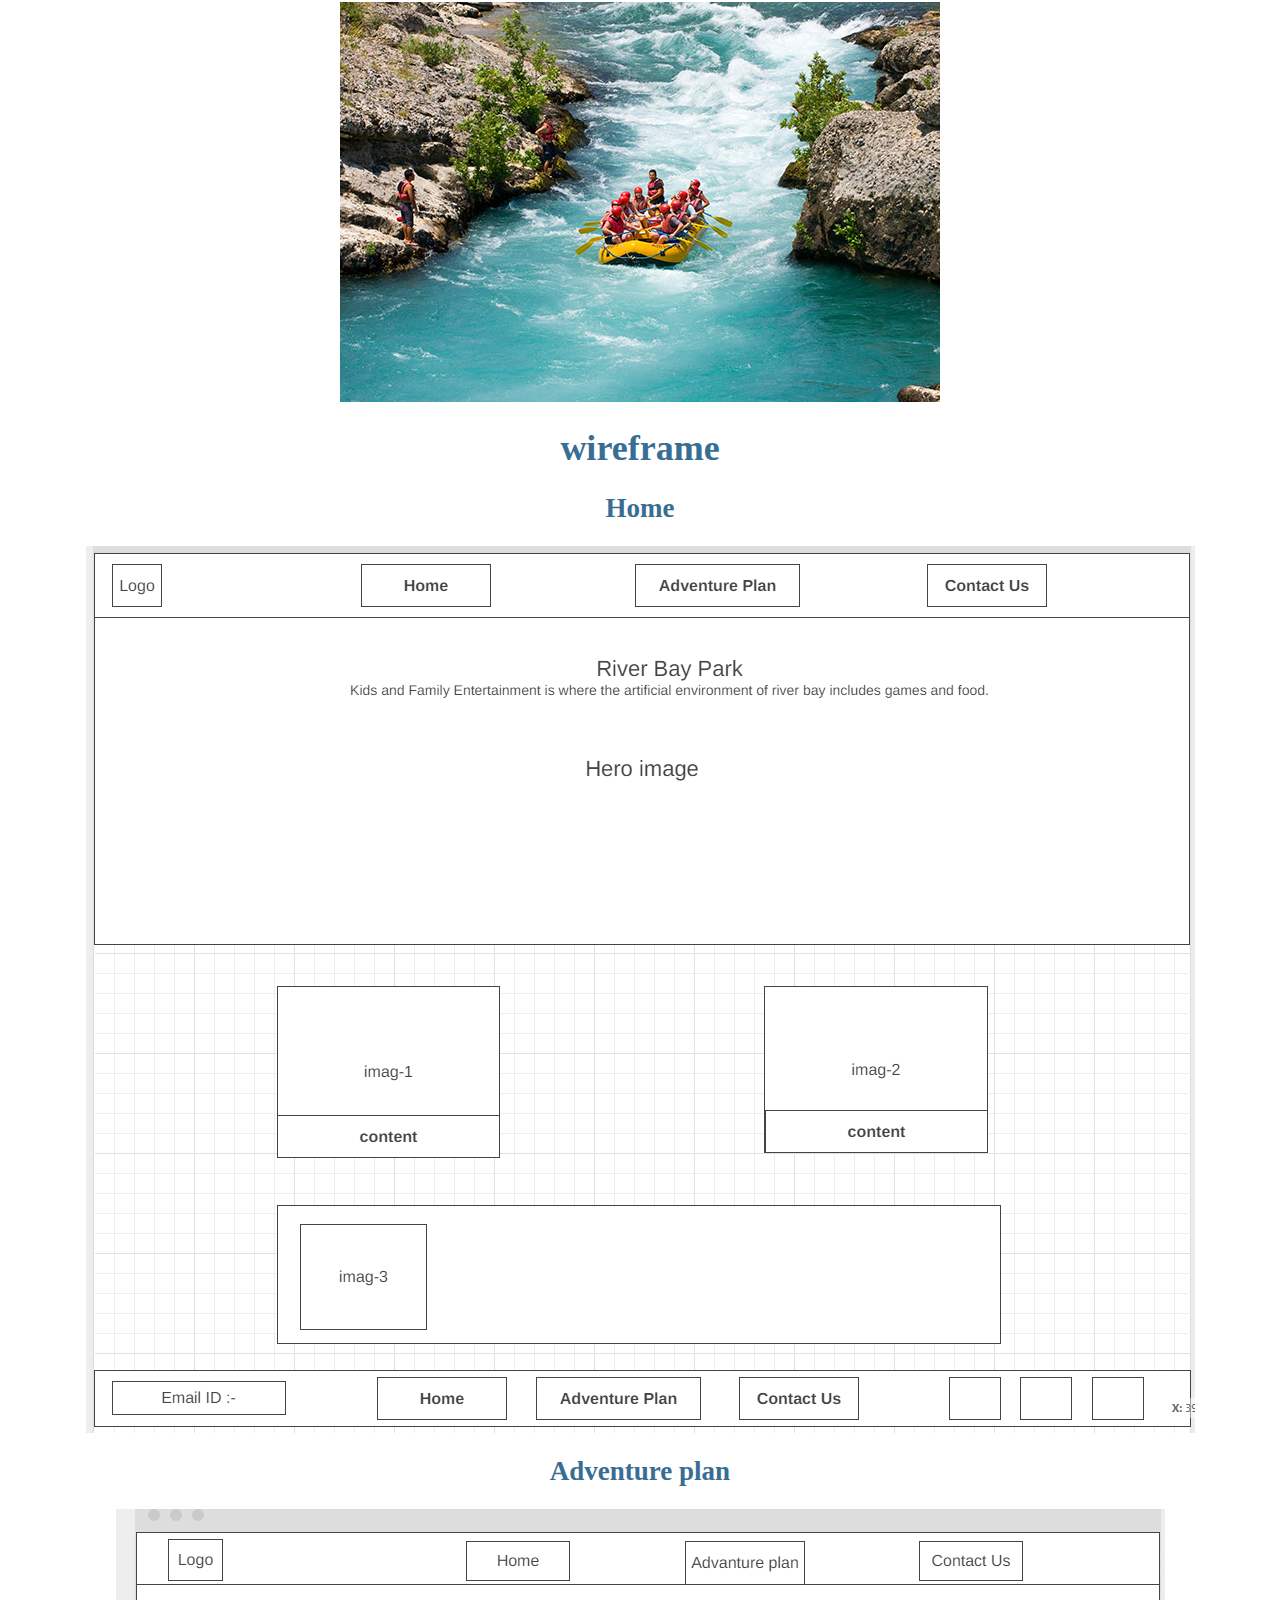
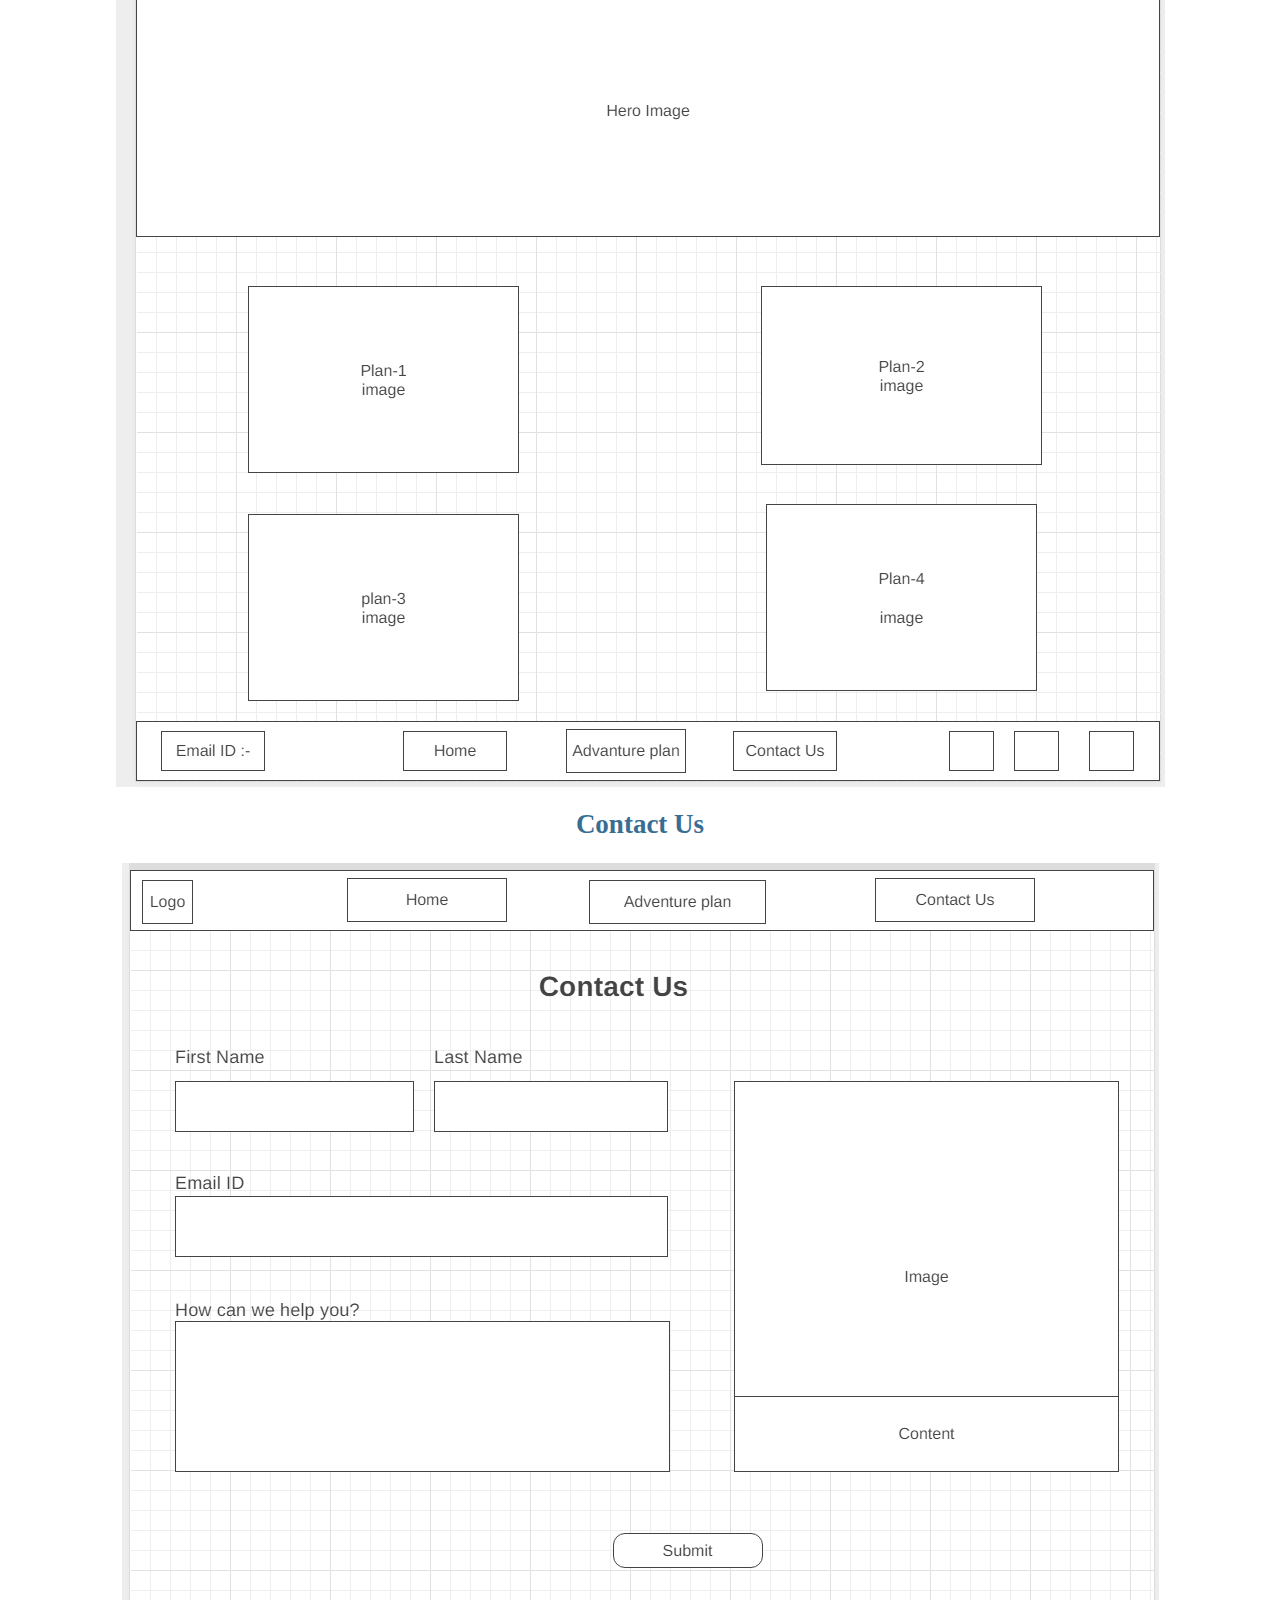
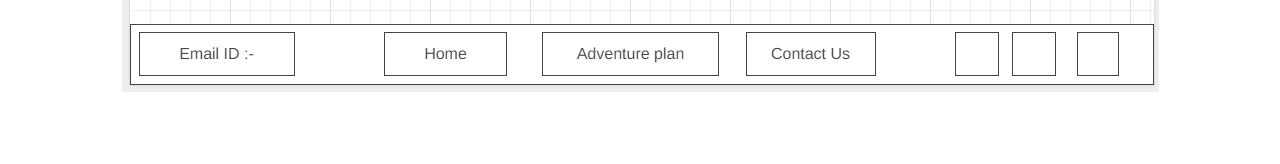
<file: thanksgiving/site-plan.html>
<!DOCTYPE html>
<html lang="en-us">

<head>
  <meta charset="utf-8" />
  <title>Site Plan</title>
  <link type="text/css" rel="stylesheet" href="styles/site-plan.css" />
</head>

<body>
  <header>
    <h1>Thanksgiving Site Plan</h1>
    <h2>Aruna Pichhika</h2>
    <h2>WDD 130-30</h2>
    <!-- In the header above, add the name of your site, your name and class number. For example if you are in section 3 you would put WDD 130-03 -->
  </header>
  <main>
    <!-- ------------------------Steps 2-5------------------------------ -->
    <hr />
    <h2>WE PROVIDE YOU THE EXPERIENCE OF A LIFETIME</h2>
    <h3>For this season of our 'Thanksgiving', we are inviting you all to enjoy and make your day memorable with our Riverbay park.  The Olentangy River,  on the  Alum Creek River to the warm friendly waters on Oregon’s most popular The Scioto  River, to the awe-inspiring 
        lush green canyons of the Rogue River, or one of the many rivers of in central and southern Ohio, on this Alum Creek River bay we have a trip for you!</h3>
    <p>Kids and Family Entertainment where the artificial environment of river bay including game and food.</p>
    <!-- change this -->

    <h3>Audience</h3>
    <p>My target Audience are family members including disaibles, but kids under 10 should be under parent guidence.
     Activitys like swimming and others, here they do swimming with playing, so they will enjoy with family along with food. </p>
    <!-- change this -->

    <hr />
    <h2>Branding</h2>
    <h3>Website Logo</h3>
    <!-- Replace this with some sort of logo for your site.  A logo can be as simple as the name of your site in a nice font :) -->
    <img src="Riverbay park1.png" alt="Logo image" />
    <hr />
    <h2>Style Guide</h2>

    <!-- ------------------------Steps 6-9------------------------------ -->

    <h3>Color Palette</h3>
    <!--  The colors you choose for a website are one of the most important decisions you will make. Follow the instructions on the activity in Canvas then return and replace the color codes below with the hex color codes (the 6 digit numbers that show at the bottom of each color) for the colors you have chosen below.  You should have at least 2 colors but do not have to fill in all 4 if you do not need them.  -->

    <!-- Copy and paste the URL to your finished palette below. Replace the href value that is there with yours. Make sure to paste it into both the href value and the content text of the <a> tag -->
    <p>Palette URL:</p>
    <a href="https://coolors.co/3d348b-7678ed-f7b801-f18701-f35b04"
      target="_blank">https://coolors.co/3d348b-7678ed-f7b801-f18701-f35b04</a>

    <table class="colors">
      <tr>
        <th>Primary</th>
        <th>Secondary</th>
        <th>Accent 1</th>
        <th>Accent 2</th>
      </tr>
      <!-- Replace the numbers in the boxes below with your hex color codes. Then switch to the site-plan.css file and change your colors there as well. -->
      <tr>
        <td class="primary">[#D3BCC8]</td>
        <td class="secondary">[#9FA2B2]</td>
        <td class="accent1">[#3C7A89]</td>
        <td class="accent2">[#2E4756]</td>
      </tr>
    </table>

    <!-- ------------------------Steps 10-12------------------------------ -->

    <h3>Typography</h3>
    <!-- Choose a font for your paragraphs (body copy) and headlines. What font(s) have you chosen? Think also about which of your colors above you might use for background and font colors. -->

    <h4>
      Heading Font: Indie Flower
      <!-- change this -->
    </h4>
    <h4>
      Paragraph Font: Roboto
      <!-- change this -->
    </h4>
    <h3>Normal paragraph example</h3>
    <p>
      The best Whitewater Rafting in Colorado, White Water Rafting Company
      offers rafting on the Colorado and Roaring Fork Rivers in Glenwood
      Springs. Since 1974, we have been family owned and operated, rafting the
      Shoshone section of Glenwood Canyon and beyond.
    </p>
    <h3>Colored paragraph example</h3>
    <p class="colored">
      Trips vary from mild and great for families, to trips exclusively for
      physically fit and experienced rafters. No matter what type of river
      adventures you are seeking, White Water Rafting Company can make it
      happen for you.
    </p>

    <!-- ------------------------Step 13------------------------------ -->

    <h3>Navigation</h3>
    <!-- Think about how you want your navigation bar to look. In the site-plan.css file change the colors to your colors to get the look you desire. -->
    <nav>
      <a href="#">Home</a>
      <a href="#">Adventure Plans</a>
      <a href="#">Contact Us</a>
    </nav>
    <hr />
    <h2>Site Map</h2>
    <div class="sitemap">
      <div class="sm-home">Home</div>
      <div class="sm-page2">
        Adventure Plans
        <!-- this page will have a name later -->
      </div>
      <div class="sm-page3">Contact Us</div>

      <div class="top">&nbsp;</div>
      <div class="left">&nbsp;</div>
      <div class="right">&nbsp;</div>
    </div>
    <hr />
    <h2>Content</h2>
    <!-- Create an additional wireframe for your site. List it here below the Home page wireframe. -->

    <h3>Home</h3>

    <h3>When the summer heat is a bit much, some people go to the water to take their excitement and activity. Riverbay park is the ideal water park for food sports enthusiasts!  </h3>
    <img src="images/rafting5.jpg" alt="People" />
    <h1> </h1>
    <img src="images/rafting4.jpg" alt="People" />
    <h1> </h1>
    <img src="images/Home1.jpg" alt="People" />


    <h3>Adventure Plans</h3>
    <h3>Plan 1</h3>
    <h4> Main Fork of the Salmon River, Idaho
      Nestled deep in the Frank Church Wilderness of No Return winds the Salmon river. The Salmon was given the nickname long ago as the River of No Return by the people living near it because of the number of folks that came to visit and fell so in love with the rugged beauty of the river that they never left.
      Herds of elk and deer graze on the hillsides around the river and bear and bighorn sheep are also commonly sighted. The river corridor is also lined with awe inspiring ponderosa pine which tower over the sandy beaches in the campsites and provide shelter from sun or rain when needed.
      Let's not forget the rapids! They range from class I-IV. The Salmon is one of the longest undammed rivers in the United States. As a free flowing river the water is higher, faster, and colder in the early summer and lower, slower, and warmer in the late summer. There are good rapids all summer...but families with children who like to swim tend to appreciate the late summer's slower, warmer water more.
    </h4>
    <h3>Plan 2</h3>
    <h4>
      
      Desolation and Gray Canyon, Utah
      Winding through canyons in central Utah, in some of the most desolate land anywhere, the Green river flows towards the mighty Colorado river and the sea. High grey stone cliffs, beautiful desert scenery, and great rapids have made this run famous. This 84-mile trip runs from from Sand Wash to Swaseys Rapid (just outside Green River Utah) and boasts outstanding scenery, interesting geologic formations, evidence of prehistoric and historic human activity, and great whitewater opportunities.
      Desolation is rated a Class II/III and is usually done in 6 days
      Desolation Canyon has been recognized as a National Landmark.  This designation is based on the uniqueness and rich history that the canyon tells.
    </h4>
    <h3>Plan 3</h3>
  <h4>
      Grand Canyon, Arizona
      This is the grand daddy of all canyons and the grand daddy of all river trips. You will never forget your visit to the Grand Canyon.
      Grand Canyon river rafting combines world-class whitewater with breathtaking scenery to make one truly unforgettable river experience. The canyon is filled not only with exhilarating whitewater rapids, but with side canyons and ancient indian ruins accessible only by river.
      CLASS I - X: The Grand Canyon uses a unique river rating scale. The rapids in the Canyon are technically rated I - X ( 1 - 10) to accommodate such a wide variety of rapids and river variances. However, most people are familiar with the regular I - V river rating scale, so we often refer to both.
    </h4>
    <h3>Plan 4</h3>
  <h4>
      Grand Canyon, Arizona
      This is the grand daddy of all canyons and the grand daddy of all river trips. You will never forget your visit to the Grand Canyon.
      Grand Canyon river rafting combines world-class whitewater with breathtaking scenery to make one truly unforgettable river experience. The canyon is filled not only with exhilarating whitewater rapids, but with side canyons and ancient indian ruins accessible only by river.
      CLASS I - X: The Grand Canyon uses a unique river rating scale. The rapids in the Canyon are technically rated I - X ( 1 - 10) to accommodate such a wide variety of rapids and river variances. However, most people are familiar with the regular I - V river rating scale, so we often refer to both.
    </h4>

    
    <img src="images/rafting1.jpg" alt="People" />
    <h1> </h1>
    <img src="images/rafting2.jpg" alt="People" />
    <h1></h1>
    <img src="images/adventure1.jpg" alt="People" />
   <h1></h1>
   <img src="images/rafting3.jpg" alt="People" />
   

    <h3>Contact Us</h3>
    <h4>Do not hesitate to share your suggestions, your compliments, or ask any questions about your adventure plans.

      If you are interested in learning more about job opportunities with us, please see our complete list of career opportunities and submit an application online.</h4>
   <!-- <img src="images/rafting3.jpg" alt="People" /> -->
    <h1> </h1>
    <img src="images/rafting6.jpg" alt="People" />

    <!-- <img src="#" alt="page 2 wireframe"> -->
  </main>
</body>
  <h1>wireframe</h1>
  <h2>Home</h2>
  <img src="images/home wireframe.PNG" alt="People" />

  <h2>Adventure plan</h2>
  <img src="images/advanture plan wireframe.PNG" alt="People" />

  <h2>Contact Us</h2>
  <img src="images/Contact Us wireframe.PNG" alt="People" />

</html>
</file>
<file: RiverBay-Park/styles/styles.css>
@import url('https://fonts.googleapis.com/css2?family=Indie+Flower&family=Montserrat:wght@900&display=swap');



.home-title {
    color: #FFFFFF;
    position: absolute;
    top: 250px;
    left: 20px;
    font-size: 4em;
    font-family: "Indie Flower";
}


.logo {
    position: absolute;

    left: 20px;
    z-index: 1;
    padding-top: 10px;
    padding-left: 30px;
    justify-self: center;
    align-self: center;
    width: 80px;
}


#content {
    max-width: 1600px;
    margin: 0 auto;
}





h2 {
    margin: 0;
}

ConImg {
    margin-left: 0%;
}

.container {
    font-family: "Montserrat", sans-serif;
    margin-top: 40px;
    color: #ffffff;
    text-align: center;
}

.input-group {
    text-align: left;
}

.contact_box {
    display: flex;
}

.contact-left {
    flex-basis: 40%;
    padding: 40px 60px;
}

.contact-right {
    flex-basis: 60%;
    padding: 40px;
}

.input-row {
    display: flex;
    justify-content: space-between;
    margin-bottom: 20px;
}

.input-row .input-group {
    flex-basis: 45%;
}

label {
    font-size: 20px;
    text-align: right;
}

input {
    width: 100%;
    height: 60px;
    background-color: #13ecde81;
    color: #ffffff;
    font-size: 20px;
    border: none;
    border-bottom: 4px solid rgb(151, 230, 235);
    outline: none;
}

textarea {
    width: 900px;
    height: 200px;
    background-color: #13ecde81;
    border: 1px solid #ccc;
    color: #ffffff;
    font-size: 20px;
    outline: none;
    padding: 10px;

}

nav {
    display: flex;
    z-index: 1;
    justify-content: space-around;
    padding: 35px;
}

nav a {
    z-index: 1;
    font-family: "Montserrat", sans-serif;
    text-decoration: none;
    text-align: center;
}

#hero {

    margin-top: -100px;
    position: relative;
}

#hero h4 {
    width: 700px;
    color: #ffffff;
    position: absolute;
    top: 350px;
    left: 20px;
    font-size: 2em;
    font-family: "Indie Flower";
}

.home-grid {
    display: grid;
    grid-template-rows: 20fr 20fr;
}

.button-box {
    font-family: "Montserrat", sans-serif;
    text-align: center;
}

main section {
    font-family: "Montserrat", sans-serif;
    text-align: center;
}

#background {
    grid-column: 1/11;
    grid-row: 4/9;
    margin-top: 300px;
    background-color: #D3BCC871;
    height: 500px;
}

body {

    margin: 0;
    padding: 0;
}

button {
    background: #2E4756;
    width: 120px;
    border: none;
    outline: none;
    color: #ffffff;
    height: 50px;
    font-size: 20px;
    border-radius: 30px;
    margin-top: 20px;
}


header {
    display: grid;
    grid-template-columns: 150px auto;
    background-image: linear-gradient(rgba(0, 0, 0, 0.647), rgba(0, 0, 0, 0))
}

nav a:hover {
    background-color: #ffff;
    color: #cb23a6;
}


.book {
    position: absolute;
    top: 750px;
    left: 850px;
    border-radius: 5px;
    margin-top: 50px;
    padding: 15px 30px;
    font-size: 18px;
    background-color: rgb(103, 228, 237);

}

.msg {
    margin-left: 100px;
    margin-top: 300px;
    height: 300px;
    width: 650px;
    grid-column: 6/10;
    grid-row: 6/7;
}

.msg p {
    padding-bottom: 60px;
    font-size: 1em;
}

.join {
    border-radius: 5px;
    margin-top: 50px;
    padding: 15px 30px;
    font-size: 18px;
    background-color: rgb(245, 234, 81);
}

.book:hover {
    background-color: chartreuse;
}

.join:hover {
    background-color: rgb(245, 201, 113);
}



footer {
    display: flex;
    justify-content: space-around;
    align-items: center;
    margin-top: 200px;
    padding: 25px 50px;
    background-image: linear-gradient(rgba(0, 0, 0, 0), rgb(30, 206, 219))
}

.icon {
    padding-top: 10px;
    width: 80px;
}

nav a {
    font-weight: bold;
    font-family: "Montserrat", sans-serif;
    text-align: center;
    color: #FFFFFF;
    text-decoration: none;
}

footer p {
    font-family: "Montserrat", sans-serif;
    color: #2E4756;
    text-decoration: none;
    font-size: 1.2em;
}

footer p a:hover {
    font-family: "Montserrat", sans-serif;
    text-decoration: none;

    background-color: #ffff;
    color: #cb23a6;

}

footer .social img {
    padding-top: 15px;
}

#hero-img {
    width: 100%;
}

a {
    font-size: 20px;
    color: #2E4756;
    text-decoration: none;
}

.rivers-card {

    width: 100%;
    margin-top: 100px;
    margin-left: 120px;
}



.rapids-card {
    width: 82%;
    margin-top: 100px;
    margin-right: 420px;
}

.card-img {
    transition: transform .5s;
    box-shadow: 5px 5px 10px #6f7364;
    border-radius: 25px;
    width: 95%;
}

.card-img:hover {
    opacity: .6;
    transform: scale(1.1);
}

.mountains {
    width: 40%;
    grid-column: 2/7;
    grid-row: 5/8;
    margin-left: 200px;
    margin-top: 370px;
    margin-bottom: 200px;
    box-shadow: 5px 5px 10px #6f7364;
}

main section img {
    box-sizing: border-box;
}

#feedback {
    background-color: antiquewhite;
    position: absolute;
    top: 0;
    left: 0;
    right: 0;
    padding: .5em;
    /* make this element invisible until we are ready for it */
    display: none;
}

.moveDown {
    margin-top: 3em;
}

body .cover {
    align-items: center;
    display: flex;
}

.cover {
    font-family: "Montserrat", sans-serif;
    width: 800px;
    height: 400px;
}

.box {
    margin-top: 200px;
    margin-left: 180px;
    padding-left: 30px;
    width: 800px;
    height: 400px;
}

@media screen and (max-width: 900px) {

    #hero,
    .home-grid {
        display: block;
        height: auto;
    }

    nav,
    footer {
        flex-direction: column;
    }

    nav a {
        display: block;
        padding: 15px;
    }

    #hero {
        margin-top: 0;
    }

    #hero-msg {
        position: relative;
        margin-top: 0;
    }

    #hero-msg h4 {
        display: none;
    }

    .home-title {
        position: absolute;
        top: 200px;
        left: 10px;
        font-size: 25px;
        color: #6f7364;
    }

    .rivers-card,
    .camping-card,
    .rapids-card {
        margin: 50px auto;
        width: 60%;
    }

    #background {
        display: none;
    }

    .mountains,
    .msg {
        width: 80%;
        display: block;
        margin: 0 auto;
    }

    footer {
        margin-top: 25px;
    }
}
</file>
<file: thanksgiving/styles/styles.css>
@import url('https://fonts.googleapis.com/css2?family=Indie+Flower&family=Montserrat:wght@900&display=swap');



.home-title {
    color: #FFFFFF;
    position: absolute;
    top: 250px;
    left: 20px;
    font-size: 4em;
    font-family: "Indie Flower";
}


.logo {
    position: absolute;

    left: 20px;
    z-index: 1;
    padding-top: 10px;
    padding-left: 30px;
    justify-self: center;
    align-self: center;
    width: 80px;
}


#content {
    max-width: 1600px;
    margin: 0 auto;
}





h2 {
    margin: 0;
}

ConImg {
    margin-left: 0%;
}

.container {
    font-family: "Montserrat", sans-serif;
    margin-top: 40px;
    color: #ffffff;
    text-align: center;
}

.input-group {
    text-align: left;
}

.contact_box {
    display: flex;
}

.contact-left {
    flex-basis: 40%;
    padding: 40px 60px;
}

.contact-right {
    flex-basis: 60%;
    padding: 40px;
}

.input-row {
    display: flex;
    justify-content: space-between;
    margin-bottom: 20px;
}

.input-row .input-group {
    flex-basis: 45%;
}

label {
    font-size: 20px;
    text-align: right;
}

input {
    width: 100%;
    height: 60px;
    background-color: #13ecde81;
    color: #ffffff;
    font-size: 20px;
    border: none;
    border-bottom: 4px solid rgb(151, 230, 235);
    outline: none;
}

textarea {
    width: 900px;
    height: 200px;
    background-color: #13ecde81;
    border: 1px solid #ccc;
    color: #ffffff;
    font-size: 20px;
    outline: none;
    padding: 10px;

}

nav {
    display: flex;
    z-index: 1;
    justify-content: space-around;
    padding: 35px;
}

nav a {
    z-index: 1;
    font-family: "Montserrat", sans-serif;
    text-decoration: none;
    text-align: center;
}

#hero {

    margin-top: -100px;
    position: relative;
}

#hero h4 {
    width: 700px;
    color: #ffffff;
    position: absolute;
    top: 350px;
    left: 20px;
    font-size: 2em;
    font-family: "Indie Flower";
}

.home-grid {
    display: grid;
    grid-template-rows: 20fr 20fr;
}

.button-box {
    font-family: "Montserrat", sans-serif;
    text-align: center;
}

main section {
    font-family: "Montserrat", sans-serif;
    text-align: center;
}

#background {
    grid-column: 1/11;
    grid-row: 4/9;
    margin-top: 300px;
    background-color: #D3BCC871;
    height: 500px;
}

body {

    margin: 0;
    padding: 0;
}

button {
    background: #2E4756;
    width: 120px;
    border: none;
    outline: none;
    color: #ffffff;
    height: 50px;
    font-size: 20px;
    border-radius: 30px;
    margin-top: 20px;
}


header {
    display: grid;
    grid-template-columns: 150px auto;
    background-image: linear-gradient(rgba(0, 0, 0, 0.647), rgba(0, 0, 0, 0))
}

nav a:hover {
    background-color: #ffff;
    color: #cb23a6;
}


.book {
    position: absolute;
    top: 750px;
    left: 850px;
    border-radius: 5px;
    margin-top: 50px;
    padding: 15px 30px;
    font-size: 18px;
    background-color: rgb(103, 228, 237);

}

.msg {
    margin-left: 100px;
    margin-top: 300px;
    height: 300px;
    width: 650px;
    grid-column: 6/10;
    grid-row: 6/7;
}

.msg p {
    padding-bottom: 60px;
    font-size: 1em;
}

.join {
    border-radius: 5px;
    margin-top: 50px;
    padding: 15px 30px;
    font-size: 18px;
    background-color: rgb(245, 234, 81);
}

.book:hover {
    background-color: chartreuse;
}

.join:hover {
    background-color: rgb(245, 201, 113);
}



footer {
    display: flex;
    justify-content: space-around;
    align-items: center;
    margin-top: 200px;
    padding: 25px 50px;
    background-image: linear-gradient(rgba(0, 0, 0, 0), rgb(30, 206, 219))
}

.icon {
    padding-top: 10px;
    width: 80px;
}

nav a {
    font-weight: bold;
    font-family: "Montserrat", sans-serif;
    text-align: center;
    color: #FFFFFF;
    text-decoration: none;
}

footer p {
    font-family: "Montserrat", sans-serif;
    color: #2E4756;
    text-decoration: none;
    font-size: 1.2em;
}

footer p a:hover {
    font-family: "Montserrat", sans-serif;
    text-decoration: none;

}

footer .social img {
    padding-top: 15px;
}

#hero-img {
    width: 100%;
}

a {
    font-size: 20px;
    color: #2E4756;
    text-decoration: none;
}

.rivers-card {

    width: 100%;
    margin-top: 100px;
    margin-left: 120px;
}



.rapids-card {
    width: 82%;
    margin-top: 100px;
    margin-right: 420px;
}

.card-img {
    transition: transform .5s;
    box-shadow: 5px 5px 10px #6f7364;
    border-radius: 25px;
    width: 95%;
}

.card-img:hover {
    opacity: .6;
    transform: scale(1.1);
}

.mountains {
    width: 40%;
    grid-column: 2/7;
    grid-row: 5/8;
    margin-left: 200px;
    margin-top: 370px;
    margin-bottom: 200px;
    box-shadow: 5px 5px 10px #6f7364;
}

main section img {
    box-sizing: border-box;
}

#feedback {
    background-color: antiquewhite;
    position: absolute;
    top: 0;
    left: 0;
    right: 0;
    padding: .5em;
    /* make this element invisible until we are ready for it */
    display: none;
}

.moveDown {
    margin-top: 3em;
}

body .cover {
    align-items: center;
    display: flex;
}

.cover {
    font-family: "Montserrat", sans-serif;
    width: 800px;
    height: 400px;
}

.box {
    margin-top: 200px;
    margin-left: 180px;
    padding-left: 30px;
    width: 800px;
    height: 400px;
}

@media screen and (max-width: 900px) {

    #hero,
    .home-grid {
        display: block;
        height: auto;
    }

    nav,
    footer {
        flex-direction: column;
    }

    nav a {
        display: block;
        padding: 15px;
    }

    #hero {
        margin-top: 0;
    }

    #hero-msg {
        position: relative;
        margin-top: 0;
    }

    #hero-msg h4 {
        display: none;
    }

    .home-title {
        position: absolute;
        top: 200px;
        left: 10px;
        font-size: 25px;
        color: #6f7364;
    }

    .rivers-card,
    .camping-card,
    .rapids-card {
        margin: 50px auto;
        width: 60%;
    }

    #background {
        display: none;
    }

    .mountains,
    .msg {
        width: 80%;
        display: block;
        margin: 0 auto;
    }

    footer {
        margin-top: 25px;
    }
}
</file>
<file: wrr/styles/style.css>
@import url('https://fonts.googleapis.com/css2?family=Indie+Flower&family=Montserrat:wght@900&display=swap');



.home-title {
    margin-top: 10px;
    font-size: 2em;
    font-family: "Indie Flower";
}


.logo {
    padding-top: 5px;
    justify-self: center;
    align-self: center;
    width: 80px;
    padding-top: 5px;
}


#content {
    max-width: 1600px;
    margin: 0 auto;
}





h2 {
    margin: 0;
}

ConImg {
    margin-left: 0%;
}

.container {
    font-family: "Montserrat", sans-serif;
    margin-top: 40px;
    color: #ffffff;
    text-align: center;
}

.input-group {
    text-align: left;
}

.contact_box {
    display: flex;
}

.contact-left {
    flex-basis: 40%;
    padding: 40px 60px;
}

.contact-right {
    flex-basis: 60%;
    padding: 40px;
}

.input-row {
    display: flex;
    justify-content: space-between;
    margin-bottom: 20px;
}

.input-row .input-group {
    flex-basis: 45%;
}

label {
    font-size: 20px;
    text-align: right;
}

input {
    width: 100%;
    height: 60px;
    background-color: #13ecde81;
    color: #ffffff;
    font-size: 20px;
    border: none;
    border-bottom: 4px solid rgb(151, 230, 235);
    outline: none;
}

textarea {
    width: 900px;
    height: 200px;
    background-color: #13ecde81;
    border: 1px solid #ccc;
    color: #ffffff;
    font-size: 20px;
    outline: none;
    padding: 10px;

}

nav {
    display: flex;

    justify-content: space-around;
    padding: 35px;
}

nav a {
    font-family: "Montserrat", sans-serif;
    text-decoration: none;
    text-align: center;
}

#hero {
    display: grid;
    grid-template-columns: 1fr 3fr 1fr;
    margin-top: -100px;
}

#hero-box {
    grid-column: 1/4;
    grid-row: 1/3;
    z-index: -1;
}

#hero-msg {
    grid-column: 2/3;
    grid-row: 1/2;
    margin-top: 100px;
}

#hero-msg h1 {
    margin-top: 60px;
    color: white;
    font-size: 70px;
    text-align: center;
}

#hero-msg h4 {
    color: white;
    font-size: 20px;
    font-family: "Montserrat", sans-serif;
    text-align: center;
}

.home-grid {
    display: grid;
    grid-template-columns: 10fr;
}

.button-box {
    font-family: "Montserrat", sans-serif;
    text-align: center;
}

main section {
    font-family: "Montserrat", sans-serif;
    text-align: center;
}

#background {
    grid-column: 1/11;
    grid-row: 4/9;
    background-color: #1f4471;
    height: 1000px;
}

body {

    margin: 0;
    padding: 0;
}

button {
    background: #1f4471;
    width: 120px;
    border: none;
    outline: none;
    color: #ffffff;
    height: 50px;
    font-size: 20px;
    border-radius: 30px;
    margin-top: 20px;
}


header {
    display: grid;
    grid-template-columns: 150px auto;
    background-color: #1f447187;
}

nav a:hover {
    background-color: black;
    color: #cb23a6;
}


.book {
    border-radius: 5px;
    margin-top: 50px;
    padding: 15px 30px;
    font-size: 18px;
    background-color: coral;

}

.msg {
    margin-right: -900px;
    height: 300px;
    width: 650px;
    grid-column: 6/10;
    grid-row: 6/7;
    box-shadow: 5px 5px 10px #6f7364;
}

.msg p {
    padding-bottom: 60px;
    font-size: 1em;
}

.join {
    border-radius: 5px;
    margin-top: 50px;
    padding: 15px 30px;
    font-size: 18px;
    background-color: brown;
}

.book:hover {
    background-color: chartreuse;
}

.join:hover {
    background-color: darkgreen;
}

.msg {
    padding: 35px;
    line-height: 1.5em;
    background-color: antiquewhite;
}

footer {
    display: flex;
    justify-content: space-around;
    align-items: center;
    margin-top: 200px;
    padding: 25px 50px;
    background-color: #1f4471;
}

.icon {
    padding-top: 10px;
    width: 80px;
}

nav a {
    font-weight: bold;
    font-family: "Montserrat", sans-serif;
    text-align: center;
    color: #ffffff;
    text-decoration: none;
}

footer p {
    font-family: "Montserrat", sans-serif;
    color: white;
    text-decoration: none;
    font-size: 1.2em;
}

footer p a:hover {
    font-family: "Montserrat", sans-serif;
    text-decoration: none;
}

footer .social img {
    padding-top: 15px;
}

#hero-img {
    width: 100%;
}

a {
    font-size: 20px;
    color: white;
    text-decoration: none;
}

.rivers-card {
    padding-left: 60px;
    width: 81%;
    grid-column: 2/4;
    grid-row: 2/3;
    margin: 200px 0;
}

.camping-card {
    width: 70%;
    grid-column: 5/7;
    grid-row: 2/3;
    margin-top: 200px;
    padding-left: 100px;

}

.rapids-card {
    width: 93%;
    grid-column: 8/10;
    grid-row: 2/3;
    margin: 200px 0;
}

.card-img {
    transition: transform .5s;
    box-shadow: 5px 5px 10px #6f7364;
    border: 10px solid #1f4471;
    width: 95%;
}

.card-img:hover {
    opacity: .6;
    transform: scale(1.1);
}

.mountains {
    width: 80%;
    grid-column: 2/7;
    grid-row: 5/8;
    margin-left: 200px;
    margin-top: 100px;
    margin-bottom: 200px;
    box-shadow: 5px 5px 10px #6f7364;
}

main section img {
    box-sizing: border-box;
}

#feedback {
    background-color: antiquewhite;
    position: absolute;
    top: 0;
    left: 0;
    right: 0;
    padding: .5em;
    /* make this element invisible until we are ready for it */
    display: none;
}

.moveDown {
    margin-top: 3em;
}

@media screen and (max-width: 900px) {

    #hero,
    .home-grid {
        display: block;
        height: auto;
    }

    nav,
    footer {
        flex-direction: column;
    }

    nav a {
        display: block;
        padding: 15px;
    }

    #hero {
        margin-top: 0;
    }

    #hero-msg {
        margin-top: 0;
    }

    #hero-msg h4 {
        display: none;
    }

    .home-title {
        font-size: 25px;
        color: #6f7364;
    }

    .rivers-card,
    .camping-card,
    .rapids-card {
        margin: 50px auto;
        width: 60%;
    }

    #background {
        display: none;
    }

    .mountains,
    .msg {
        width: 80%;
        display: block;
        margin: 0 auto;
    }

    footer {
        margin-top: 25px;
    }
}
</file>
<file: RiverBay-Park/styles/adventure.css>
@import url('https://fonts.googleapis.com/css2?family=Indie+Flower&family=Montserrat:wght@900&display=swap');



.home-title {
    color: #2b42f4;
    position: absolute;
    top: 250px;
    left: 20px;
    font-size: 4em;
    font-family: "Indie Flower";
}


.logo {
    position: absolute;

    left: 20px;
    z-index: 1;
    padding-top: 10px;
    padding-left: 30px;
    justify-self: center;
    align-self: center;
    width: 80px;
}


#content {
    max-width: 1600px;
    margin: 0 auto;
}





h2 {
    margin: 0;
}

ConImg {
    margin-left: 0%;
}

.container {
    font-family: "Montserrat", sans-serif;
    margin-top: 40px;
    color: #ffffff;
    text-align: center;
}

.input-group {
    text-align: left;
}

.contact_box {
    display: flex;
}

.contact-left {
    flex-basis: 40%;
    padding: 40px 60px;
}

.contact-right {
    flex-basis: 60%;
    padding: 40px;
}

.input-row {
    display: flex;
    justify-content: space-between;
    margin-bottom: 20px;
}

.input-row .input-group {
    flex-basis: 45%;
}

label {
    font-size: 20px;
    text-align: right;
}

input {
    width: 100%;
    height: 60px;
    background-color: #13ecde81;
    color: #ffffff;
    font-size: 20px;
    border: none;
    border-bottom: 4px solid rgb(151, 230, 235);
    outline: none;
}

textarea {
    width: 900px;
    height: 200px;
    background-color: #13ecde81;
    border: 1px solid #ccc;
    color: #ffffff;
    font-size: 20px;
    outline: none;
    padding: 10px;

}

nav {
    display: flex;
    z-index: 1;
    justify-content: space-around;
    padding: 35px;
}

nav a {
    z-index: 1;
    font-family: "Montserrat", sans-serif;
    text-decoration: none;
    text-align: center;
}

#hero {

    margin-top: -100px;
    position: relative;
}

#hero h4 {
    width: 700px;
    color: #2744e4;
    position: absolute;
    top: 350px;
    left: 20px;
    font-size: 2em;
    font-family: "Indie Flower";
}

.home-grid {
    display: grid;
    grid-template-rows: 20fr 20fr;
}

.button-box {
    font-family: "Montserrat", sans-serif;
    text-align: center;
}

main section {
    font-family: "Montserrat", sans-serif;
    text-align: center;
}

#background {
    grid-column: 1/11;
    grid-row: 4/9;
    margin-top: 300px;
    background-color: #D3BCC871;
    height: 500px;
}

body {

    margin: 0;
    padding: 0;
}

button {
    background: #2E4756;
    width: 120px;
    border: none;
    outline: none;
    color: #ffffff;
    height: 50px;
    font-size: 20px;
    border-radius: 30px;
    margin-top: 20px;
}


header {
    display: grid;
    grid-template-columns: 150px auto;
    background-image: linear-gradient(rgba(0, 0, 0, 0.647), rgba(0, 0, 0, 0))
}

nav a:hover {
    background-color: #ffff;
    color: #cb23a6;
}


.book {
    position: absolute;
    top: 750px;
    left: 850px;
    border-radius: 5px;
    margin-top: 50px;
    padding: 15px 30px;
    font-size: 18px;
    background-color: rgb(103, 228, 237);

}

.msg {
    margin-left: 100px;
    margin-top: 300px;
    height: 300px;
    width: 650px;
    grid-column: 6/10;
    grid-row: 6/7;
}

.msg p {
    padding-bottom: 60px;
    font-size: 1em;
}

.join {
    border-radius: 5px;
    margin-top: 50px;
    padding: 15px 30px;
    font-size: 18px;
    background-color: rgb(245, 234, 81);
}

.book:hover {
    background-color: chartreuse;
}

.join:hover {
    background-color: rgb(245, 201, 113);
}



footer {
    display: flex;
    justify-content: space-around;
    align-items: center;
    margin-top: 200px;
    padding: 25px 50px;
    background-image: linear-gradient(rgba(0, 0, 0, 0), rgb(30, 206, 219))
}

.icon {
    padding-top: 10px;
    width: 80px;
}

nav a {
    font-weight: bold;
    font-family: "Montserrat", sans-serif;
    text-align: center;
    color: #FFFFFF;
    text-decoration: none;
}

footer p {
    font-family: "Montserrat", sans-serif;
    color: #2E4756;
    text-decoration: none;
    font-size: 1.2em;
}

footer p a:hover {
    font-family: "Montserrat", sans-serif;
    text-decoration: none;
    background-color: #ffff;
    color: #cb23a6;

}

footer .social img {
    padding-top: 15px;
}

#hero-img {
    width: 100%;
}

a {
    font-size: 20px;
    color: #2E4756;
    text-decoration: none;
}

.rivers-card {

    width: 100%;
    margin-top: 100px;
    margin-left: 120px;
}



.rapids-card {
    width: 82%;
    margin-top: 100px;
    margin-right: 420px;
}

.card-img {
    transition: transform .5s;
    box-shadow: 5px 5px 10px #6f7364;
    border-radius: 25px;
    width: 95%;
}

.card-img:hover {
    opacity: .6;
    transform: scale(1.1);
}

.mountains {
    width: 40%;
    grid-column: 2/7;
    grid-row: 5/8;
    margin-left: 200px;
    margin-top: 370px;
    margin-bottom: 200px;
    box-shadow: 5px 5px 10px #6f7364;
}

main section img {
    box-sizing: border-box;
}

#feedback {
    background-color: antiquewhite;
    position: absolute;
    top: 0;
    left: 0;
    right: 0;
    padding: .5em;
    /* make this element invisible until we are ready for it */
    display: none;
}

.moveDown {
    margin-top: 3em;
}

body .cover {
    align-items: center;
    display: flex;

}

.cover {
    font-family: "Montserrat", sans-serif;
    width: 800px;
    height: 400px;
    padding-top: 400px;
}

.box {

    margin-top: -500px;
    margin-left: 180px;
    padding-left: 30px;
    width: 800px;
    height: 400px;
}

@media screen and (max-width: 900px) {

    #hero,
    .home-grid {
        display: block;
        height: auto;
    }

    nav,
    footer {
        flex-direction: column;
    }

    nav a {
        display: block;
        padding: 15px;
    }

    #hero {
        margin-top: 0;
    }

    #hero-msg {
        position: relative;
        margin-top: 0;
    }

    #hero-msg h4 {
        display: none;
    }

    .home-title {
        position: absolute;
        top: 200px;
        left: 10px;
        font-size: 25px;
        color: #6f7364;
    }

    .rivers-card,
    .camping-card,
    .rapids-card {
        margin: 50px auto;
        width: 60%;
    }

    #background {
        display: none;
    }

    .mountains,
    .msg {
        width: 80%;
        display: block;
        margin: 0 auto;
    }

    footer {
        margin-top: 25px;
    }
}
</file>
<file: RiverBay-Park/styles/site-plan.css>
/* if you are using any Google fonts change the font names below to your fonts. 
Any spaces in your font name should be replaced with a +. 
Fonts are separated by a | */
@import url('https://fonts.googleapis.com/css2?family=Indie+Flower&family=Montserrat:wght@900&display=swap');

:root {
  /* change the values below to your colors from your palette */
  --primary-color: #D3BCC8;
  --secondary-color: #ffff;
  --accent1-color: #1ae0e0;
  --accent2-color: #2E4756;

  /* change the values below to your chosen font(s) */
  --heading-font: 'Indie Flower';
  --paragraph-font: 'Roboto';

  /* these colors below should be chosen from among your palette colors above */
  --headline-color-on-white: #396E94;
  /* headlines on a white background */
  --headline-color-on-color: white;
  /* headlines on a colored background */
  --paragraph-color-on-white: #396E94;
  /* paragraph text on a white background */
  --paragraph-color-on-color: white;
  /* paragraph text on a colored background */
  --paragraph-background-color: #396E94;
  --nav-link-color: #396E94;
  --nav-background-color: #D4AC0D;
  --nav-hover-link-color: white;
  --nav-hover-background-color: #396E94;
}


/*  Look around below...but DON'T CHANGE ANYTHING! */

body {
  max-width: 1200px;
  margin: 0 auto;
  padding: 4em;
  font-size: 18px;
  text-align: center;
}

img {
  display: block;
  margin: 0 auto;
}

h1,
h2,
h3,
h4,
h5,
h6 {
  font-family: "Montserrat";

  color: var(--headline-color-on-white);
}

h2 {
  text-align: center;
}

hr {
  height: 3px;
  margin: 35px 0;
  background: var(--accent1-color);
}

header {
  padding: 1em;
  text-align: center;
  color: var(--paragraph-color-on-color);
  background-color: var(--paragraph-background-color);
}

header>h1,
header>h2 {
  color: var(--headline-color-on-color);
}

p {
  font-family: "Indie Flower";
  color: var(--paragraph-color);
  padding: 1em;
}

.colors {
  width: 100%;
  min-width: 350px;
  margin: 30px auto;
  text-align: center;
}

.colors th {
  background-color: #999;
}

.colors td {
  width: 25%;
  height: 3em;
}

.primary {
  background-color: var(--primary-color);
}

.secondary {
  background-color: var(--secondary-color);
}

.accent1 {
  background-color: var(--accent1-color);
}

.accent2 {
  background-color: var(--accent2-color);
}

p.colored {
  background-color: var(--paragraph-background-color);
  color: var(--paragraph-color-on-color);
}

nav {
  background-color: rgb(0, 0, 0);
  line-height: 3em;
  text-align: center;
  font-size: 1.2em;
}

nav {
  display: flex;
  z-index: 1;
  justify-content: space-around;
  padding: 35px;
}

nav a {
  z-index: 1;
  color: #FFFFFF;
  font-family: "Montserrat", sans-serif;
  text-decoration: none;
  text-align: center;
}

nav a:link,
nav a:visited {
  color: #FFFFFF;
}

nav a:hover {
  color: var(--nav-hover-link-color);
  background-color: var(--nav-hover-background-color);
}

.sitemap {
  display: grid;
  justify-content: center;

  grid-template-columns: repeat(6, 15%);
  grid-template-rows: 3em 1.5em 1.5em 3em;
  grid-template-areas: ". . home home . ."
    ". . . top . ."
    ". left left right right ."
    "page2 page2 . . page3 page3";
}

.sitemap>div {

  text-align: center;

}

.sm-home {
  grid-area: home;
  background-color: #ccc;
  line-height: 3em;
}

.sm-page2 {
  grid-area: page2;
  background-color: #ccc;
  line-height: 3em;
}

.sm-page3 {
  grid-area: page3;
  background-color: #ccc;
  line-height: 3em;
}

.top {
  grid-area: top;
  border-left: 1px solid;
}

.left {
  grid-area: left;
  border-top: 1px solid;
  border-left: 1px solid;
}

.right {
  grid-area: right;
  border-top: 1px solid;
  border-right: 1px solid;
}
</file>
<file: thanksgiving/styles/adventure.css>
@import url('https://fonts.googleapis.com/css2?family=Indie+Flower&family=Montserrat:wght@900&display=swap');



.home-title {
    color: #FFFFFF;
    position: absolute;
    top: 250px;
    left: 20px;
    font-size: 4em;
    font-family: "Indie Flower";
}


.logo {
    position: absolute;

    left: 20px;
    z-index: 1;
    padding-top: 10px;
    padding-left: 30px;
    justify-self: center;
    align-self: center;
    width: 80px;
}


#content {
    max-width: 1600px;
    margin: 0 auto;
}





h2 {
    margin: 0;
}

ConImg {
    margin-left: 0%;
}

.container {
    font-family: "Montserrat", sans-serif;
    margin-top: 40px;
    color: #ffffff;
    text-align: center;
}

.input-group {
    text-align: left;
}

.contact_box {
    display: flex;
}

.contact-left {
    flex-basis: 40%;
    padding: 40px 60px;
}

.contact-right {
    flex-basis: 60%;
    padding: 40px;
}

.input-row {
    display: flex;
    justify-content: space-between;
    margin-bottom: 20px;
}

.input-row .input-group {
    flex-basis: 45%;
}

label {
    font-size: 20px;
    text-align: right;
}

input {
    width: 100%;
    height: 60px;
    background-color: #13ecde81;
    color: #ffffff;
    font-size: 20px;
    border: none;
    border-bottom: 4px solid rgb(151, 230, 235);
    outline: none;
}

textarea {
    width: 900px;
    height: 200px;
    background-color: #13ecde81;
    border: 1px solid #ccc;
    color: #ffffff;
    font-size: 20px;
    outline: none;
    padding: 10px;

}

nav {
    display: flex;
    z-index: 1;
    justify-content: space-around;
    padding: 35px;
}

nav a {
    z-index: 1;
    font-family: "Montserrat", sans-serif;
    text-decoration: none;
    text-align: center;
}

#hero {

    margin-top: -100px;
    position: relative;
}

#hero h4 {
    width: 700px;
    color: #ffe600;
    position: absolute;
    top: 350px;
    left: 20px;
    font-size: 2em;
    font-family: "Indie Flower";
}

.home-grid {
    display: grid;
    grid-template-rows: 20fr 20fr;
}

.button-box {
    font-family: "Montserrat", sans-serif;
    text-align: center;
}

main section {
    font-family: "Montserrat", sans-serif;
    text-align: center;
}

#background {
    grid-column: 1/11;
    grid-row: 4/9;
    margin-top: 300px;
    background-color: #D3BCC871;
    height: 500px;
}

body {

    margin: 0;
    padding: 0;
}

button {
    background: #2E4756;
    width: 120px;
    border: none;
    outline: none;
    color: #ffffff;
    height: 50px;
    font-size: 20px;
    border-radius: 30px;
    margin-top: 20px;
}


header {
    display: grid;
    grid-template-columns: 150px auto;
    background-image: linear-gradient(rgba(0, 0, 0, 0.647), rgba(0, 0, 0, 0))
}

nav a:hover {
    background-color: #ffff;
    color: #cb23a6;
}


.book {
    position: absolute;
    top: 750px;
    left: 850px;
    border-radius: 5px;
    margin-top: 50px;
    padding: 15px 30px;
    font-size: 18px;
    background-color: rgb(103, 228, 237);

}

.msg {
    margin-left: 100px;
    margin-top: 300px;
    height: 300px;
    width: 650px;
    grid-column: 6/10;
    grid-row: 6/7;
}

.msg p {
    padding-bottom: 60px;
    font-size: 1em;
}

.join {
    border-radius: 5px;
    margin-top: 50px;
    padding: 15px 30px;
    font-size: 18px;
    background-color: rgb(245, 234, 81);
}

.book:hover {
    background-color: chartreuse;
}

.join:hover {
    background-color: rgb(245, 201, 113);
}



footer {
    display: flex;
    justify-content: space-around;
    align-items: center;
    margin-top: 200px;
    padding: 25px 50px;
    background-image: linear-gradient(rgba(0, 0, 0, 0), rgb(30, 206, 219))
}

.icon {
    padding-top: 10px;
    width: 80px;
}

nav a {
    font-weight: bold;
    font-family: "Montserrat", sans-serif;
    text-align: center;
    color: #FFFFFF;
    text-decoration: none;
}

footer p {
    font-family: "Montserrat", sans-serif;
    color: #2E4756;
    text-decoration: none;
    font-size: 1.2em;
}

footer p a:hover {
    font-family: "Montserrat", sans-serif;
    text-decoration: none;

}

footer .social img {
    padding-top: 15px;
}

#hero-img {
    width: 100%;
}

a {
    font-size: 20px;
    color: #2E4756;
    text-decoration: none;
}

.rivers-card {

    width: 100%;
    margin-top: 100px;
    margin-left: 120px;
}



.rapids-card {
    width: 82%;
    margin-top: 100px;
    margin-right: 420px;
}

.card-img {
    transition: transform .5s;
    box-shadow: 5px 5px 10px #6f7364;
    border-radius: 25px;
    width: 95%;
}

.card-img:hover {
    opacity: .6;
    transform: scale(1.1);
}

.mountains {
    width: 40%;
    grid-column: 2/7;
    grid-row: 5/8;
    margin-left: 200px;
    margin-top: 370px;
    margin-bottom: 200px;
    box-shadow: 5px 5px 10px #6f7364;
}

main section img {
    box-sizing: border-box;
}

#feedback {
    background-color: antiquewhite;
    position: absolute;
    top: 0;
    left: 0;
    right: 0;
    padding: .5em;
    /* make this element invisible until we are ready for it */
    display: none;
}

.moveDown {
    margin-top: 3em;
}

body .cover {
    align-items: center;
    display: flex;

}

.cover {
    font-family: "Montserrat", sans-serif;
    width: 800px;
    height: 400px;
    padding-top: 400px;
}

.box {

    margin-top: -500px;
    margin-left: 180px;
    padding-left: 30px;
    width: 800px;
    height: 400px;
}

@media screen and (max-width: 900px) {

    #hero,
    .home-grid {
        display: block;
        height: auto;
    }

    nav,
    footer {
        flex-direction: column;
    }

    nav a {
        display: block;
        padding: 15px;
    }

    #hero {
        margin-top: 0;
    }

    #hero-msg {
        position: relative;
        margin-top: 0;
    }

    #hero-msg h4 {
        display: none;
    }

    .home-title {
        position: absolute;
        top: 200px;
        left: 10px;
        font-size: 25px;
        color: #6f7364;
    }

    .rivers-card,
    .camping-card,
    .rapids-card {
        margin: 50px auto;
        width: 60%;
    }

    #background {
        display: none;
    }

    .mountains,
    .msg {
        width: 80%;
        display: block;
        margin: 0 auto;
    }

    footer {
        margin-top: 25px;
    }
}
</file>
<file: thanksgiving/styles/site-plan.css>
/* if you are using any Google fonts change the font names below to your fonts. 
Any spaces in your font name should be replaced with a +. 
Fonts are separated by a | */
@import url('https://fonts.googleapis.com/css2?family=Lobster&family=Passion+One&display=swap');

:root {
  /* change the values below to your colors from your palette */
  --primary-color: #D3BCC8;
  --secondary-color: #ffff;
  --accent1-color: #1ae0e0;
  --accent2-color: #2E4756;

  /* change the values below to your chosen font(s) */
  --heading-font: 'Passion One', cursive;
  --paragraph-font: 'Lobster', cursive;

  /* these colors below should be chosen from among your palette colors above */
  --headline-color-on-white: #396E94;
  /* headlines on a white background */
  --headline-color-on-color: white;
  /* headlines on a colored background */
  --paragraph-color-on-white: #396E94;
  /* paragraph text on a white background */
  --paragraph-color-on-color: white;
  /* paragraph text on a colored background */
  --paragraph-background-color: #396E94;
  --nav-link-color: #396E94;
  --nav-background-color: #D4AC0D;
  --nav-hover-link-color: white;
  --nav-hover-background-color: #396E94;
}


/*  Look around below...but DON'T CHANGE ANYTHING! */

body {
  max-width: 1200px;
  margin: 0 auto;
  padding: 4em;
  font-size: 18px;
  text-align: center;
}

img {
  display: block;
  margin: 0 auto;
}

h1,
h2,
h3,
h4,
h5,
h6 {

  color: var(--headline-color-on-white);
}

h2 {
  text-align: center;
}

hr {
  height: 3px;
  margin: 35px 0;
  background: var(--accent1-color);
}

header {
  padding: 1em;
  text-align: center;
  color: var(--paragraph-color-on-color);
  background-color: var(--paragraph-background-color);
}

header>h1,
header>h2 {
  color: var(--headline-color-on-color);
}

p {
  font-family: var(--paragraph-font);
  color: var(--paragraph-color);
  padding: 1em;
}

.colors {
  width: 100%;
  min-width: 350px;
  margin: 30px auto;
  text-align: center;
}

.colors th {
  background-color: #999;
}

.colors td {
  width: 25%;
  height: 3em;
}

.primary {
  background-color: var(--primary-color);
}

.secondary {
  background-color: var(--secondary-color);
}

.accent1 {
  background-color: var(--accent1-color);
}

.accent2 {
  background-color: var(--accent2-color);
}

p.colored {
  background-color: var(--paragraph-background-color);
  color: var(--paragraph-color-on-color);
}

nav {
  background-color: var(--nav-background-color);
  line-height: 3em;
  text-align: center;
  font-size: 1.2em;
}

nav {
  list-style-type: none;
  display: flex;

}

nav a {
  padding: 1em;
  min-width: 120px;
  text-decoration: none;
  padding: 10px;

}

nav a:link,
nav a:visited {
  color: var(--nav-link-color);
}

nav a:hover {
  color: var(--nav-hover-link-color);
  background-color: var(--nav-hover-background-color);
}

.sitemap {
  display: grid;
  justify-content: center;

  grid-template-columns: repeat(6, 15%);
  grid-template-rows: 3em 1.5em 1.5em 3em;
  grid-template-areas: ". . home home . ."
    ". . . top . ."
    ". left left right right ."
    "page2 page2 . . page3 page3";
}

.sitemap>div {

  text-align: center;

}

.sm-home {
  grid-area: home;
  background-color: #ccc;
  line-height: 3em;
}

.sm-page2 {
  grid-area: page2;
  background-color: #ccc;
  line-height: 3em;
}

.sm-page3 {
  grid-area: page3;
  background-color: #ccc;
  line-height: 3em;
}

.top {
  grid-area: top;
  border-left: 1px solid;
}

.left {
  grid-area: left;
  border-top: 1px solid;
  border-left: 1px solid;
}

.right {
  grid-area: right;
  border-top: 1px solid;
  border-right: 1px solid;
}
</file>
